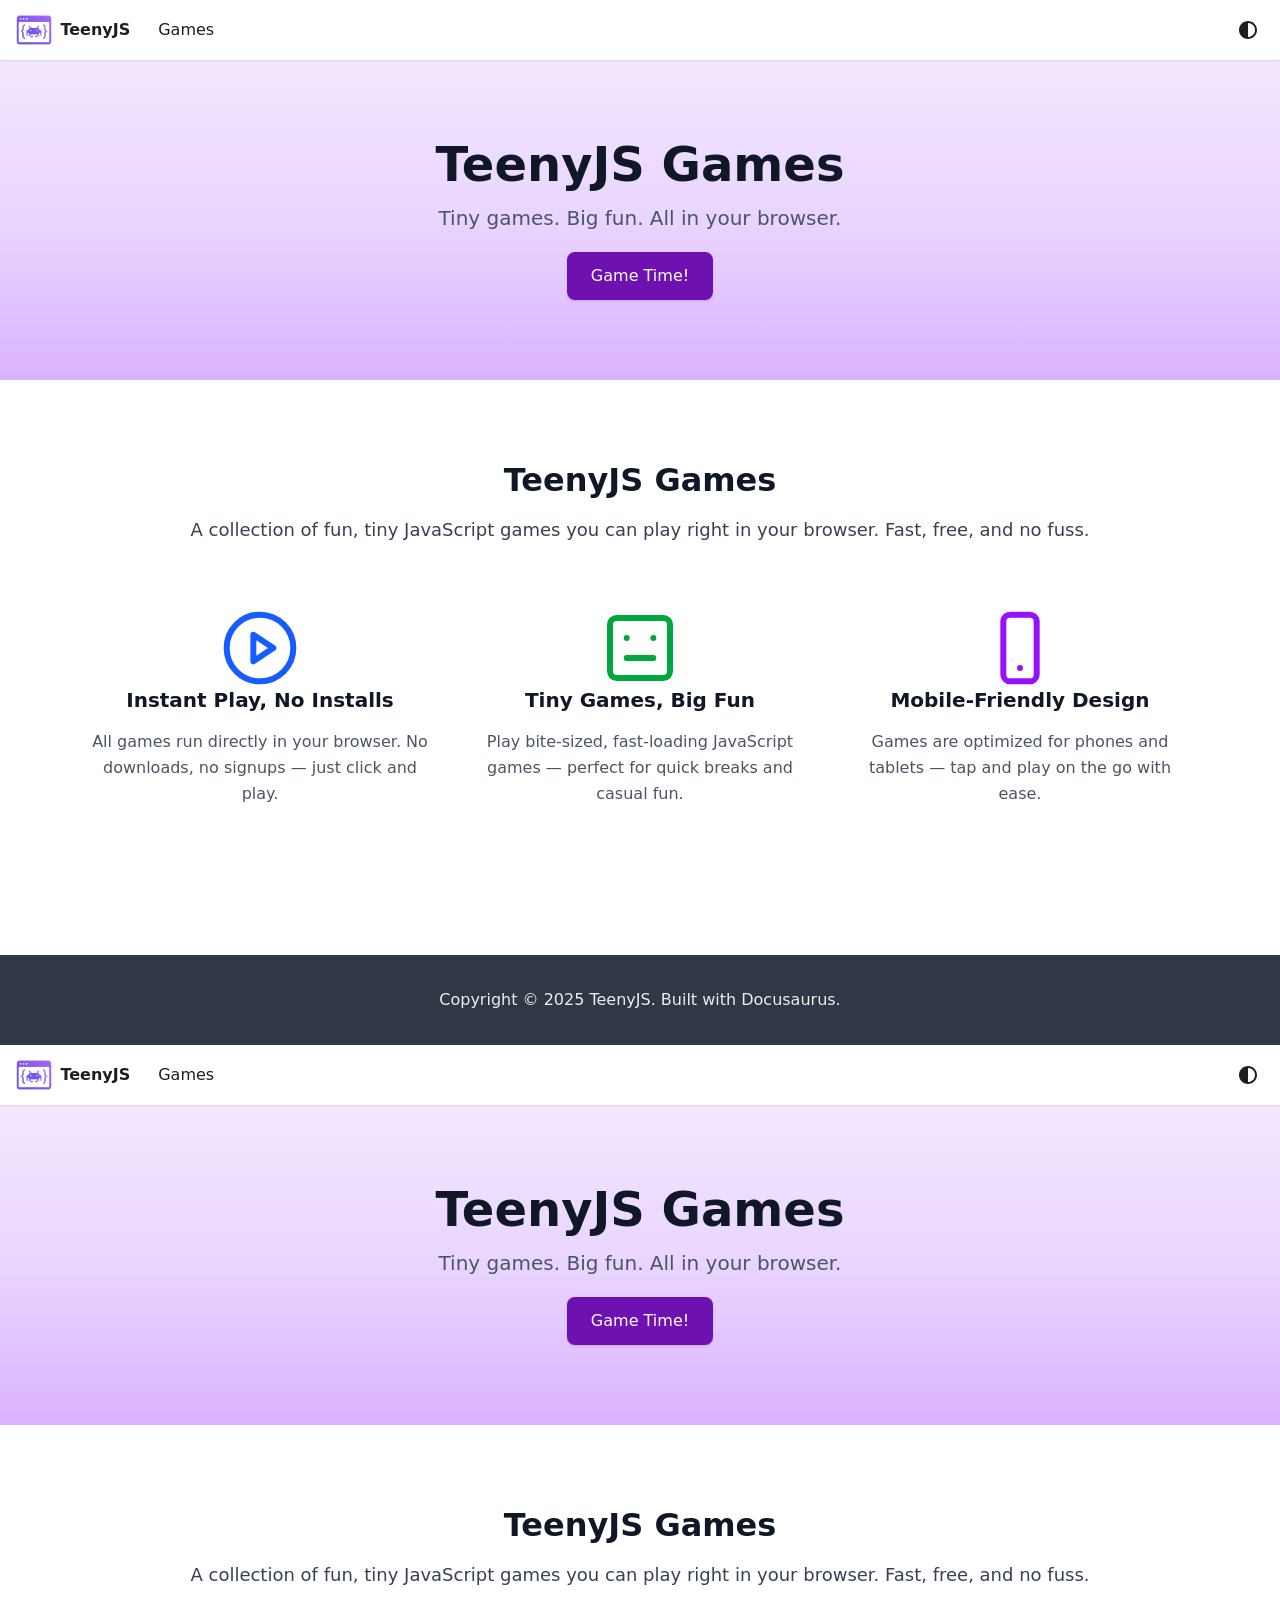
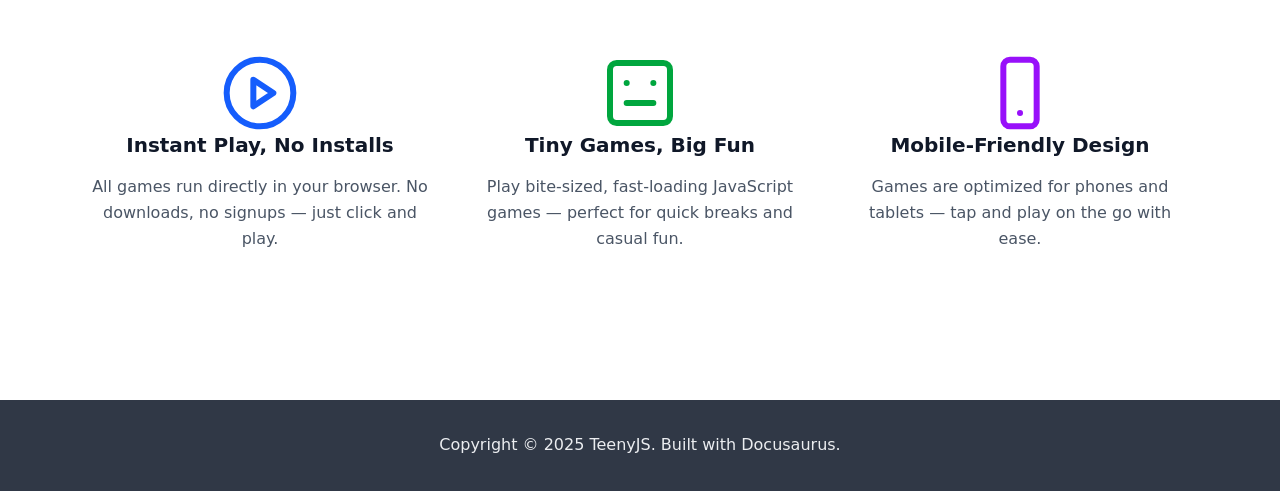
<file: index.html>
<!doctype html>
<html lang="en" dir="ltr" class="plugin-pages plugin-id-default" data-has-hydrated="false">
<head>
<meta charset="UTF-8">
<meta name="generator" content="Docusaurus v3.8.1">
<title data-rh="true">Hello from TeenyJS Games | TeenyJS Games</title><meta data-rh="true" name="viewport" content="width=device-width,initial-scale=1"><meta data-rh="true" name="twitter:card" content="summary_large_image"><meta data-rh="true" property="og:image" content="https://teenyjs.pages.dev/img/docusaurus-social-card.jpg"><meta data-rh="true" name="twitter:image" content="https://teenyjs.pages.dev/img/docusaurus-social-card.jpg"><meta data-rh="true" property="og:url" content="https://teenyjs.pages.dev/"><meta data-rh="true" property="og:locale" content="en"><meta data-rh="true" name="docusaurus_locale" content="en"><meta data-rh="true" name="docusaurus_tag" content="default"><meta data-rh="true" name="docsearch:language" content="en"><meta data-rh="true" name="docsearch:docusaurus_tag" content="default"><meta data-rh="true" property="og:title" content="Hello from TeenyJS Games | TeenyJS Games"><meta data-rh="true" name="description" content="Description will go into a meta tag in &lt;head /&gt;"><meta data-rh="true" property="og:description" content="Description will go into a meta tag in &lt;head /&gt;"><link data-rh="true" rel="icon" href="/img/favicon.ico"><link data-rh="true" rel="canonical" href="https://teenyjs.pages.dev/"><link data-rh="true" rel="alternate" href="https://teenyjs.pages.dev/" hreflang="en"><link data-rh="true" rel="alternate" href="https://teenyjs.pages.dev/" hreflang="x-default"><script data-rh="true">function insertBanner(){var n=document.createElement("div");n.id="__docusaurus-base-url-issue-banner-container";n.innerHTML='\n<div id="__docusaurus-base-url-issue-banner" style="border: thick solid red; background-color: rgb(255, 230, 179); margin: 20px; padding: 20px; font-size: 20px;">\n   <p style="font-weight: bold; font-size: 30px;">Your Docusaurus site did not load properly.</p>\n   <p>A very common reason is a wrong site <a href="https://docusaurus.io/docs/docusaurus.config.js/#baseUrl" style="font-weight: bold;">baseUrl configuration</a>.</p>\n   <p>Current configured baseUrl = <span style="font-weight: bold; color: red;">/</span>  (default value)</p>\n   <p>We suggest trying baseUrl = <span id="__docusaurus-base-url-issue-banner-suggestion-container" style="font-weight: bold; color: green;"></span></p>\n</div>\n',document.body.prepend(n);var e=document.getElementById("__docusaurus-base-url-issue-banner-suggestion-container"),s=window.location.pathname,o="/"===s.substr(-1)?s:s+"/";e.innerHTML=o}document.addEventListener("DOMContentLoaded",function(){void 0===window.docusaurus&&insertBanner()})</script><script src="https://pagead2.googlesyndication.com/pagead/js/adsbygoogle.js?client=ca-pub-8550271370696297" async="true" crossorigin="anonymous"></script><link rel="stylesheet" href="/assets/css/styles.a6366c75.css">
<script src="/assets/js/runtime~main.ec806911.js" defer="defer"></script>
<script src="/assets/js/main.269161c1.js" defer="defer"></script>
</head>
<body class="navigation-with-keyboard">
<svg xmlns="http://www.w3.org/2000/svg" style="display: none;"><defs>
<symbol id="theme-svg-external-link" viewBox="0 0 24 24"><path fill="currentColor" d="M21 13v10h-21v-19h12v2h-10v15h17v-8h2zm3-12h-10.988l4.035 4-6.977 7.07 2.828 2.828 6.977-7.07 4.125 4.172v-11z"/></symbol>
</defs></svg>
<script>!function(){var t=function(){try{return new URLSearchParams(window.location.search).get("docusaurus-theme")}catch(t){}}()||function(){try{return window.localStorage.getItem("theme")}catch(t){}}();document.documentElement.setAttribute("data-theme",t||(window.matchMedia("(prefers-color-scheme: dark)").matches?"dark":"light")),document.documentElement.setAttribute("data-theme-choice",t||"system")}(),function(){try{const c=new URLSearchParams(window.location.search).entries();for(var[t,e]of c)if(t.startsWith("docusaurus-data-")){var a=t.replace("docusaurus-data-","data-");document.documentElement.setAttribute(a,e)}}catch(t){}}()</script><div id="__docusaurus"><link rel="preload" as="image" href="/img/logo.png"><div role="region" aria-label="Skip to main content"><a class="skipToContent_nod4" href="#__docusaurus_skipToContent_fallback">Skip to main content</a></div><nav aria-label="Main" class="theme-layout-navbar navbar navbar--fixed-top"><div class="navbar__inner"><div class="theme-layout-navbar-left navbar__items"><button aria-label="Toggle navigation bar" aria-expanded="false" class="navbar__toggle clean-btn" type="button"><svg width="30" height="30" viewBox="0 0 30 30" aria-hidden="true"><path stroke="currentColor" stroke-linecap="round" stroke-miterlimit="10" stroke-width="2" d="M4 7h22M4 15h22M4 23h22"></path></svg></button><a class="navbar__brand" href="/"><div class="navbar__logo"><img src="/img/logo.png" alt="My Site Logo" class="themedComponent_rgZj themedComponent--light_hdxy"><img src="/img/logo.png" alt="My Site Logo" class="themedComponent_rgZj themedComponent--dark_Iwy7"></div><b class="navbar__title text--truncate">TeenyJS</b></a><a class="navbar__item navbar__link" href="/games/country-quiz">Games</a></div><div class="theme-layout-navbar-right navbar__items navbar__items--right"><div class="toggle_gULZ colorModeToggle_fezP"><button class="clean-btn toggleButton_C0S1 toggleButtonDisabled_vlP0" type="button" disabled="" title="system mode" aria-label="Switch between dark and light mode (currently system mode)"><svg viewBox="0 0 24 24" width="24" height="24" aria-hidden="true" class="toggleIcon_tMms lightToggleIcon_a2Ra"><path fill="currentColor" d="M12,9c1.65,0,3,1.35,3,3s-1.35,3-3,3s-3-1.35-3-3S10.35,9,12,9 M12,7c-2.76,0-5,2.24-5,5s2.24,5,5,5s5-2.24,5-5 S14.76,7,12,7L12,7z M2,13l2,0c0.55,0,1-0.45,1-1s-0.45-1-1-1l-2,0c-0.55,0-1,0.45-1,1S1.45,13,2,13z M20,13l2,0c0.55,0,1-0.45,1-1 s-0.45-1-1-1l-2,0c-0.55,0-1,0.45-1,1S19.45,13,20,13z M11,2v2c0,0.55,0.45,1,1,1s1-0.45,1-1V2c0-0.55-0.45-1-1-1S11,1.45,11,2z M11,20v2c0,0.55,0.45,1,1,1s1-0.45,1-1v-2c0-0.55-0.45-1-1-1C11.45,19,11,19.45,11,20z M5.99,4.58c-0.39-0.39-1.03-0.39-1.41,0 c-0.39,0.39-0.39,1.03,0,1.41l1.06,1.06c0.39,0.39,1.03,0.39,1.41,0s0.39-1.03,0-1.41L5.99,4.58z M18.36,16.95 c-0.39-0.39-1.03-0.39-1.41,0c-0.39,0.39-0.39,1.03,0,1.41l1.06,1.06c0.39,0.39,1.03,0.39,1.41,0c0.39-0.39,0.39-1.03,0-1.41 L18.36,16.95z M19.42,5.99c0.39-0.39,0.39-1.03,0-1.41c-0.39-0.39-1.03-0.39-1.41,0l-1.06,1.06c-0.39,0.39-0.39,1.03,0,1.41 s1.03,0.39,1.41,0L19.42,5.99z M7.05,18.36c0.39-0.39,0.39-1.03,0-1.41c-0.39-0.39-1.03-0.39-1.41,0l-1.06,1.06 c-0.39,0.39-0.39,1.03,0,1.41s1.03,0.39,1.41,0L7.05,18.36z"></path></svg><svg viewBox="0 0 24 24" width="24" height="24" aria-hidden="true" class="toggleIcon_tMms darkToggleIcon_IhAM"><path fill="currentColor" d="M9.37,5.51C9.19,6.15,9.1,6.82,9.1,7.5c0,4.08,3.32,7.4,7.4,7.4c0.68,0,1.35-0.09,1.99-0.27C17.45,17.19,14.93,19,12,19 c-3.86,0-7-3.14-7-7C5,9.07,6.81,6.55,9.37,5.51z M12,3c-4.97,0-9,4.03-9,9s4.03,9,9,9s9-4.03,9-9c0-0.46-0.04-0.92-0.1-1.36 c-0.98,1.37-2.58,2.26-4.4,2.26c-2.98,0-5.4-2.42-5.4-5.4c0-1.81,0.89-3.42,2.26-4.4C12.92,3.04,12.46,3,12,3L12,3z"></path></svg><svg viewBox="0 0 24 24" width="24" height="24" aria-hidden="true" class="toggleIcon_tMms systemToggleIcon_l8hU"><path fill="currentColor" d="m12 21c4.971 0 9-4.029 9-9s-4.029-9-9-9-9 4.029-9 9 4.029 9 9 9zm4.95-13.95c1.313 1.313 2.05 3.093 2.05 4.95s-0.738 3.637-2.05 4.95c-1.313 1.313-3.093 2.05-4.95 2.05v-14c1.857 0 3.637 0.737 4.95 2.05z"></path></svg></button></div><div class="navbarSearchContainer_VxOy"></div></div></div><div role="presentation" class="navbar-sidebar__backdrop"></div></nav><div id="__docusaurus_skipToContent_fallback" class="theme-layout-main main-wrapper mainWrapper_HR2q"><header class="bg-gradient-to-b from-purple-100 via-purple-200 to-purple-300 py-20 text-center"><div class="container mx-auto px-4"><h1 class="!text-5xl !text-gray-900 font-extrabold mb-4">TeenyJS Games</h1><p class="text-lg md:text-xl text-gray-600 mb-8">Tiny games. Big fun. All in your browser.</p><div><a class="inline-block px-6 py-3 bg-purple-800 !text-white text-base font-medium rounded-lg shadow hover:bg-purple-900 transition" href="/games/country-quiz">Game Time!</a></div></div></header><main><section class="py-20 bg-white"><div class="container mx-auto px-4"><div class="text-center mb-16"><h1 class="text-4xl font-extrabold !text-gray-900 mb-4">TeenyJS Games</h1><p class="text-lg text-gray-700 mx-auto">A collection of fun, tiny JavaScript games you can play right in your browser. Fast, free, and no fuss.</p></div><div class="flex flex-wrap -mx-4"><div class="w-full md:w-1/2 lg:w-1/3 px-4 mb-12"><div class="text-center"><svg class="w-20 h-20 text-blue-600 mx-auto" viewBox="0 0 24 24" fill="none" stroke="currentColor" stroke-width="1.8" stroke-linecap="round" stroke-linejoin="round"><circle cx="12" cy="12" r="10"></circle><polygon points="10,8 16,12 10,16"></polygon></svg><h3 class="text-xl font-bold !text-gray-900 mt-4 mb-2">Instant Play, No Installs</h3><p class="text-gray-600 leading-relaxed">All games run directly in your browser. No downloads, no signups — just click and play.</p></div></div><div class="w-full md:w-1/2 lg:w-1/3 px-4 mb-12"><div class="text-center"><svg class="w-20 h-20 text-green-600 mx-auto" viewBox="0 0 24 24" fill="none" stroke="currentColor" stroke-width="1.8" stroke-linecap="round" stroke-linejoin="round"><rect x="3" y="3" width="18" height="18" rx="2" ry="2"></rect><path d="M8 9h.01M16 9h.01M8 15h8"></path></svg><h3 class="text-xl font-bold !text-gray-900 mt-4 mb-2">Tiny Games, Big Fun</h3><p class="text-gray-600 leading-relaxed">Play bite-sized, fast-loading JavaScript games — perfect for quick breaks and casual fun.</p></div></div><div class="w-full md:w-1/2 lg:w-1/3 px-4 mb-12"><div class="text-center"><svg class="w-20 h-20 text-purple-600 mx-auto" viewBox="0 0 24 24" fill="none" stroke="currentColor" stroke-width="1.8" stroke-linecap="round" stroke-linejoin="round"><rect x="7" y="2" width="10" height="20" rx="2" ry="2"></rect><line x1="12" y1="18" x2="12.01" y2="18"></line></svg><h3 class="text-xl font-bold !text-gray-900 mt-4 mb-2">Mobile-Friendly Design</h3><p class="text-gray-600 leading-relaxed">Games are optimized for phones and tablets — tap and play on the go with ease.</p></div></div></div></div></section></main></div><footer class="theme-layout-footer footer footer--dark"><div class="container container-fluid"><div class="footer__bottom text--center"><div class="footer__copyright">Copyright © 2025 TeenyJS. Built with Docusaurus.</div></div></div></footer></div>
</body>
</html>
</file>
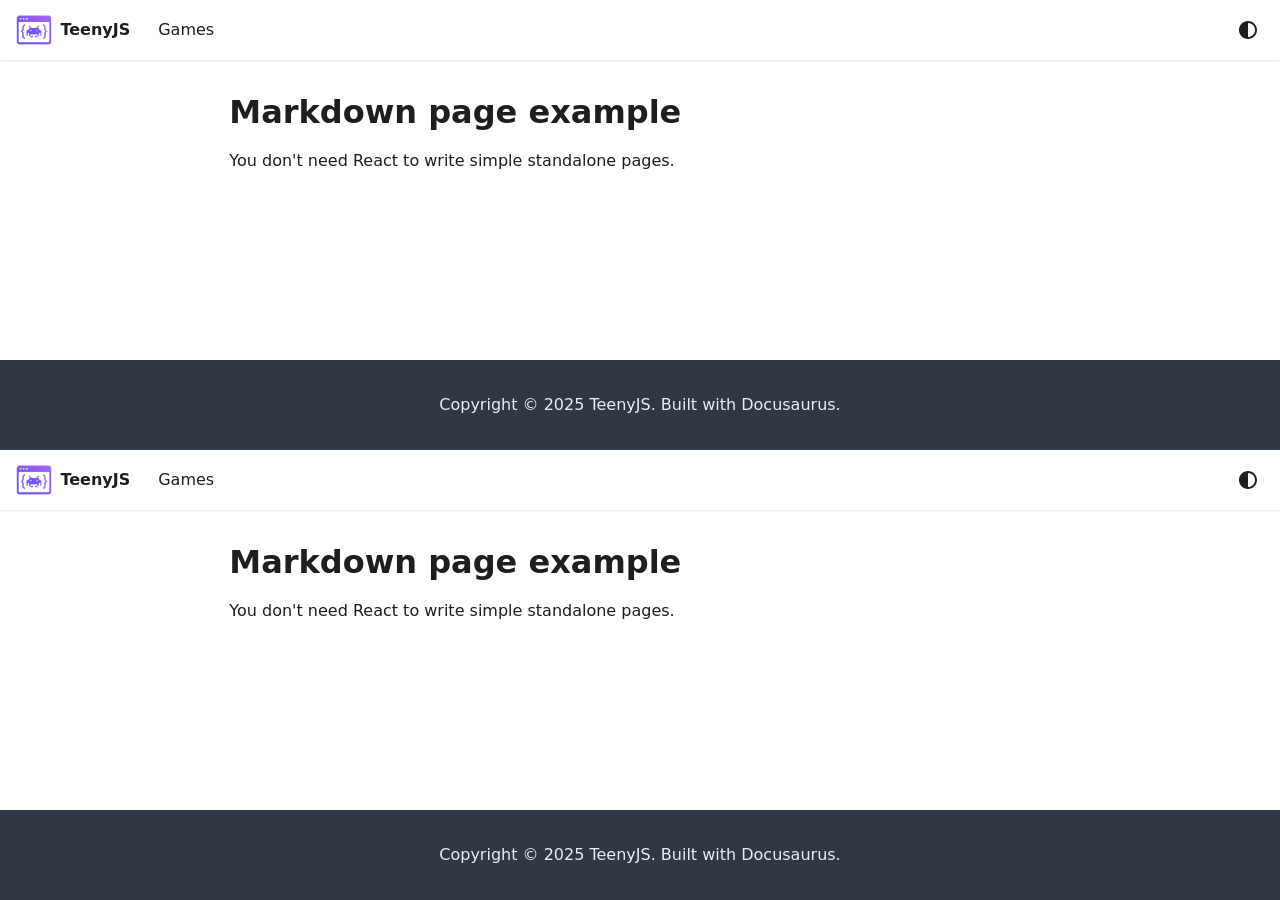
<file: markdown-page/index.html>
<!doctype html>
<html lang="en" dir="ltr" class="mdx-wrapper mdx-page plugin-pages plugin-id-default" data-has-hydrated="false">
<head>
<meta charset="UTF-8">
<meta name="generator" content="Docusaurus v3.8.1">
<title data-rh="true">Markdown page example | TeenyJS Games</title><meta data-rh="true" name="viewport" content="width=device-width,initial-scale=1"><meta data-rh="true" name="twitter:card" content="summary_large_image"><meta data-rh="true" property="og:image" content="https://teenyjs.pages.dev/img/docusaurus-social-card.jpg"><meta data-rh="true" name="twitter:image" content="https://teenyjs.pages.dev/img/docusaurus-social-card.jpg"><meta data-rh="true" property="og:url" content="https://teenyjs.pages.dev/markdown-page"><meta data-rh="true" property="og:locale" content="en"><meta data-rh="true" name="docusaurus_locale" content="en"><meta data-rh="true" name="docusaurus_tag" content="default"><meta data-rh="true" name="docsearch:language" content="en"><meta data-rh="true" name="docsearch:docusaurus_tag" content="default"><meta data-rh="true" property="og:title" content="Markdown page example | TeenyJS Games"><meta data-rh="true" name="description" content="You don&#x27;t need React to write simple standalone pages."><meta data-rh="true" property="og:description" content="You don&#x27;t need React to write simple standalone pages."><link data-rh="true" rel="icon" href="/img/favicon.ico"><link data-rh="true" rel="canonical" href="https://teenyjs.pages.dev/markdown-page"><link data-rh="true" rel="alternate" href="https://teenyjs.pages.dev/markdown-page" hreflang="en"><link data-rh="true" rel="alternate" href="https://teenyjs.pages.dev/markdown-page" hreflang="x-default"><script src="https://pagead2.googlesyndication.com/pagead/js/adsbygoogle.js?client=ca-pub-8550271370696297" async="true" crossorigin="anonymous"></script><link rel="stylesheet" href="/assets/css/styles.a6366c75.css">
<script src="/assets/js/runtime~main.ec806911.js" defer="defer"></script>
<script src="/assets/js/main.269161c1.js" defer="defer"></script>
</head>
<body class="navigation-with-keyboard">
<svg xmlns="http://www.w3.org/2000/svg" style="display: none;"><defs>
<symbol id="theme-svg-external-link" viewBox="0 0 24 24"><path fill="currentColor" d="M21 13v10h-21v-19h12v2h-10v15h17v-8h2zm3-12h-10.988l4.035 4-6.977 7.07 2.828 2.828 6.977-7.07 4.125 4.172v-11z"/></symbol>
</defs></svg>
<script>!function(){var t=function(){try{return new URLSearchParams(window.location.search).get("docusaurus-theme")}catch(t){}}()||function(){try{return window.localStorage.getItem("theme")}catch(t){}}();document.documentElement.setAttribute("data-theme",t||(window.matchMedia("(prefers-color-scheme: dark)").matches?"dark":"light")),document.documentElement.setAttribute("data-theme-choice",t||"system")}(),function(){try{const c=new URLSearchParams(window.location.search).entries();for(var[t,e]of c)if(t.startsWith("docusaurus-data-")){var a=t.replace("docusaurus-data-","data-");document.documentElement.setAttribute(a,e)}}catch(t){}}()</script><div id="__docusaurus"><link rel="preload" as="image" href="/img/logo.png"><div role="region" aria-label="Skip to main content"><a class="skipToContent_nod4" href="#__docusaurus_skipToContent_fallback">Skip to main content</a></div><nav aria-label="Main" class="theme-layout-navbar navbar navbar--fixed-top"><div class="navbar__inner"><div class="theme-layout-navbar-left navbar__items"><button aria-label="Toggle navigation bar" aria-expanded="false" class="navbar__toggle clean-btn" type="button"><svg width="30" height="30" viewBox="0 0 30 30" aria-hidden="true"><path stroke="currentColor" stroke-linecap="round" stroke-miterlimit="10" stroke-width="2" d="M4 7h22M4 15h22M4 23h22"></path></svg></button><a class="navbar__brand" href="/"><div class="navbar__logo"><img src="/img/logo.png" alt="My Site Logo" class="themedComponent_rgZj themedComponent--light_hdxy"><img src="/img/logo.png" alt="My Site Logo" class="themedComponent_rgZj themedComponent--dark_Iwy7"></div><b class="navbar__title text--truncate">TeenyJS</b></a><a class="navbar__item navbar__link" href="/games/country-quiz">Games</a></div><div class="theme-layout-navbar-right navbar__items navbar__items--right"><div class="toggle_gULZ colorModeToggle_fezP"><button class="clean-btn toggleButton_C0S1 toggleButtonDisabled_vlP0" type="button" disabled="" title="system mode" aria-label="Switch between dark and light mode (currently system mode)"><svg viewBox="0 0 24 24" width="24" height="24" aria-hidden="true" class="toggleIcon_tMms lightToggleIcon_a2Ra"><path fill="currentColor" d="M12,9c1.65,0,3,1.35,3,3s-1.35,3-3,3s-3-1.35-3-3S10.35,9,12,9 M12,7c-2.76,0-5,2.24-5,5s2.24,5,5,5s5-2.24,5-5 S14.76,7,12,7L12,7z M2,13l2,0c0.55,0,1-0.45,1-1s-0.45-1-1-1l-2,0c-0.55,0-1,0.45-1,1S1.45,13,2,13z M20,13l2,0c0.55,0,1-0.45,1-1 s-0.45-1-1-1l-2,0c-0.55,0-1,0.45-1,1S19.45,13,20,13z M11,2v2c0,0.55,0.45,1,1,1s1-0.45,1-1V2c0-0.55-0.45-1-1-1S11,1.45,11,2z M11,20v2c0,0.55,0.45,1,1,1s1-0.45,1-1v-2c0-0.55-0.45-1-1-1C11.45,19,11,19.45,11,20z M5.99,4.58c-0.39-0.39-1.03-0.39-1.41,0 c-0.39,0.39-0.39,1.03,0,1.41l1.06,1.06c0.39,0.39,1.03,0.39,1.41,0s0.39-1.03,0-1.41L5.99,4.58z M18.36,16.95 c-0.39-0.39-1.03-0.39-1.41,0c-0.39,0.39-0.39,1.03,0,1.41l1.06,1.06c0.39,0.39,1.03,0.39,1.41,0c0.39-0.39,0.39-1.03,0-1.41 L18.36,16.95z M19.42,5.99c0.39-0.39,0.39-1.03,0-1.41c-0.39-0.39-1.03-0.39-1.41,0l-1.06,1.06c-0.39,0.39-0.39,1.03,0,1.41 s1.03,0.39,1.41,0L19.42,5.99z M7.05,18.36c0.39-0.39,0.39-1.03,0-1.41c-0.39-0.39-1.03-0.39-1.41,0l-1.06,1.06 c-0.39,0.39-0.39,1.03,0,1.41s1.03,0.39,1.41,0L7.05,18.36z"></path></svg><svg viewBox="0 0 24 24" width="24" height="24" aria-hidden="true" class="toggleIcon_tMms darkToggleIcon_IhAM"><path fill="currentColor" d="M9.37,5.51C9.19,6.15,9.1,6.82,9.1,7.5c0,4.08,3.32,7.4,7.4,7.4c0.68,0,1.35-0.09,1.99-0.27C17.45,17.19,14.93,19,12,19 c-3.86,0-7-3.14-7-7C5,9.07,6.81,6.55,9.37,5.51z M12,3c-4.97,0-9,4.03-9,9s4.03,9,9,9s9-4.03,9-9c0-0.46-0.04-0.92-0.1-1.36 c-0.98,1.37-2.58,2.26-4.4,2.26c-2.98,0-5.4-2.42-5.4-5.4c0-1.81,0.89-3.42,2.26-4.4C12.92,3.04,12.46,3,12,3L12,3z"></path></svg><svg viewBox="0 0 24 24" width="24" height="24" aria-hidden="true" class="toggleIcon_tMms systemToggleIcon_l8hU"><path fill="currentColor" d="m12 21c4.971 0 9-4.029 9-9s-4.029-9-9-9-9 4.029-9 9 4.029 9 9 9zm4.95-13.95c1.313 1.313 2.05 3.093 2.05 4.95s-0.738 3.637-2.05 4.95c-1.313 1.313-3.093 2.05-4.95 2.05v-14c1.857 0 3.637 0.737 4.95 2.05z"></path></svg></button></div><div class="navbarSearchContainer_VxOy"></div></div></div><div role="presentation" class="navbar-sidebar__backdrop"></div></nav><div id="__docusaurus_skipToContent_fallback" class="theme-layout-main main-wrapper mainWrapper_HR2q"><main class="container container--fluid margin-vert--lg"><div class="row mdxPageWrapper_xZlk"><div class="col col--8"><article><header><h1>Markdown page example</h1></header>
<p>You don&#x27;t need React to write simple standalone pages.</p></article></div></div></main></div><footer class="theme-layout-footer footer footer--dark"><div class="container container-fluid"><div class="footer__bottom text--center"><div class="footer__copyright">Copyright © 2025 TeenyJS. Built with Docusaurus.</div></div></div></footer></div>
</body>
</html>
</file>
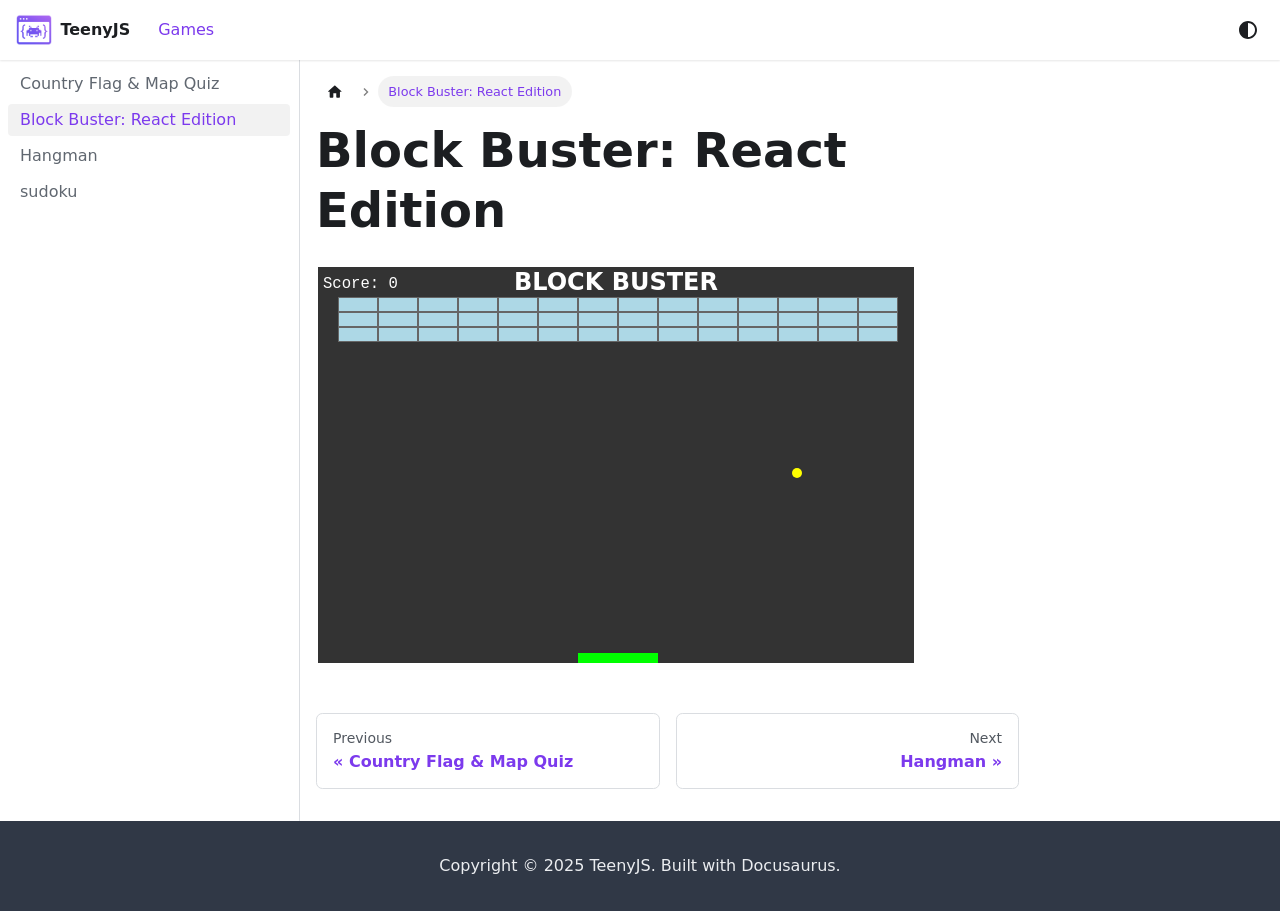
<file: games/block-buster/index.html>
<!doctype html>
<html lang="en" dir="ltr" class="docs-wrapper plugin-docs plugin-id-default docs-version-current docs-doc-page docs-doc-id-block-buster" data-has-hydrated="false">
<head>
<meta charset="UTF-8">
<meta name="generator" content="Docusaurus v3.8.1">
<title data-rh="true">Block Buster: React Edition | TeenyJS Games</title><meta data-rh="true" name="viewport" content="width=device-width,initial-scale=1"><meta data-rh="true" name="twitter:card" content="summary_large_image"><meta data-rh="true" property="og:image" content="https://teenyjs.pages.dev/img/docusaurus-social-card.jpg"><meta data-rh="true" name="twitter:image" content="https://teenyjs.pages.dev/img/docusaurus-social-card.jpg"><meta data-rh="true" property="og:url" content="https://teenyjs.pages.dev/games/block-buster"><meta data-rh="true" property="og:locale" content="en"><meta data-rh="true" name="docusaurus_locale" content="en"><meta data-rh="true" name="docsearch:language" content="en"><meta data-rh="true" name="docusaurus_version" content="current"><meta data-rh="true" name="docusaurus_tag" content="docs-default-current"><meta data-rh="true" name="docsearch:version" content="current"><meta data-rh="true" name="docsearch:docusaurus_tag" content="docs-default-current"><meta data-rh="true" property="og:title" content="Block Buster: React Edition | TeenyJS Games"><link data-rh="true" rel="icon" href="/img/favicon.ico"><link data-rh="true" rel="canonical" href="https://teenyjs.pages.dev/games/block-buster"><link data-rh="true" rel="alternate" href="https://teenyjs.pages.dev/games/block-buster" hreflang="en"><link data-rh="true" rel="alternate" href="https://teenyjs.pages.dev/games/block-buster" hreflang="x-default"><script data-rh="true" type="application/ld+json">{"@context":"https://schema.org","@type":"BreadcrumbList","itemListElement":[{"@type":"ListItem","position":1,"name":"Block Buster: React Edition","item":"https://teenyjs.pages.dev/games/block-buster"}]}</script><script src="https://pagead2.googlesyndication.com/pagead/js/adsbygoogle.js?client=ca-pub-8550271370696297" async="true" crossorigin="anonymous"></script><link rel="stylesheet" href="/assets/css/styles.a6366c75.css">
<script src="/assets/js/runtime~main.ec806911.js" defer="defer"></script>
<script src="/assets/js/main.269161c1.js" defer="defer"></script>
</head>
<body class="navigation-with-keyboard">
<svg xmlns="http://www.w3.org/2000/svg" style="display: none;"><defs>
<symbol id="theme-svg-external-link" viewBox="0 0 24 24"><path fill="currentColor" d="M21 13v10h-21v-19h12v2h-10v15h17v-8h2zm3-12h-10.988l4.035 4-6.977 7.07 2.828 2.828 6.977-7.07 4.125 4.172v-11z"/></symbol>
</defs></svg>
<script>!function(){var t=function(){try{return new URLSearchParams(window.location.search).get("docusaurus-theme")}catch(t){}}()||function(){try{return window.localStorage.getItem("theme")}catch(t){}}();document.documentElement.setAttribute("data-theme",t||(window.matchMedia("(prefers-color-scheme: dark)").matches?"dark":"light")),document.documentElement.setAttribute("data-theme-choice",t||"system")}(),function(){try{const c=new URLSearchParams(window.location.search).entries();for(var[t,e]of c)if(t.startsWith("docusaurus-data-")){var a=t.replace("docusaurus-data-","data-");document.documentElement.setAttribute(a,e)}}catch(t){}}()</script><div id="__docusaurus"><link rel="preload" as="image" href="/img/logo.png"><div role="region" aria-label="Skip to main content"><a class="skipToContent_nod4" href="#__docusaurus_skipToContent_fallback">Skip to main content</a></div><nav aria-label="Main" class="theme-layout-navbar navbar navbar--fixed-top"><div class="navbar__inner"><div class="theme-layout-navbar-left navbar__items"><button aria-label="Toggle navigation bar" aria-expanded="false" class="navbar__toggle clean-btn" type="button"><svg width="30" height="30" viewBox="0 0 30 30" aria-hidden="true"><path stroke="currentColor" stroke-linecap="round" stroke-miterlimit="10" stroke-width="2" d="M4 7h22M4 15h22M4 23h22"></path></svg></button><a class="navbar__brand" href="/"><div class="navbar__logo"><img src="/img/logo.png" alt="My Site Logo" class="themedComponent_rgZj themedComponent--light_hdxy"><img src="/img/logo.png" alt="My Site Logo" class="themedComponent_rgZj themedComponent--dark_Iwy7"></div><b class="navbar__title text--truncate">TeenyJS</b></a><a aria-current="page" class="navbar__item navbar__link navbar__link--active" href="/games/country-quiz">Games</a></div><div class="theme-layout-navbar-right navbar__items navbar__items--right"><div class="toggle_gULZ colorModeToggle_fezP"><button class="clean-btn toggleButton_C0S1 toggleButtonDisabled_vlP0" type="button" disabled="" title="system mode" aria-label="Switch between dark and light mode (currently system mode)"><svg viewBox="0 0 24 24" width="24" height="24" aria-hidden="true" class="toggleIcon_tMms lightToggleIcon_a2Ra"><path fill="currentColor" d="M12,9c1.65,0,3,1.35,3,3s-1.35,3-3,3s-3-1.35-3-3S10.35,9,12,9 M12,7c-2.76,0-5,2.24-5,5s2.24,5,5,5s5-2.24,5-5 S14.76,7,12,7L12,7z M2,13l2,0c0.55,0,1-0.45,1-1s-0.45-1-1-1l-2,0c-0.55,0-1,0.45-1,1S1.45,13,2,13z M20,13l2,0c0.55,0,1-0.45,1-1 s-0.45-1-1-1l-2,0c-0.55,0-1,0.45-1,1S19.45,13,20,13z M11,2v2c0,0.55,0.45,1,1,1s1-0.45,1-1V2c0-0.55-0.45-1-1-1S11,1.45,11,2z M11,20v2c0,0.55,0.45,1,1,1s1-0.45,1-1v-2c0-0.55-0.45-1-1-1C11.45,19,11,19.45,11,20z M5.99,4.58c-0.39-0.39-1.03-0.39-1.41,0 c-0.39,0.39-0.39,1.03,0,1.41l1.06,1.06c0.39,0.39,1.03,0.39,1.41,0s0.39-1.03,0-1.41L5.99,4.58z M18.36,16.95 c-0.39-0.39-1.03-0.39-1.41,0c-0.39,0.39-0.39,1.03,0,1.41l1.06,1.06c0.39,0.39,1.03,0.39,1.41,0c0.39-0.39,0.39-1.03,0-1.41 L18.36,16.95z M19.42,5.99c0.39-0.39,0.39-1.03,0-1.41c-0.39-0.39-1.03-0.39-1.41,0l-1.06,1.06c-0.39,0.39-0.39,1.03,0,1.41 s1.03,0.39,1.41,0L19.42,5.99z M7.05,18.36c0.39-0.39,0.39-1.03,0-1.41c-0.39-0.39-1.03-0.39-1.41,0l-1.06,1.06 c-0.39,0.39-0.39,1.03,0,1.41s1.03,0.39,1.41,0L7.05,18.36z"></path></svg><svg viewBox="0 0 24 24" width="24" height="24" aria-hidden="true" class="toggleIcon_tMms darkToggleIcon_IhAM"><path fill="currentColor" d="M9.37,5.51C9.19,6.15,9.1,6.82,9.1,7.5c0,4.08,3.32,7.4,7.4,7.4c0.68,0,1.35-0.09,1.99-0.27C17.45,17.19,14.93,19,12,19 c-3.86,0-7-3.14-7-7C5,9.07,6.81,6.55,9.37,5.51z M12,3c-4.97,0-9,4.03-9,9s4.03,9,9,9s9-4.03,9-9c0-0.46-0.04-0.92-0.1-1.36 c-0.98,1.37-2.58,2.26-4.4,2.26c-2.98,0-5.4-2.42-5.4-5.4c0-1.81,0.89-3.42,2.26-4.4C12.92,3.04,12.46,3,12,3L12,3z"></path></svg><svg viewBox="0 0 24 24" width="24" height="24" aria-hidden="true" class="toggleIcon_tMms systemToggleIcon_l8hU"><path fill="currentColor" d="m12 21c4.971 0 9-4.029 9-9s-4.029-9-9-9-9 4.029-9 9 4.029 9 9 9zm4.95-13.95c1.313 1.313 2.05 3.093 2.05 4.95s-0.738 3.637-2.05 4.95c-1.313 1.313-3.093 2.05-4.95 2.05v-14c1.857 0 3.637 0.737 4.95 2.05z"></path></svg></button></div><div class="navbarSearchContainer_VxOy"></div></div></div><div role="presentation" class="navbar-sidebar__backdrop"></div></nav><div id="__docusaurus_skipToContent_fallback" class="theme-layout-main main-wrapper mainWrapper_HR2q"><div class="docsWrapper_uElw"><button aria-label="Scroll back to top" class="clean-btn theme-back-to-top-button backToTopButton_IzB1" type="button"></button><div class="docRoot_MWdD"><aside class="theme-doc-sidebar-container docSidebarContainer_AJtF"><div class="sidebarViewport_usFm"><div class="sidebar_HC93"><nav aria-label="Docs sidebar" class="menu thin-scrollbar menu_BnDX"><ul class="theme-doc-sidebar-menu menu__list"><li class="theme-doc-sidebar-item-link theme-doc-sidebar-item-link-level-1 menu__list-item"><a class="menu__link" href="/games/country-quiz">Country Flag &amp; Map Quiz</a></li><li class="theme-doc-sidebar-item-link theme-doc-sidebar-item-link-level-1 menu__list-item"><a class="menu__link menu__link--active" aria-current="page" href="/games/block-buster">Block Buster: React Edition</a></li><li class="theme-doc-sidebar-item-link theme-doc-sidebar-item-link-level-1 menu__list-item"><a class="menu__link" href="/games/hangman">Hangman</a></li><li class="theme-doc-sidebar-item-link theme-doc-sidebar-item-link-level-1 menu__list-item"><a class="menu__link" href="/games/sudoku">sudoku</a></li></ul></nav></div></div></aside><main class="docMainContainer_yFTf"><div class="container padding-top--md padding-bottom--lg"><div class="row"><div class="col docItemCol_QLDD"><div class="docItemContainer_Hqnr"><article><nav class="theme-doc-breadcrumbs breadcrumbsContainer_eD4m" aria-label="Breadcrumbs"><ul class="breadcrumbs"><li class="breadcrumbs__item"><a aria-label="Home page" class="breadcrumbs__link" href="/"><svg viewBox="0 0 24 24" class="breadcrumbHomeIcon_YhwE"><path d="M10 19v-5h4v5c0 .55.45 1 1 1h3c.55 0 1-.45 1-1v-7h1.7c.46 0 .68-.57.33-.87L12.67 3.6c-.38-.34-.96-.34-1.34 0l-8.36 7.53c-.34.3-.13.87.33.87H5v7c0 .55.45 1 1 1h3c.55 0 1-.45 1-1z" fill="currentColor"></path></svg></a></li><li class="breadcrumbs__item breadcrumbs__item--active"><span class="breadcrumbs__link">Block Buster: React Edition</span></li></ul></nav><div class="theme-doc-markdown markdown"><header><h1>Block Buster: React Edition</h1></header>
<div style="width:600px;height:400px;background-color:#333;position:relative;overflow:hidden;border:2px solid white;font-family:monospace;color:white;text-align:center;user-select:none" tabindex="0"><h1 style="margin-bottom:10px;font-size:1.5em">BLOCK BUSTER</h1><div style="position:absolute;top:5px;left:5px;font-size:1.2em">Score: <!-- -->0</div><div style="position:absolute;left:260px;bottom:0;width:80px;height:10px;background-color:lime"></div><div style="position:absolute;left:300px;top:375px;width:10px;height:10px;border-radius:50%;background-color:yellow"></div></div></div></article><nav class="docusaurus-mt-lg pagination-nav" aria-label="Docs pages"><a class="pagination-nav__link pagination-nav__link--prev" href="/games/country-quiz"><div class="pagination-nav__sublabel">Previous</div><div class="pagination-nav__label">Country Flag &amp; Map Quiz</div></a><a class="pagination-nav__link pagination-nav__link--next" href="/games/hangman"><div class="pagination-nav__sublabel">Next</div><div class="pagination-nav__label">Hangman</div></a></nav></div></div></div></div></main></div></div></div><footer class="theme-layout-footer footer footer--dark"><div class="container container-fluid"><div class="footer__bottom text--center"><div class="footer__copyright">Copyright © 2025 TeenyJS. Built with Docusaurus.</div></div></div></footer></div>
</body>
</html>
</file>
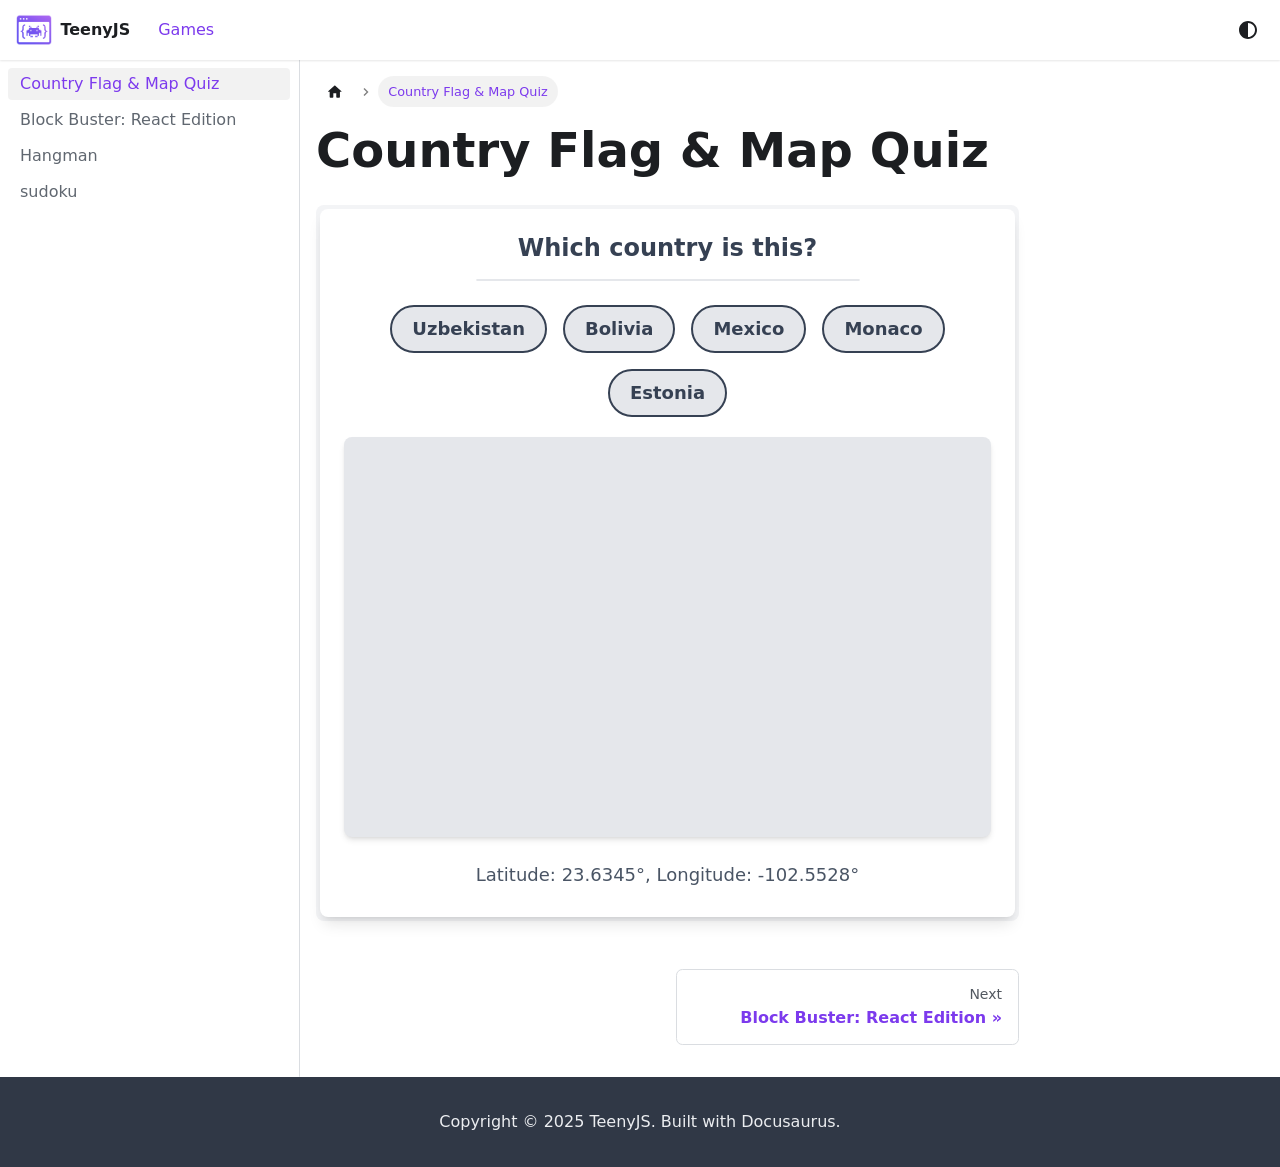
<file: games/country-quiz/index.html>
<!doctype html>
<html lang="en" dir="ltr" class="docs-wrapper plugin-docs plugin-id-default docs-version-current docs-doc-page docs-doc-id-country-quiz" data-has-hydrated="false">
<head>
<meta charset="UTF-8">
<meta name="generator" content="Docusaurus v3.8.1">
<title data-rh="true">Country Flag &amp; Map Quiz | TeenyJS Games</title><meta data-rh="true" name="viewport" content="width=device-width,initial-scale=1"><meta data-rh="true" name="twitter:card" content="summary_large_image"><meta data-rh="true" property="og:image" content="https://teenyjs.pages.dev/img/docusaurus-social-card.jpg"><meta data-rh="true" name="twitter:image" content="https://teenyjs.pages.dev/img/docusaurus-social-card.jpg"><meta data-rh="true" property="og:url" content="https://teenyjs.pages.dev/games/country-quiz"><meta data-rh="true" property="og:locale" content="en"><meta data-rh="true" name="docusaurus_locale" content="en"><meta data-rh="true" name="docsearch:language" content="en"><meta data-rh="true" name="docusaurus_version" content="current"><meta data-rh="true" name="docusaurus_tag" content="docs-default-current"><meta data-rh="true" name="docsearch:version" content="current"><meta data-rh="true" name="docsearch:docusaurus_tag" content="docs-default-current"><meta data-rh="true" property="og:title" content="Country Flag &amp; Map Quiz | TeenyJS Games"><link data-rh="true" rel="icon" href="/img/favicon.ico"><link data-rh="true" rel="canonical" href="https://teenyjs.pages.dev/games/country-quiz"><link data-rh="true" rel="alternate" href="https://teenyjs.pages.dev/games/country-quiz" hreflang="en"><link data-rh="true" rel="alternate" href="https://teenyjs.pages.dev/games/country-quiz" hreflang="x-default"><script data-rh="true" type="application/ld+json">{"@context":"https://schema.org","@type":"BreadcrumbList","itemListElement":[{"@type":"ListItem","position":1,"name":"Country Flag & Map Quiz","item":"https://teenyjs.pages.dev/games/country-quiz"}]}</script><script src="https://pagead2.googlesyndication.com/pagead/js/adsbygoogle.js?client=ca-pub-8550271370696297" async="true" crossorigin="anonymous"></script><link rel="stylesheet" href="/assets/css/styles.a6366c75.css">
<script src="/assets/js/runtime~main.ec806911.js" defer="defer"></script>
<script src="/assets/js/main.269161c1.js" defer="defer"></script>
</head>
<body class="navigation-with-keyboard">
<svg xmlns="http://www.w3.org/2000/svg" style="display: none;"><defs>
<symbol id="theme-svg-external-link" viewBox="0 0 24 24"><path fill="currentColor" d="M21 13v10h-21v-19h12v2h-10v15h17v-8h2zm3-12h-10.988l4.035 4-6.977 7.07 2.828 2.828 6.977-7.07 4.125 4.172v-11z"/></symbol>
</defs></svg>
<script>!function(){var t=function(){try{return new URLSearchParams(window.location.search).get("docusaurus-theme")}catch(t){}}()||function(){try{return window.localStorage.getItem("theme")}catch(t){}}();document.documentElement.setAttribute("data-theme",t||(window.matchMedia("(prefers-color-scheme: dark)").matches?"dark":"light")),document.documentElement.setAttribute("data-theme-choice",t||"system")}(),function(){try{const c=new URLSearchParams(window.location.search).entries();for(var[t,e]of c)if(t.startsWith("docusaurus-data-")){var a=t.replace("docusaurus-data-","data-");document.documentElement.setAttribute(a,e)}}catch(t){}}()</script><div id="__docusaurus"><link rel="preload" as="image" href="/img/logo.png"><div role="region" aria-label="Skip to main content"><a class="skipToContent_nod4" href="#__docusaurus_skipToContent_fallback">Skip to main content</a></div><nav aria-label="Main" class="theme-layout-navbar navbar navbar--fixed-top"><div class="navbar__inner"><div class="theme-layout-navbar-left navbar__items"><button aria-label="Toggle navigation bar" aria-expanded="false" class="navbar__toggle clean-btn" type="button"><svg width="30" height="30" viewBox="0 0 30 30" aria-hidden="true"><path stroke="currentColor" stroke-linecap="round" stroke-miterlimit="10" stroke-width="2" d="M4 7h22M4 15h22M4 23h22"></path></svg></button><a class="navbar__brand" href="/"><div class="navbar__logo"><img src="/img/logo.png" alt="My Site Logo" class="themedComponent_rgZj themedComponent--light_hdxy"><img src="/img/logo.png" alt="My Site Logo" class="themedComponent_rgZj themedComponent--dark_Iwy7"></div><b class="navbar__title text--truncate">TeenyJS</b></a><a aria-current="page" class="navbar__item navbar__link navbar__link--active" href="/games/country-quiz">Games</a></div><div class="theme-layout-navbar-right navbar__items navbar__items--right"><div class="toggle_gULZ colorModeToggle_fezP"><button class="clean-btn toggleButton_C0S1 toggleButtonDisabled_vlP0" type="button" disabled="" title="system mode" aria-label="Switch between dark and light mode (currently system mode)"><svg viewBox="0 0 24 24" width="24" height="24" aria-hidden="true" class="toggleIcon_tMms lightToggleIcon_a2Ra"><path fill="currentColor" d="M12,9c1.65,0,3,1.35,3,3s-1.35,3-3,3s-3-1.35-3-3S10.35,9,12,9 M12,7c-2.76,0-5,2.24-5,5s2.24,5,5,5s5-2.24,5-5 S14.76,7,12,7L12,7z M2,13l2,0c0.55,0,1-0.45,1-1s-0.45-1-1-1l-2,0c-0.55,0-1,0.45-1,1S1.45,13,2,13z M20,13l2,0c0.55,0,1-0.45,1-1 s-0.45-1-1-1l-2,0c-0.55,0-1,0.45-1,1S19.45,13,20,13z M11,2v2c0,0.55,0.45,1,1,1s1-0.45,1-1V2c0-0.55-0.45-1-1-1S11,1.45,11,2z M11,20v2c0,0.55,0.45,1,1,1s1-0.45,1-1v-2c0-0.55-0.45-1-1-1C11.45,19,11,19.45,11,20z M5.99,4.58c-0.39-0.39-1.03-0.39-1.41,0 c-0.39,0.39-0.39,1.03,0,1.41l1.06,1.06c0.39,0.39,1.03,0.39,1.41,0s0.39-1.03,0-1.41L5.99,4.58z M18.36,16.95 c-0.39-0.39-1.03-0.39-1.41,0c-0.39,0.39-0.39,1.03,0,1.41l1.06,1.06c0.39,0.39,1.03,0.39,1.41,0c0.39-0.39,0.39-1.03,0-1.41 L18.36,16.95z M19.42,5.99c0.39-0.39,0.39-1.03,0-1.41c-0.39-0.39-1.03-0.39-1.41,0l-1.06,1.06c-0.39,0.39-0.39,1.03,0,1.41 s1.03,0.39,1.41,0L19.42,5.99z M7.05,18.36c0.39-0.39,0.39-1.03,0-1.41c-0.39-0.39-1.03-0.39-1.41,0l-1.06,1.06 c-0.39,0.39-0.39,1.03,0,1.41s1.03,0.39,1.41,0L7.05,18.36z"></path></svg><svg viewBox="0 0 24 24" width="24" height="24" aria-hidden="true" class="toggleIcon_tMms darkToggleIcon_IhAM"><path fill="currentColor" d="M9.37,5.51C9.19,6.15,9.1,6.82,9.1,7.5c0,4.08,3.32,7.4,7.4,7.4c0.68,0,1.35-0.09,1.99-0.27C17.45,17.19,14.93,19,12,19 c-3.86,0-7-3.14-7-7C5,9.07,6.81,6.55,9.37,5.51z M12,3c-4.97,0-9,4.03-9,9s4.03,9,9,9s9-4.03,9-9c0-0.46-0.04-0.92-0.1-1.36 c-0.98,1.37-2.58,2.26-4.4,2.26c-2.98,0-5.4-2.42-5.4-5.4c0-1.81,0.89-3.42,2.26-4.4C12.92,3.04,12.46,3,12,3L12,3z"></path></svg><svg viewBox="0 0 24 24" width="24" height="24" aria-hidden="true" class="toggleIcon_tMms systemToggleIcon_l8hU"><path fill="currentColor" d="m12 21c4.971 0 9-4.029 9-9s-4.029-9-9-9-9 4.029-9 9 4.029 9 9 9zm4.95-13.95c1.313 1.313 2.05 3.093 2.05 4.95s-0.738 3.637-2.05 4.95c-1.313 1.313-3.093 2.05-4.95 2.05v-14c1.857 0 3.637 0.737 4.95 2.05z"></path></svg></button></div><div class="navbarSearchContainer_VxOy"></div></div></div><div role="presentation" class="navbar-sidebar__backdrop"></div></nav><div id="__docusaurus_skipToContent_fallback" class="theme-layout-main main-wrapper mainWrapper_HR2q"><div class="docsWrapper_uElw"><button aria-label="Scroll back to top" class="clean-btn theme-back-to-top-button backToTopButton_IzB1" type="button"></button><div class="docRoot_MWdD"><aside class="theme-doc-sidebar-container docSidebarContainer_AJtF"><div class="sidebarViewport_usFm"><div class="sidebar_HC93"><nav aria-label="Docs sidebar" class="menu thin-scrollbar menu_BnDX"><ul class="theme-doc-sidebar-menu menu__list"><li class="theme-doc-sidebar-item-link theme-doc-sidebar-item-link-level-1 menu__list-item"><a class="menu__link menu__link--active" aria-current="page" href="/games/country-quiz">Country Flag &amp; Map Quiz</a></li><li class="theme-doc-sidebar-item-link theme-doc-sidebar-item-link-level-1 menu__list-item"><a class="menu__link" href="/games/block-buster">Block Buster: React Edition</a></li><li class="theme-doc-sidebar-item-link theme-doc-sidebar-item-link-level-1 menu__list-item"><a class="menu__link" href="/games/hangman">Hangman</a></li><li class="theme-doc-sidebar-item-link theme-doc-sidebar-item-link-level-1 menu__list-item"><a class="menu__link" href="/games/sudoku">sudoku</a></li></ul></nav></div></div></aside><main class="docMainContainer_yFTf"><div class="container padding-top--md padding-bottom--lg"><div class="row"><div class="col docItemCol_QLDD"><div class="docItemContainer_Hqnr"><article><nav class="theme-doc-breadcrumbs breadcrumbsContainer_eD4m" aria-label="Breadcrumbs"><ul class="breadcrumbs"><li class="breadcrumbs__item"><a aria-label="Home page" class="breadcrumbs__link" href="/"><svg viewBox="0 0 24 24" class="breadcrumbHomeIcon_YhwE"><path d="M10 19v-5h4v5c0 .55.45 1 1 1h3c.55 0 1-.45 1-1v-7h1.7c.46 0 .68-.57.33-.87L12.67 3.6c-.38-.34-.96-.34-1.34 0l-8.36 7.53c-.34.3-.13.87.33.87H5v7c0 .55.45 1 1 1h3c.55 0 1-.45 1-1z" fill="currentColor"></path></svg></a></li><li class="breadcrumbs__item breadcrumbs__item--active"><span class="breadcrumbs__link">Country Flag &amp; Map Quiz</span></li></ul></nav><div class="theme-doc-markdown markdown"><header><h1>Country Flag &amp; Map Quiz</h1></header>
<div class="bg-gray-100 flex flex-col items-center justify-center rounded-lg p-1 !max-w-5xl font-sans"><div class="bg-white p-6 rounded-lg shadow-lg w-full text-center"></div></div></div></article><nav class="docusaurus-mt-lg pagination-nav" aria-label="Docs pages"><a class="pagination-nav__link pagination-nav__link--next" href="/games/block-buster"><div class="pagination-nav__sublabel">Next</div><div class="pagination-nav__label">Block Buster: React Edition</div></a></nav></div></div></div></div></main></div></div></div><footer class="theme-layout-footer footer footer--dark"><div class="container container-fluid"><div class="footer__bottom text--center"><div class="footer__copyright">Copyright © 2025 TeenyJS. Built with Docusaurus.</div></div></div></footer></div>
</body>
</html>
</file>
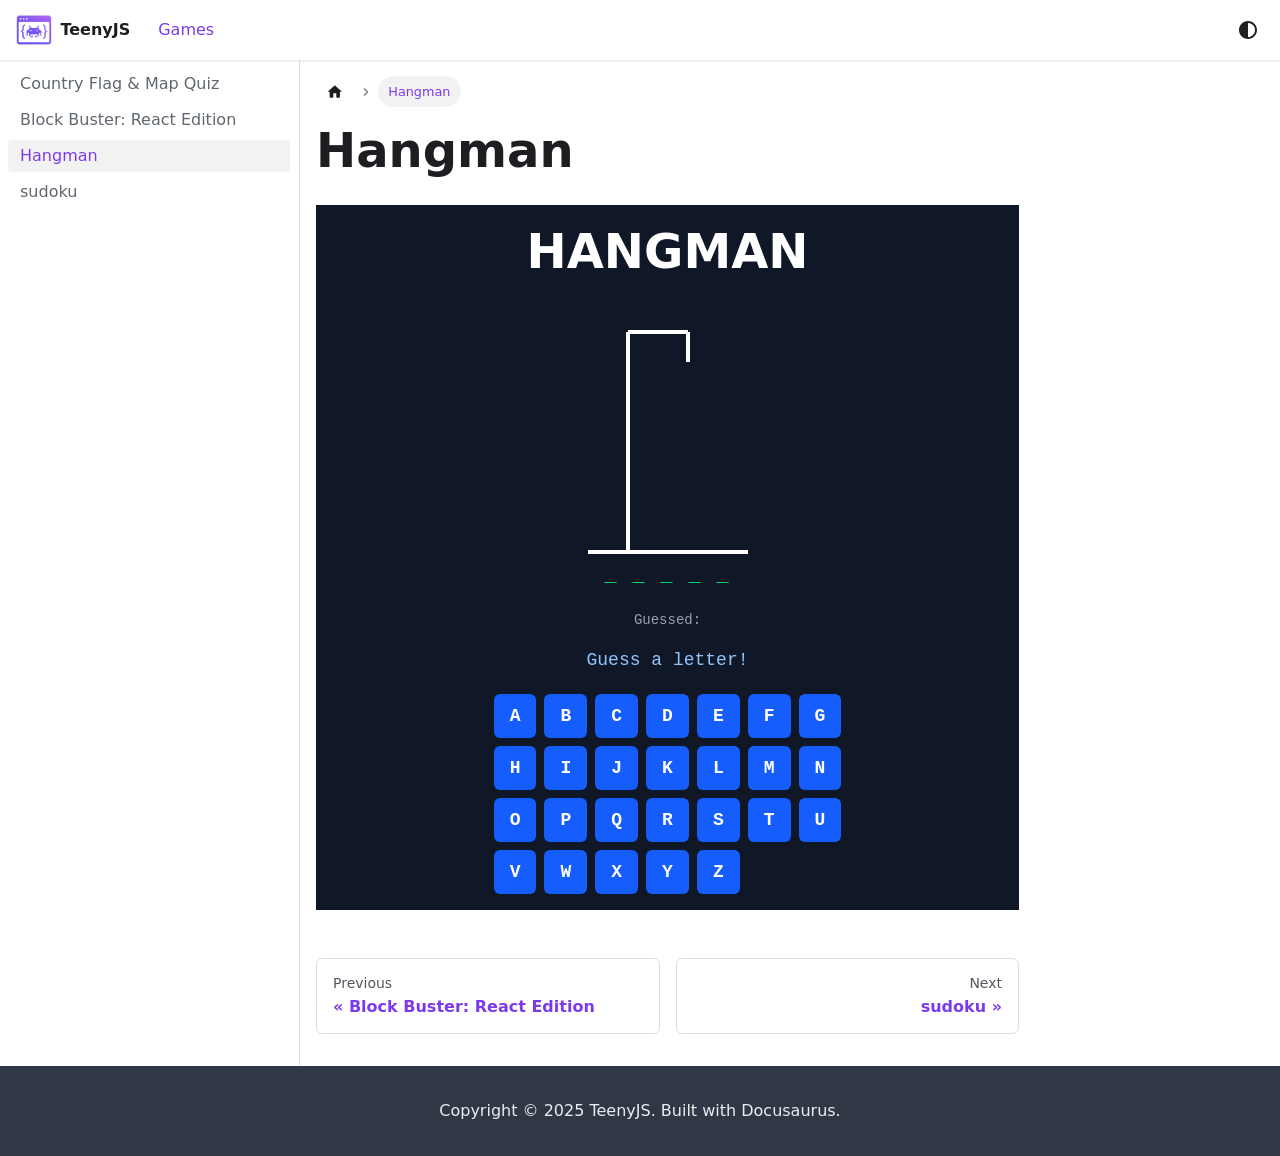
<file: games/hangman/index.html>
<!doctype html>
<html lang="en" dir="ltr" class="docs-wrapper plugin-docs plugin-id-default docs-version-current docs-doc-page docs-doc-id-hangman" data-has-hydrated="false">
<head>
<meta charset="UTF-8">
<meta name="generator" content="Docusaurus v3.8.1">
<title data-rh="true">Hangman | TeenyJS Games</title><meta data-rh="true" name="viewport" content="width=device-width,initial-scale=1"><meta data-rh="true" name="twitter:card" content="summary_large_image"><meta data-rh="true" property="og:image" content="https://teenyjs.pages.dev/img/docusaurus-social-card.jpg"><meta data-rh="true" name="twitter:image" content="https://teenyjs.pages.dev/img/docusaurus-social-card.jpg"><meta data-rh="true" property="og:url" content="https://teenyjs.pages.dev/games/hangman"><meta data-rh="true" property="og:locale" content="en"><meta data-rh="true" name="docusaurus_locale" content="en"><meta data-rh="true" name="docsearch:language" content="en"><meta data-rh="true" name="docusaurus_version" content="current"><meta data-rh="true" name="docusaurus_tag" content="docs-default-current"><meta data-rh="true" name="docsearch:version" content="current"><meta data-rh="true" name="docsearch:docusaurus_tag" content="docs-default-current"><meta data-rh="true" property="og:title" content="Hangman | TeenyJS Games"><link data-rh="true" rel="icon" href="/img/favicon.ico"><link data-rh="true" rel="canonical" href="https://teenyjs.pages.dev/games/hangman"><link data-rh="true" rel="alternate" href="https://teenyjs.pages.dev/games/hangman" hreflang="en"><link data-rh="true" rel="alternate" href="https://teenyjs.pages.dev/games/hangman" hreflang="x-default"><script data-rh="true" type="application/ld+json">{"@context":"https://schema.org","@type":"BreadcrumbList","itemListElement":[{"@type":"ListItem","position":1,"name":"Hangman","item":"https://teenyjs.pages.dev/games/hangman"}]}</script><script src="https://pagead2.googlesyndication.com/pagead/js/adsbygoogle.js?client=ca-pub-8550271370696297" async="true" crossorigin="anonymous"></script><link rel="stylesheet" href="/assets/css/styles.a6366c75.css">
<script src="/assets/js/runtime~main.ec806911.js" defer="defer"></script>
<script src="/assets/js/main.269161c1.js" defer="defer"></script>
</head>
<body class="navigation-with-keyboard">
<svg xmlns="http://www.w3.org/2000/svg" style="display: none;"><defs>
<symbol id="theme-svg-external-link" viewBox="0 0 24 24"><path fill="currentColor" d="M21 13v10h-21v-19h12v2h-10v15h17v-8h2zm3-12h-10.988l4.035 4-6.977 7.07 2.828 2.828 6.977-7.07 4.125 4.172v-11z"/></symbol>
</defs></svg>
<script>!function(){var t=function(){try{return new URLSearchParams(window.location.search).get("docusaurus-theme")}catch(t){}}()||function(){try{return window.localStorage.getItem("theme")}catch(t){}}();document.documentElement.setAttribute("data-theme",t||(window.matchMedia("(prefers-color-scheme: dark)").matches?"dark":"light")),document.documentElement.setAttribute("data-theme-choice",t||"system")}(),function(){try{const c=new URLSearchParams(window.location.search).entries();for(var[t,e]of c)if(t.startsWith("docusaurus-data-")){var a=t.replace("docusaurus-data-","data-");document.documentElement.setAttribute(a,e)}}catch(t){}}()</script><div id="__docusaurus"><link rel="preload" as="image" href="/img/logo.png"><div role="region" aria-label="Skip to main content"><a class="skipToContent_nod4" href="#__docusaurus_skipToContent_fallback">Skip to main content</a></div><nav aria-label="Main" class="theme-layout-navbar navbar navbar--fixed-top"><div class="navbar__inner"><div class="theme-layout-navbar-left navbar__items"><button aria-label="Toggle navigation bar" aria-expanded="false" class="navbar__toggle clean-btn" type="button"><svg width="30" height="30" viewBox="0 0 30 30" aria-hidden="true"><path stroke="currentColor" stroke-linecap="round" stroke-miterlimit="10" stroke-width="2" d="M4 7h22M4 15h22M4 23h22"></path></svg></button><a class="navbar__brand" href="/"><div class="navbar__logo"><img src="/img/logo.png" alt="My Site Logo" class="themedComponent_rgZj themedComponent--light_hdxy"><img src="/img/logo.png" alt="My Site Logo" class="themedComponent_rgZj themedComponent--dark_Iwy7"></div><b class="navbar__title text--truncate">TeenyJS</b></a><a aria-current="page" class="navbar__item navbar__link navbar__link--active" href="/games/country-quiz">Games</a></div><div class="theme-layout-navbar-right navbar__items navbar__items--right"><div class="toggle_gULZ colorModeToggle_fezP"><button class="clean-btn toggleButton_C0S1 toggleButtonDisabled_vlP0" type="button" disabled="" title="system mode" aria-label="Switch between dark and light mode (currently system mode)"><svg viewBox="0 0 24 24" width="24" height="24" aria-hidden="true" class="toggleIcon_tMms lightToggleIcon_a2Ra"><path fill="currentColor" d="M12,9c1.65,0,3,1.35,3,3s-1.35,3-3,3s-3-1.35-3-3S10.35,9,12,9 M12,7c-2.76,0-5,2.24-5,5s2.24,5,5,5s5-2.24,5-5 S14.76,7,12,7L12,7z M2,13l2,0c0.55,0,1-0.45,1-1s-0.45-1-1-1l-2,0c-0.55,0-1,0.45-1,1S1.45,13,2,13z M20,13l2,0c0.55,0,1-0.45,1-1 s-0.45-1-1-1l-2,0c-0.55,0-1,0.45-1,1S19.45,13,20,13z M11,2v2c0,0.55,0.45,1,1,1s1-0.45,1-1V2c0-0.55-0.45-1-1-1S11,1.45,11,2z M11,20v2c0,0.55,0.45,1,1,1s1-0.45,1-1v-2c0-0.55-0.45-1-1-1C11.45,19,11,19.45,11,20z M5.99,4.58c-0.39-0.39-1.03-0.39-1.41,0 c-0.39,0.39-0.39,1.03,0,1.41l1.06,1.06c0.39,0.39,1.03,0.39,1.41,0s0.39-1.03,0-1.41L5.99,4.58z M18.36,16.95 c-0.39-0.39-1.03-0.39-1.41,0c-0.39,0.39-0.39,1.03,0,1.41l1.06,1.06c0.39,0.39,1.03,0.39,1.41,0c0.39-0.39,0.39-1.03,0-1.41 L18.36,16.95z M19.42,5.99c0.39-0.39,0.39-1.03,0-1.41c-0.39-0.39-1.03-0.39-1.41,0l-1.06,1.06c-0.39,0.39-0.39,1.03,0,1.41 s1.03,0.39,1.41,0L19.42,5.99z M7.05,18.36c0.39-0.39,0.39-1.03,0-1.41c-0.39-0.39-1.03-0.39-1.41,0l-1.06,1.06 c-0.39,0.39-0.39,1.03,0,1.41s1.03,0.39,1.41,0L7.05,18.36z"></path></svg><svg viewBox="0 0 24 24" width="24" height="24" aria-hidden="true" class="toggleIcon_tMms darkToggleIcon_IhAM"><path fill="currentColor" d="M9.37,5.51C9.19,6.15,9.1,6.82,9.1,7.5c0,4.08,3.32,7.4,7.4,7.4c0.68,0,1.35-0.09,1.99-0.27C17.45,17.19,14.93,19,12,19 c-3.86,0-7-3.14-7-7C5,9.07,6.81,6.55,9.37,5.51z M12,3c-4.97,0-9,4.03-9,9s4.03,9,9,9s9-4.03,9-9c0-0.46-0.04-0.92-0.1-1.36 c-0.98,1.37-2.58,2.26-4.4,2.26c-2.98,0-5.4-2.42-5.4-5.4c0-1.81,0.89-3.42,2.26-4.4C12.92,3.04,12.46,3,12,3L12,3z"></path></svg><svg viewBox="0 0 24 24" width="24" height="24" aria-hidden="true" class="toggleIcon_tMms systemToggleIcon_l8hU"><path fill="currentColor" d="m12 21c4.971 0 9-4.029 9-9s-4.029-9-9-9-9 4.029-9 9 4.029 9 9 9zm4.95-13.95c1.313 1.313 2.05 3.093 2.05 4.95s-0.738 3.637-2.05 4.95c-1.313 1.313-3.093 2.05-4.95 2.05v-14c1.857 0 3.637 0.737 4.95 2.05z"></path></svg></button></div><div class="navbarSearchContainer_VxOy"></div></div></div><div role="presentation" class="navbar-sidebar__backdrop"></div></nav><div id="__docusaurus_skipToContent_fallback" class="theme-layout-main main-wrapper mainWrapper_HR2q"><div class="docsWrapper_uElw"><button aria-label="Scroll back to top" class="clean-btn theme-back-to-top-button backToTopButton_IzB1" type="button"></button><div class="docRoot_MWdD"><aside class="theme-doc-sidebar-container docSidebarContainer_AJtF"><div class="sidebarViewport_usFm"><div class="sidebar_HC93"><nav aria-label="Docs sidebar" class="menu thin-scrollbar menu_BnDX"><ul class="theme-doc-sidebar-menu menu__list"><li class="theme-doc-sidebar-item-link theme-doc-sidebar-item-link-level-1 menu__list-item"><a class="menu__link" href="/games/country-quiz">Country Flag &amp; Map Quiz</a></li><li class="theme-doc-sidebar-item-link theme-doc-sidebar-item-link-level-1 menu__list-item"><a class="menu__link" href="/games/block-buster">Block Buster: React Edition</a></li><li class="theme-doc-sidebar-item-link theme-doc-sidebar-item-link-level-1 menu__list-item"><a class="menu__link menu__link--active" aria-current="page" href="/games/hangman">Hangman</a></li><li class="theme-doc-sidebar-item-link theme-doc-sidebar-item-link-level-1 menu__list-item"><a class="menu__link" href="/games/sudoku">sudoku</a></li></ul></nav></div></div></aside><main class="docMainContainer_yFTf"><div class="container padding-top--md padding-bottom--lg"><div class="row"><div class="col docItemCol_QLDD"><div class="docItemContainer_Hqnr"><article><nav class="theme-doc-breadcrumbs breadcrumbsContainer_eD4m" aria-label="Breadcrumbs"><ul class="breadcrumbs"><li class="breadcrumbs__item"><a aria-label="Home page" class="breadcrumbs__link" href="/"><svg viewBox="0 0 24 24" class="breadcrumbHomeIcon_YhwE"><path d="M10 19v-5h4v5c0 .55.45 1 1 1h3c.55 0 1-.45 1-1v-7h1.7c.46 0 .68-.57.33-.87L12.67 3.6c-.38-.34-.96-.34-1.34 0l-8.36 7.53c-.34.3-.13.87.33.87H5v7c0 .55.45 1 1 1h3c.55 0 1-.45 1-1z" fill="currentColor"></path></svg></a></li><li class="breadcrumbs__item breadcrumbs__item--active"><span class="breadcrumbs__link">Hangman</span></li></ul></nav><div class="theme-doc-markdown markdown"><header><h1>Hangman</h1></header>
<div class="flex flex-col items-center justify-center bg-gray-900 text-white font-mono p-4"><h1 class="text-4xl font-bold mb-6 text-yellow-400">HANGMAN</h1><div class="mx-auto mt-4"><svg class="w-40 h-60" viewBox="0 0 160 240" preserveAspectRatio="xMidYMid meet"><line x1="0" y1="230" x2="160" y2="230" stroke="white" stroke-width="4"></line><line x1="40" y1="230" x2="40" y2="10" stroke="white" stroke-width="4"></line><line x1="40" y1="10" x2="100" y2="10" stroke="white" stroke-width="4"></line><line x1="100" y1="10" x2="100" y2="40" stroke="white" stroke-width="4"></line></svg></div><p class="text-xl my-6 tracking-widest text-green-400"></p><div class="mb-4 text-sm text-gray-400">Guessed: </div><p class="text-lg mb-6 text-blue-300">Guess a letter!</p><div class="grid grid-cols-7 gap-2 max-w-lg mx-auto"><button class="px-4 py-2 rounded-md font-bold text-lg bg-blue-600 hover:bg-blue-700 active:bg-blue-800 text-white cursor-pointer">A</button><button class="px-4 py-2 rounded-md font-bold text-lg bg-blue-600 hover:bg-blue-700 active:bg-blue-800 text-white cursor-pointer">B</button><button class="px-4 py-2 rounded-md font-bold text-lg bg-blue-600 hover:bg-blue-700 active:bg-blue-800 text-white cursor-pointer">C</button><button class="px-4 py-2 rounded-md font-bold text-lg bg-blue-600 hover:bg-blue-700 active:bg-blue-800 text-white cursor-pointer">D</button><button class="px-4 py-2 rounded-md font-bold text-lg bg-blue-600 hover:bg-blue-700 active:bg-blue-800 text-white cursor-pointer">E</button><button class="px-4 py-2 rounded-md font-bold text-lg bg-blue-600 hover:bg-blue-700 active:bg-blue-800 text-white cursor-pointer">F</button><button class="px-4 py-2 rounded-md font-bold text-lg bg-blue-600 hover:bg-blue-700 active:bg-blue-800 text-white cursor-pointer">G</button><button class="px-4 py-2 rounded-md font-bold text-lg bg-blue-600 hover:bg-blue-700 active:bg-blue-800 text-white cursor-pointer">H</button><button class="px-4 py-2 rounded-md font-bold text-lg bg-blue-600 hover:bg-blue-700 active:bg-blue-800 text-white cursor-pointer">I</button><button class="px-4 py-2 rounded-md font-bold text-lg bg-blue-600 hover:bg-blue-700 active:bg-blue-800 text-white cursor-pointer">J</button><button class="px-4 py-2 rounded-md font-bold text-lg bg-blue-600 hover:bg-blue-700 active:bg-blue-800 text-white cursor-pointer">K</button><button class="px-4 py-2 rounded-md font-bold text-lg bg-blue-600 hover:bg-blue-700 active:bg-blue-800 text-white cursor-pointer">L</button><button class="px-4 py-2 rounded-md font-bold text-lg bg-blue-600 hover:bg-blue-700 active:bg-blue-800 text-white cursor-pointer">M</button><button class="px-4 py-2 rounded-md font-bold text-lg bg-blue-600 hover:bg-blue-700 active:bg-blue-800 text-white cursor-pointer">N</button><button class="px-4 py-2 rounded-md font-bold text-lg bg-blue-600 hover:bg-blue-700 active:bg-blue-800 text-white cursor-pointer">O</button><button class="px-4 py-2 rounded-md font-bold text-lg bg-blue-600 hover:bg-blue-700 active:bg-blue-800 text-white cursor-pointer">P</button><button class="px-4 py-2 rounded-md font-bold text-lg bg-blue-600 hover:bg-blue-700 active:bg-blue-800 text-white cursor-pointer">Q</button><button class="px-4 py-2 rounded-md font-bold text-lg bg-blue-600 hover:bg-blue-700 active:bg-blue-800 text-white cursor-pointer">R</button><button class="px-4 py-2 rounded-md font-bold text-lg bg-blue-600 hover:bg-blue-700 active:bg-blue-800 text-white cursor-pointer">S</button><button class="px-4 py-2 rounded-md font-bold text-lg bg-blue-600 hover:bg-blue-700 active:bg-blue-800 text-white cursor-pointer">T</button><button class="px-4 py-2 rounded-md font-bold text-lg bg-blue-600 hover:bg-blue-700 active:bg-blue-800 text-white cursor-pointer">U</button><button class="px-4 py-2 rounded-md font-bold text-lg bg-blue-600 hover:bg-blue-700 active:bg-blue-800 text-white cursor-pointer">V</button><button class="px-4 py-2 rounded-md font-bold text-lg bg-blue-600 hover:bg-blue-700 active:bg-blue-800 text-white cursor-pointer">W</button><button class="px-4 py-2 rounded-md font-bold text-lg bg-blue-600 hover:bg-blue-700 active:bg-blue-800 text-white cursor-pointer">X</button><button class="px-4 py-2 rounded-md font-bold text-lg bg-blue-600 hover:bg-blue-700 active:bg-blue-800 text-white cursor-pointer">Y</button><button class="px-4 py-2 rounded-md font-bold text-lg bg-blue-600 hover:bg-blue-700 active:bg-blue-800 text-white cursor-pointer">Z</button></div></div></div></article><nav class="docusaurus-mt-lg pagination-nav" aria-label="Docs pages"><a class="pagination-nav__link pagination-nav__link--prev" href="/games/block-buster"><div class="pagination-nav__sublabel">Previous</div><div class="pagination-nav__label">Block Buster: React Edition</div></a><a class="pagination-nav__link pagination-nav__link--next" href="/games/sudoku"><div class="pagination-nav__sublabel">Next</div><div class="pagination-nav__label">sudoku</div></a></nav></div></div></div></div></main></div></div></div><footer class="theme-layout-footer footer footer--dark"><div class="container container-fluid"><div class="footer__bottom text--center"><div class="footer__copyright">Copyright © 2025 TeenyJS. Built with Docusaurus.</div></div></div></footer></div>
</body>
</html>
</file>
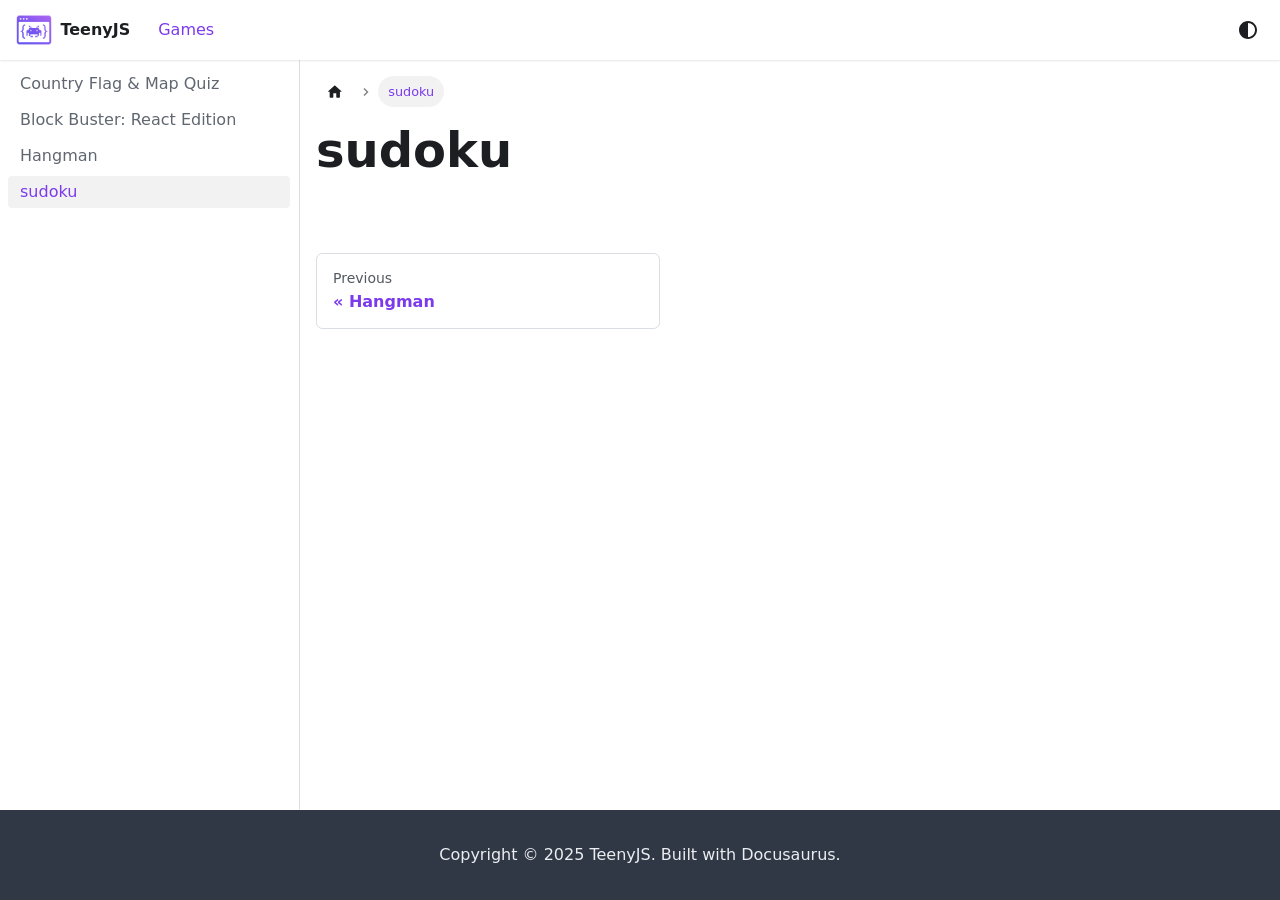
<file: games/sudoku/index.html>
<!doctype html>
<html lang="en" dir="ltr" class="docs-wrapper plugin-docs plugin-id-default docs-version-current docs-doc-page docs-doc-id-sudoku" data-has-hydrated="false">
<head>
<meta charset="UTF-8">
<meta name="generator" content="Docusaurus v3.8.1">
<title data-rh="true">sudoku | TeenyJS Games</title><meta data-rh="true" name="viewport" content="width=device-width,initial-scale=1"><meta data-rh="true" name="twitter:card" content="summary_large_image"><meta data-rh="true" property="og:image" content="https://teenyjs.pages.dev/img/docusaurus-social-card.jpg"><meta data-rh="true" name="twitter:image" content="https://teenyjs.pages.dev/img/docusaurus-social-card.jpg"><meta data-rh="true" property="og:url" content="https://teenyjs.pages.dev/games/sudoku"><meta data-rh="true" property="og:locale" content="en"><meta data-rh="true" name="docusaurus_locale" content="en"><meta data-rh="true" name="docsearch:language" content="en"><meta data-rh="true" name="docusaurus_version" content="current"><meta data-rh="true" name="docusaurus_tag" content="docs-default-current"><meta data-rh="true" name="docsearch:version" content="current"><meta data-rh="true" name="docsearch:docusaurus_tag" content="docs-default-current"><meta data-rh="true" property="og:title" content="sudoku | TeenyJS Games"><link data-rh="true" rel="icon" href="/img/favicon.ico"><link data-rh="true" rel="canonical" href="https://teenyjs.pages.dev/games/sudoku"><link data-rh="true" rel="alternate" href="https://teenyjs.pages.dev/games/sudoku" hreflang="en"><link data-rh="true" rel="alternate" href="https://teenyjs.pages.dev/games/sudoku" hreflang="x-default"><script data-rh="true" type="application/ld+json">{"@context":"https://schema.org","@type":"BreadcrumbList","itemListElement":[{"@type":"ListItem","position":1,"name":"sudoku","item":"https://teenyjs.pages.dev/games/sudoku"}]}</script><script src="https://pagead2.googlesyndication.com/pagead/js/adsbygoogle.js?client=ca-pub-8550271370696297" async="true" crossorigin="anonymous"></script><link rel="stylesheet" href="/assets/css/styles.a6366c75.css">
<script src="/assets/js/runtime~main.ec806911.js" defer="defer"></script>
<script src="/assets/js/main.269161c1.js" defer="defer"></script>
</head>
<body class="navigation-with-keyboard">
<svg xmlns="http://www.w3.org/2000/svg" style="display: none;"><defs>
<symbol id="theme-svg-external-link" viewBox="0 0 24 24"><path fill="currentColor" d="M21 13v10h-21v-19h12v2h-10v15h17v-8h2zm3-12h-10.988l4.035 4-6.977 7.07 2.828 2.828 6.977-7.07 4.125 4.172v-11z"/></symbol>
</defs></svg>
<script>!function(){var t=function(){try{return new URLSearchParams(window.location.search).get("docusaurus-theme")}catch(t){}}()||function(){try{return window.localStorage.getItem("theme")}catch(t){}}();document.documentElement.setAttribute("data-theme",t||(window.matchMedia("(prefers-color-scheme: dark)").matches?"dark":"light")),document.documentElement.setAttribute("data-theme-choice",t||"system")}(),function(){try{const c=new URLSearchParams(window.location.search).entries();for(var[t,e]of c)if(t.startsWith("docusaurus-data-")){var a=t.replace("docusaurus-data-","data-");document.documentElement.setAttribute(a,e)}}catch(t){}}()</script><div id="__docusaurus"><link rel="preload" as="image" href="/img/logo.png"><div role="region" aria-label="Skip to main content"><a class="skipToContent_nod4" href="#__docusaurus_skipToContent_fallback">Skip to main content</a></div><nav aria-label="Main" class="theme-layout-navbar navbar navbar--fixed-top"><div class="navbar__inner"><div class="theme-layout-navbar-left navbar__items"><button aria-label="Toggle navigation bar" aria-expanded="false" class="navbar__toggle clean-btn" type="button"><svg width="30" height="30" viewBox="0 0 30 30" aria-hidden="true"><path stroke="currentColor" stroke-linecap="round" stroke-miterlimit="10" stroke-width="2" d="M4 7h22M4 15h22M4 23h22"></path></svg></button><a class="navbar__brand" href="/"><div class="navbar__logo"><img src="/img/logo.png" alt="My Site Logo" class="themedComponent_rgZj themedComponent--light_hdxy"><img src="/img/logo.png" alt="My Site Logo" class="themedComponent_rgZj themedComponent--dark_Iwy7"></div><b class="navbar__title text--truncate">TeenyJS</b></a><a aria-current="page" class="navbar__item navbar__link navbar__link--active" href="/games/country-quiz">Games</a></div><div class="theme-layout-navbar-right navbar__items navbar__items--right"><div class="toggle_gULZ colorModeToggle_fezP"><button class="clean-btn toggleButton_C0S1 toggleButtonDisabled_vlP0" type="button" disabled="" title="system mode" aria-label="Switch between dark and light mode (currently system mode)"><svg viewBox="0 0 24 24" width="24" height="24" aria-hidden="true" class="toggleIcon_tMms lightToggleIcon_a2Ra"><path fill="currentColor" d="M12,9c1.65,0,3,1.35,3,3s-1.35,3-3,3s-3-1.35-3-3S10.35,9,12,9 M12,7c-2.76,0-5,2.24-5,5s2.24,5,5,5s5-2.24,5-5 S14.76,7,12,7L12,7z M2,13l2,0c0.55,0,1-0.45,1-1s-0.45-1-1-1l-2,0c-0.55,0-1,0.45-1,1S1.45,13,2,13z M20,13l2,0c0.55,0,1-0.45,1-1 s-0.45-1-1-1l-2,0c-0.55,0-1,0.45-1,1S19.45,13,20,13z M11,2v2c0,0.55,0.45,1,1,1s1-0.45,1-1V2c0-0.55-0.45-1-1-1S11,1.45,11,2z M11,20v2c0,0.55,0.45,1,1,1s1-0.45,1-1v-2c0-0.55-0.45-1-1-1C11.45,19,11,19.45,11,20z M5.99,4.58c-0.39-0.39-1.03-0.39-1.41,0 c-0.39,0.39-0.39,1.03,0,1.41l1.06,1.06c0.39,0.39,1.03,0.39,1.41,0s0.39-1.03,0-1.41L5.99,4.58z M18.36,16.95 c-0.39-0.39-1.03-0.39-1.41,0c-0.39,0.39-0.39,1.03,0,1.41l1.06,1.06c0.39,0.39,1.03,0.39,1.41,0c0.39-0.39,0.39-1.03,0-1.41 L18.36,16.95z M19.42,5.99c0.39-0.39,0.39-1.03,0-1.41c-0.39-0.39-1.03-0.39-1.41,0l-1.06,1.06c-0.39,0.39-0.39,1.03,0,1.41 s1.03,0.39,1.41,0L19.42,5.99z M7.05,18.36c0.39-0.39,0.39-1.03,0-1.41c-0.39-0.39-1.03-0.39-1.41,0l-1.06,1.06 c-0.39,0.39-0.39,1.03,0,1.41s1.03,0.39,1.41,0L7.05,18.36z"></path></svg><svg viewBox="0 0 24 24" width="24" height="24" aria-hidden="true" class="toggleIcon_tMms darkToggleIcon_IhAM"><path fill="currentColor" d="M9.37,5.51C9.19,6.15,9.1,6.82,9.1,7.5c0,4.08,3.32,7.4,7.4,7.4c0.68,0,1.35-0.09,1.99-0.27C17.45,17.19,14.93,19,12,19 c-3.86,0-7-3.14-7-7C5,9.07,6.81,6.55,9.37,5.51z M12,3c-4.97,0-9,4.03-9,9s4.03,9,9,9s9-4.03,9-9c0-0.46-0.04-0.92-0.1-1.36 c-0.98,1.37-2.58,2.26-4.4,2.26c-2.98,0-5.4-2.42-5.4-5.4c0-1.81,0.89-3.42,2.26-4.4C12.92,3.04,12.46,3,12,3L12,3z"></path></svg><svg viewBox="0 0 24 24" width="24" height="24" aria-hidden="true" class="toggleIcon_tMms systemToggleIcon_l8hU"><path fill="currentColor" d="m12 21c4.971 0 9-4.029 9-9s-4.029-9-9-9-9 4.029-9 9 4.029 9 9 9zm4.95-13.95c1.313 1.313 2.05 3.093 2.05 4.95s-0.738 3.637-2.05 4.95c-1.313 1.313-3.093 2.05-4.95 2.05v-14c1.857 0 3.637 0.737 4.95 2.05z"></path></svg></button></div><div class="navbarSearchContainer_VxOy"></div></div></div><div role="presentation" class="navbar-sidebar__backdrop"></div></nav><div id="__docusaurus_skipToContent_fallback" class="theme-layout-main main-wrapper mainWrapper_HR2q"><div class="docsWrapper_uElw"><button aria-label="Scroll back to top" class="clean-btn theme-back-to-top-button backToTopButton_IzB1" type="button"></button><div class="docRoot_MWdD"><aside class="theme-doc-sidebar-container docSidebarContainer_AJtF"><div class="sidebarViewport_usFm"><div class="sidebar_HC93"><nav aria-label="Docs sidebar" class="menu thin-scrollbar menu_BnDX"><ul class="theme-doc-sidebar-menu menu__list"><li class="theme-doc-sidebar-item-link theme-doc-sidebar-item-link-level-1 menu__list-item"><a class="menu__link" href="/games/country-quiz">Country Flag &amp; Map Quiz</a></li><li class="theme-doc-sidebar-item-link theme-doc-sidebar-item-link-level-1 menu__list-item"><a class="menu__link" href="/games/block-buster">Block Buster: React Edition</a></li><li class="theme-doc-sidebar-item-link theme-doc-sidebar-item-link-level-1 menu__list-item"><a class="menu__link" href="/games/hangman">Hangman</a></li><li class="theme-doc-sidebar-item-link theme-doc-sidebar-item-link-level-1 menu__list-item"><a class="menu__link menu__link--active" aria-current="page" href="/games/sudoku">sudoku</a></li></ul></nav></div></div></aside><main class="docMainContainer_yFTf"><div class="container padding-top--md padding-bottom--lg"><div class="row"><div class="col docItemCol_QLDD"><div class="docItemContainer_Hqnr"><article><nav class="theme-doc-breadcrumbs breadcrumbsContainer_eD4m" aria-label="Breadcrumbs"><ul class="breadcrumbs"><li class="breadcrumbs__item"><a aria-label="Home page" class="breadcrumbs__link" href="/"><svg viewBox="0 0 24 24" class="breadcrumbHomeIcon_YhwE"><path d="M10 19v-5h4v5c0 .55.45 1 1 1h3c.55 0 1-.45 1-1v-7h1.7c.46 0 .68-.57.33-.87L12.67 3.6c-.38-.34-.96-.34-1.34 0l-8.36 7.53c-.34.3-.13.87.33.87H5v7c0 .55.45 1 1 1h3c.55 0 1-.45 1-1z" fill="currentColor"></path></svg></a></li><li class="breadcrumbs__item breadcrumbs__item--active"><span class="breadcrumbs__link">sudoku</span></li></ul></nav><div class="theme-doc-markdown markdown"><header><h1>sudoku</h1></header></div></article><nav class="docusaurus-mt-lg pagination-nav" aria-label="Docs pages"><a class="pagination-nav__link pagination-nav__link--prev" href="/games/hangman"><div class="pagination-nav__sublabel">Previous</div><div class="pagination-nav__label">Hangman</div></a></nav></div></div></div></div></main></div></div></div><footer class="theme-layout-footer footer footer--dark"><div class="container container-fluid"><div class="footer__bottom text--center"><div class="footer__copyright">Copyright © 2025 TeenyJS. Built with Docusaurus.</div></div></div></footer></div>
</body>
</html>
</file>
<file: assets/css/styles.a6366c75.css>
@layer docusaurus.infima, docusaurus.theme-common, docusaurus.theme-classic, docusaurus.core, docusaurus.plugin-debug, docusaurus.theme-mermaid, docusaurus.theme-live-codeblock, docusaurus.theme-search-algolia.docsearch, docusaurus.theme-search-algolia;
/**
 * Copyright (c) Facebook, Inc. and its affiliates.
 *
 * This source code is licensed under the MIT license found in the
 * LICENSE file in the root directory of this source tree.
 */

/**
 * Copyright (c) Facebook, Inc. and its affiliates.
 *
 * This source code is licensed under the MIT license found in the
 * LICENSE file in the root directory of this source tree.
 */

/* Common */

/**
 * Copyright (c) Facebook, Inc. and its affiliates.
 *
 * This source code is licensed under the MIT license found in the
 * LICENSE file in the root directory of this source tree.
 */

:root {
  --ifm-color-scheme: light;

  /* Colors. */
  --ifm-dark-value: 10%;
  --ifm-darker-value: 15%;
  --ifm-darkest-value: 30%;
  --ifm-light-value: 15%;
  --ifm-lighter-value: 30%;
  --ifm-lightest-value: 50%;

  /*
  This seems like a lot, but we want to ensure enough contrast.
  Goal is to have a min score of 3 on https://www.myndex.com/APCA/fullmatrix
  For fontWeight 400 + score 3, the cell must show a value < 16px (fontsize we use in places like alerts)
  See also https://github.com/facebookincubator/infima/issues/55#issuecomment-884023075
   */
  --ifm-contrast-background-value: 90%;
  --ifm-contrast-foreground-value: 70%;
  /* Using slightly different values for dark mode */
  --ifm-contrast-background-dark-value: 70%;
  --ifm-contrast-foreground-dark-value: 90%;

  --ifm-color-primary: #3578e5;
  --ifm-color-secondary: #ebedf0;
  --ifm-color-success: #00a400;
  --ifm-color-info: #54c7ec;
  --ifm-color-warning: #ffba00;
  --ifm-color-danger: #fa383e;
    --ifm-color-primary-dark: rgb(48, 108, 206);
    --ifm-color-primary-darker: rgb(45, 102, 195);
    --ifm-color-primary-darkest: rgb(37, 84, 160);
    --ifm-color-primary-light: rgb(83, 140, 233);
    --ifm-color-primary-lighter: rgb(114, 161, 237);
    --ifm-color-primary-lightest: rgb(154, 188, 242);
    --ifm-color-primary-contrast-background: rgb(235, 242, 252);
    --ifm-color-primary-contrast-foreground: rgb(16, 36, 69);
    --ifm-color-secondary-dark: rgb(212, 213, 216);
    --ifm-color-secondary-darker: rgb(200, 201, 204);
    --ifm-color-secondary-darkest: rgb(164, 166, 168);
    --ifm-color-secondary-light: rgb(238, 240, 242);
    --ifm-color-secondary-lighter: rgb(241, 242, 245);
    --ifm-color-secondary-lightest: rgb(245, 246, 248);
    --ifm-color-secondary-contrast-background: rgb(253, 253, 254);
    --ifm-color-secondary-contrast-foreground: rgb(71, 71, 72);
    --ifm-color-success-dark: rgb(0, 148, 0);
    --ifm-color-success-darker: rgb(0, 139, 0);
    --ifm-color-success-darkest: rgb(0, 115, 0);
    --ifm-color-success-light: rgb(38, 178, 38);
    --ifm-color-success-lighter: rgb(77, 191, 77);
    --ifm-color-success-lightest: rgb(128, 210, 128);
    --ifm-color-success-contrast-background: rgb(230, 246, 230);
    --ifm-color-success-contrast-foreground: rgb(0, 49, 0);
    --ifm-color-info-dark: rgb(76, 179, 212);
    --ifm-color-info-darker: rgb(71, 169, 201);
    --ifm-color-info-darkest: rgb(59, 139, 165);
    --ifm-color-info-light: rgb(110, 207, 239);
    --ifm-color-info-lighter: rgb(135, 216, 242);
    --ifm-color-info-lightest: rgb(170, 227, 246);
    --ifm-color-info-contrast-background: rgb(238, 249, 253);
    --ifm-color-info-contrast-foreground: rgb(25, 60, 71);
    --ifm-color-warning-dark: rgb(230, 167, 0);
    --ifm-color-warning-darker: rgb(217, 158, 0);
    --ifm-color-warning-darkest: rgb(179, 130, 0);
    --ifm-color-warning-light: rgb(255, 196, 38);
    --ifm-color-warning-lighter: rgb(255, 207, 77);
    --ifm-color-warning-lightest: rgb(255, 221, 128);
    --ifm-color-warning-contrast-background: rgb(255, 248, 230);
    --ifm-color-warning-contrast-foreground: rgb(77, 56, 0);
    --ifm-color-danger-dark: rgb(225, 50, 56);
    --ifm-color-danger-darker: rgb(213, 48, 53);
    --ifm-color-danger-darkest: rgb(175, 39, 43);
    --ifm-color-danger-light: rgb(251, 86, 91);
    --ifm-color-danger-lighter: rgb(251, 116, 120);
    --ifm-color-danger-lightest: rgb(253, 156, 159);
    --ifm-color-danger-contrast-background: rgb(255, 235, 236);
    --ifm-color-danger-contrast-foreground: rgb(75, 17, 19);

  --ifm-color-white: #fff;
  --ifm-color-black: #000;

  --ifm-color-gray-0: var(--ifm-color-white);
  --ifm-color-gray-100: #f5f6f7;
  --ifm-color-gray-200: #ebedf0;
  --ifm-color-gray-300: #dadde1;
  --ifm-color-gray-400: #ccd0d5;
  --ifm-color-gray-500: #bec3c9;
  --ifm-color-gray-600: #8d949e;
  --ifm-color-gray-700: #606770;
  --ifm-color-gray-800: #444950;
  --ifm-color-gray-900: #1c1e21;
  --ifm-color-gray-1000: var(--ifm-color-black);

  --ifm-color-emphasis-0: var(--ifm-color-gray-0);
  --ifm-color-emphasis-100: var(--ifm-color-gray-100);
  --ifm-color-emphasis-200: var(--ifm-color-gray-200);
  --ifm-color-emphasis-300: var(--ifm-color-gray-300);
  --ifm-color-emphasis-400: var(--ifm-color-gray-400);
  --ifm-color-emphasis-500: var(--ifm-color-gray-500);
  --ifm-color-emphasis-600: var(--ifm-color-gray-600);
  --ifm-color-emphasis-700: var(--ifm-color-gray-700);
  --ifm-color-emphasis-800: var(--ifm-color-gray-800);
  --ifm-color-emphasis-900: var(--ifm-color-gray-900);
  --ifm-color-emphasis-1000: var(--ifm-color-gray-1000);

  /* Base. */
  --ifm-color-content: var(--ifm-color-emphasis-900);
  --ifm-color-content-inverse: var(--ifm-color-emphasis-0);
  --ifm-color-content-secondary: #525860;

  --ifm-background-color: transparent; /* Body's background. */
  --ifm-background-surface-color: var(--ifm-color-content-inverse);
  --ifm-global-border-width: 1px;
  --ifm-global-radius: 0.4rem;

  --ifm-hover-overlay: rgba(0, 0, 0, 0.05);

  /* Typography. */
  --ifm-font-color-base: var(--ifm-color-content);
  --ifm-font-color-base-inverse: var(--ifm-color-content-inverse);
  --ifm-font-color-secondary: var(--ifm-color-content-secondary);
  --ifm-font-family-base: system-ui, -apple-system, Segoe UI, Roboto, Ubuntu, Cantarell, Noto Sans, sans-serif, BlinkMacSystemFont,
    'Segoe UI', Helvetica, Arial, sans-serif, 'Apple Color Emoji',
    'Segoe UI Emoji', 'Segoe UI Symbol';
  --ifm-font-family-monospace: SFMono-Regular, Menlo, Monaco, Consolas,
    'Liberation Mono', 'Courier New', monospace;
  --ifm-font-size-base: 100%;

  --ifm-font-weight-light: 300;
  --ifm-font-weight-normal: 400;
  --ifm-font-weight-semibold: 500;
  --ifm-font-weight-bold: 700;

  --ifm-font-weight-base: var(--ifm-font-weight-normal);
  --ifm-line-height-base: 1.65;

  /* Spacing. */
  --ifm-global-spacing: 1rem;
  --ifm-spacing-vertical: var(--ifm-global-spacing);
  --ifm-spacing-horizontal: var(--ifm-global-spacing);

  /* Transitions. */
  --ifm-transition-fast: 200ms;
  --ifm-transition-slow: 400ms;
  --ifm-transition-timing-default: cubic-bezier(0.08, 0.52, 0.52, 1);

  /* Shadows. */
  --ifm-global-shadow-lw: 0 1px 2px 0 rgba(0, 0, 0, 0.1);
  --ifm-global-shadow-md: 0 5px 40px rgba(0, 0, 0, 0.2);
  --ifm-global-shadow-tl: 0 12px 28px 0 rgba(0, 0, 0, 0.2),
    0 2px 4px 0 rgba(0, 0, 0, 0.1);

  /* Z-index. */
  --ifm-z-index-dropdown: 100;
  --ifm-z-index-fixed: 200;
  --ifm-z-index-overlay: 400;
  --ifm-container-width: 1140px;
  --ifm-container-width-xl: 1320px;
  --ifm-code-background: rgb(246, 247, 248);
  --ifm-code-border-radius: var(--ifm-global-radius);
  --ifm-code-font-size: 90%;
  --ifm-code-padding-horizontal: 0.1rem;
  --ifm-code-padding-vertical: 0.1rem;

  --ifm-pre-background: var(--ifm-code-background);
  --ifm-pre-border-radius: var(--ifm-code-border-radius);
  --ifm-pre-color: inherit;
  --ifm-pre-line-height: 1.45;
  --ifm-pre-padding: 1rem;
  --ifm-heading-color: inherit;
  --ifm-heading-margin-top: 0;
  --ifm-heading-margin-bottom: var(--ifm-spacing-vertical);
  --ifm-heading-font-family: var(--ifm-font-family-base);
  --ifm-heading-font-weight: var(--ifm-font-weight-bold);
  --ifm-heading-line-height: 1.25;

  --ifm-h1-font-size: 2rem;
  --ifm-h2-font-size: 1.5rem;
  --ifm-h3-font-size: 1.25rem;
  --ifm-h4-font-size: 1rem;
  --ifm-h5-font-size: 0.875rem;
  --ifm-h6-font-size: 0.85rem;
  --ifm-image-alignment-padding: 1.25rem;
  /* Leading is the distance between two baselines */
  /* TODO: add appropriate mobile leading */
  --ifm-leading-desktop: 1.25;
  --ifm-leading: calc(var(--ifm-leading-desktop) * 1rem);
  --ifm-list-left-padding: 2rem;
  --ifm-list-margin: 1rem;
  --ifm-list-item-margin: 0.25rem;
  --ifm-list-paragraph-margin: 1rem;
  --ifm-table-cell-padding: 0.75rem;

  --ifm-table-background: transparent;
  --ifm-table-stripe-background: rgba(0, 0, 0, 0.03);

  --ifm-table-border-width: 1px;
  --ifm-table-border-color: var(--ifm-color-emphasis-300);

  --ifm-table-head-background: inherit;
  --ifm-table-head-color: inherit;
  --ifm-table-head-font-weight: var(--ifm-font-weight-bold);

  --ifm-table-cell-color: inherit;
  /* Links. */
  --ifm-link-color: var(--ifm-color-primary);
  --ifm-link-decoration: none;
  --ifm-link-hover-color: var(--ifm-link-color);
  --ifm-link-hover-decoration: underline;

  /* Paragraphs. */
  --ifm-paragraph-margin-bottom: var(--ifm-leading);

  /* Blockquotes. */
  --ifm-blockquote-font-size: var(--ifm-font-size-base);
  --ifm-blockquote-border-left-width: 2px;
  --ifm-blockquote-padding-horizontal: var(--ifm-spacing-horizontal);
  --ifm-blockquote-padding-vertical: 0;
  --ifm-blockquote-shadow: none;
  --ifm-blockquote-color: var(--ifm-color-emphasis-800);
  --ifm-blockquote-border-color: var(--ifm-color-emphasis-300);

  /* Horizontal Rules. */
  --ifm-hr-background-color: var(--ifm-color-emphasis-500);
  --ifm-hr-height: 1px;
  --ifm-hr-margin-vertical: 1.5rem;
  --ifm-scrollbar-size: 7px;
  --ifm-scrollbar-track-background-color: #f1f1f1;
  --ifm-scrollbar-thumb-background-color: #c0c0c0;
  --ifm-scrollbar-thumb-hover-background-color: #a7a7a7;
  --ifm-alert-background-color: inherit; /* Set a default which will be overridden later. */
  --ifm-alert-border-color: inherit; /* Set a default which will be overridden later. */
  --ifm-alert-border-radius: var(--ifm-global-radius);
  --ifm-alert-border-width: 0px; /* For users that want to easily add a border */
  --ifm-alert-border-left-width: 5px;
  --ifm-alert-color: var(--ifm-font-color-base);
  --ifm-alert-padding-horizontal: var(--ifm-spacing-horizontal);
  --ifm-alert-padding-vertical: var(--ifm-spacing-vertical);
  --ifm-alert-shadow: var(--ifm-global-shadow-lw);
  --ifm-avatar-intro-margin: 1rem;
  --ifm-avatar-intro-alignment: inherit;
  --ifm-avatar-photo-size: 3rem;
  --ifm-badge-background-color: inherit; /* Set a default which will be overridden later. */
  --ifm-badge-border-color: inherit; /* Set a default which will be overridden later. */
  --ifm-badge-border-radius: var(--ifm-global-radius);
  --ifm-badge-border-width: var(--ifm-global-border-width);
  --ifm-badge-color: var(--ifm-color-white);
  --ifm-badge-padding-horizontal: calc(var(--ifm-spacing-horizontal) * 0.5);
  --ifm-badge-padding-vertical: calc(var(--ifm-spacing-vertical) * 0.25);
  --ifm-breadcrumb-border-radius: 1.5rem;
  --ifm-breadcrumb-spacing: 0.5rem;
  --ifm-breadcrumb-color-active: var(--ifm-color-primary);
  --ifm-breadcrumb-item-background-active: var(--ifm-hover-overlay);
  --ifm-breadcrumb-padding-horizontal: 0.8rem;
  --ifm-breadcrumb-padding-vertical: 0.4rem;
  --ifm-breadcrumb-size-multiplier: 1;
  --ifm-breadcrumb-separator: url('data:image/svg+xml;utf8,<svg xmlns="http://www.w3.org/2000/svg" x="0px" y="0px" viewBox="0 0 256 256"><g><g><polygon points="79.093,0 48.907,30.187 146.72,128 48.907,225.813 79.093,256 207.093,128"/></g></g><g></g><g></g><g></g><g></g><g></g><g></g><g></g><g></g><g></g><g></g><g></g><g></g><g></g><g></g><g></g></svg>');
  --ifm-breadcrumb-separator-filter: none;
  --ifm-breadcrumb-separator-size: 0.5rem;
  --ifm-breadcrumb-separator-size-multiplier: 1.25;
  --ifm-button-background-color: inherit;
  --ifm-button-border-color: var(--ifm-button-background-color);
  --ifm-button-border-width: var(--ifm-global-border-width);
  --ifm-button-color: var(--ifm-font-color-base-inverse);
  --ifm-button-font-weight: var(--ifm-font-weight-bold);
  --ifm-button-padding-horizontal: 1.5rem;
  --ifm-button-padding-vertical: 0.375rem;
  --ifm-button-size-multiplier: 1;
  --ifm-button-transition-duration: var(--ifm-transition-fast);
  --ifm-button-border-radius: calc(
    var(--ifm-global-radius) * var(--ifm-button-size-multiplier)
  );
  --ifm-button-group-spacing: 2px;
  --ifm-card-background-color: var(--ifm-background-surface-color);
  --ifm-card-border-radius: calc(var(--ifm-global-radius) * 2);
  --ifm-card-horizontal-spacing: var(--ifm-global-spacing);
  --ifm-card-vertical-spacing: var(--ifm-global-spacing);
  --ifm-toc-border-color: var(--ifm-color-emphasis-300);
  --ifm-toc-link-color: var(--ifm-color-content-secondary);
  --ifm-toc-padding-vertical: 0.5rem;
  --ifm-toc-padding-horizontal: 0.5rem;
  --ifm-dropdown-background-color: var(--ifm-background-surface-color);
  --ifm-dropdown-font-weight: var(--ifm-font-weight-semibold);
  --ifm-dropdown-link-color: var(--ifm-font-color-base);
  --ifm-dropdown-hover-background-color: var(--ifm-hover-overlay);
  --ifm-footer-background-color: var(--ifm-color-emphasis-100);
  --ifm-footer-color: inherit;
  --ifm-footer-link-color: var(--ifm-color-emphasis-700);
  --ifm-footer-link-hover-color: var(--ifm-color-primary);
  --ifm-footer-link-horizontal-spacing: 0.5rem;
  --ifm-footer-padding-horizontal: calc(var(--ifm-spacing-horizontal) * 2);
  --ifm-footer-padding-vertical: calc(var(--ifm-spacing-vertical) * 2);
  --ifm-footer-title-color: inherit;
  --ifm-footer-logo-max-width: min(30rem, 90vw);
  --ifm-hero-background-color: var(--ifm-background-surface-color);
  --ifm-hero-text-color: var(--ifm-color-emphasis-800);
  --ifm-menu-color: var(--ifm-color-emphasis-700);
  --ifm-menu-color-active: var(--ifm-color-primary);
  --ifm-menu-color-background-active: var(--ifm-hover-overlay);
  --ifm-menu-color-background-hover: var(--ifm-hover-overlay);
  --ifm-menu-link-padding-horizontal: 0.75rem;
  --ifm-menu-link-padding-vertical: 0.375rem;
  --ifm-menu-link-sublist-icon: url('data:image/svg+xml;utf8,<svg xmlns="http://www.w3.org/2000/svg" width="16px" height="16px" viewBox="0 0 24 24"><path fill="rgba(0,0,0,0.5)" d="M7.41 15.41L12 10.83l4.59 4.58L18 14l-6-6-6 6z"></path></svg>');
  --ifm-menu-link-sublist-icon-filter: none;
  --ifm-navbar-background-color: var(--ifm-background-surface-color);
  --ifm-navbar-height: 3.75rem;
  --ifm-navbar-item-padding-horizontal: 0.75rem;
  --ifm-navbar-item-padding-vertical: 0.25rem;
  --ifm-navbar-link-color: var(--ifm-font-color-base);
  --ifm-navbar-link-hover-color: var(--ifm-color-primary);
  --ifm-navbar-link-active-color: var(--ifm-link-color);
  --ifm-navbar-padding-horizontal: var(--ifm-spacing-horizontal);
  --ifm-navbar-padding-vertical: calc(var(--ifm-spacing-vertical) * 0.5);
  --ifm-navbar-shadow: var(--ifm-global-shadow-lw);
  --ifm-navbar-search-input-background-color: var(--ifm-color-emphasis-200);
  --ifm-navbar-search-input-color: var(--ifm-color-emphasis-800);
  --ifm-navbar-search-input-placeholder-color: var(--ifm-color-emphasis-500);
  --ifm-navbar-search-input-icon: url('data:image/svg+xml;utf8,<svg fill="currentColor" xmlns="http://www.w3.org/2000/svg" viewBox="0 0 16 16" height="16px" width="16px"><path d="M6.02945,10.20327a4.17382,4.17382,0,1,1,4.17382-4.17382A4.15609,4.15609,0,0,1,6.02945,10.20327Zm9.69195,4.2199L10.8989,9.59979A5.88021,5.88021,0,0,0,12.058,6.02856,6.00467,6.00467,0,1,0,9.59979,10.8989l4.82338,4.82338a.89729.89729,0,0,0,1.29912,0,.89749.89749,0,0,0-.00087-1.29909Z" /></svg>');
  --ifm-navbar-sidebar-width: 83vw;
  --ifm-pagination-border-radius: var(--ifm-global-radius);
  --ifm-pagination-color-active: var(--ifm-color-primary);
  --ifm-pagination-font-size: 1rem;
  --ifm-pagination-item-active-background: var(--ifm-hover-overlay);
  --ifm-pagination-page-spacing: 0.2em;
  --ifm-pagination-padding-horizontal: calc(var(--ifm-spacing-horizontal) * 1);
  --ifm-pagination-padding-vertical: calc(var(--ifm-spacing-vertical) * 0.25);
  --ifm-pagination-nav-border-radius: var(--ifm-global-radius);
  --ifm-pagination-nav-color-hover: var(--ifm-color-primary);
  --ifm-pills-color-active: var(--ifm-color-primary);
  --ifm-pills-color-background-active: var(--ifm-hover-overlay);
  --ifm-pills-spacing: 0.125rem;
  --ifm-tabs-color: var(--ifm-font-color-secondary);
  --ifm-tabs-color-active: var(--ifm-color-primary);
  --ifm-tabs-color-active-border: var(--ifm-tabs-color-active);
  --ifm-tabs-padding-horizontal: 1rem;
  --ifm-tabs-padding-vertical: 1rem;
}

/**
 * Copyright (c) Facebook, Inc. and its affiliates.
 *
 * This source code is licensed under the MIT license found in the
 * LICENSE file in the root directory of this source tree.
 */

* {
  box-sizing: border-box;
}

html {
  background-color: var(--ifm-background-color);
  color: var(--ifm-font-color-base);
  color-scheme: var(--ifm-color-scheme);
  font: var(--ifm-font-size-base) / var(--ifm-line-height-base)
    var(--ifm-font-family-base);
  -webkit-font-smoothing: antialiased;
  -webkit-tap-highlight-color: transparent;
  text-rendering: optimizelegibility;
  -webkit-text-size-adjust: 100%;
     -moz-text-size-adjust: 100%;
          text-size-adjust: 100%;
}

body {
  margin: 0;
  word-wrap: break-word;
}

iframe {
  border: 0;
  color-scheme: auto;
}

/* Layout */

/**
 * Copyright (c) Facebook, Inc. and its affiliates.
 *
 * This source code is licensed under the MIT license found in the
 * LICENSE file in the root directory of this source tree.
 */

.container {
  margin: 0 auto;
  max-width: var(--ifm-container-width);
  padding: 0 var(--ifm-spacing-horizontal);
  width: 100%;
}

.container--fluid {
    max-width: inherit;
  }

.row {
  display: flex;
  flex-wrap: wrap;
  margin: 0 calc(var(--ifm-spacing-horizontal) * -1);
}

.row--no-gutters {
    margin-left: 0;
    margin-right: 0;
  }

.row--no-gutters > .col {
      padding-left: 0;
      padding-right: 0;
    }

.row--align-top {
    align-items: flex-start;
  }

.row--align-bottom {
    align-items: flex-end;
  }

.row--align-center {
    align-items: center;
  }

.row--align-stretch {
    align-items: stretch;
  }

.row--align-baseline {
    align-items: baseline;
  }

.col {
  --ifm-col-width: 100%;

  flex: 1 0;
  margin-left: 0;
  max-width: var(--ifm-col-width);
  padding: 0 var(--ifm-spacing-horizontal);
  width: 100%;
}

.col[class*='col--'] {
    flex: 0 0 var(--ifm-col-width);
  }

.col--1 {
      --ifm-col-width: calc(1 / 12 * 100%);
    }

.col--offset-1 {
      margin-left: calc(1 / 12 * 100%);
    }

.col--2 {
      --ifm-col-width: calc(2 / 12 * 100%);
    }

.col--offset-2 {
      margin-left: calc(2 / 12 * 100%);
    }

.col--3 {
      --ifm-col-width: calc(3 / 12 * 100%);
    }

.col--offset-3 {
      margin-left: calc(3 / 12 * 100%);
    }

.col--4 {
      --ifm-col-width: calc(4 / 12 * 100%);
    }

.col--offset-4 {
      margin-left: calc(4 / 12 * 100%);
    }

.col--5 {
      --ifm-col-width: calc(5 / 12 * 100%);
    }

.col--offset-5 {
      margin-left: calc(5 / 12 * 100%);
    }

.col--6 {
      --ifm-col-width: calc(6 / 12 * 100%);
    }

.col--offset-6 {
      margin-left: calc(6 / 12 * 100%);
    }

.col--7 {
      --ifm-col-width: calc(7 / 12 * 100%);
    }

.col--offset-7 {
      margin-left: calc(7 / 12 * 100%);
    }

.col--8 {
      --ifm-col-width: calc(8 / 12 * 100%);
    }

.col--offset-8 {
      margin-left: calc(8 / 12 * 100%);
    }

.col--9 {
      --ifm-col-width: calc(9 / 12 * 100%);
    }

.col--offset-9 {
      margin-left: calc(9 / 12 * 100%);
    }

.col--10 {
      --ifm-col-width: calc(10 / 12 * 100%);
    }

.col--offset-10 {
      margin-left: calc(10 / 12 * 100%);
    }

.col--11 {
      --ifm-col-width: calc(11 / 12 * 100%);
    }

.col--offset-11 {
      margin-left: calc(11 / 12 * 100%);
    }

.col--12 {
      --ifm-col-width: calc(12 / 12 * 100%);
    }

.col--offset-12 {
      margin-left: calc(12 / 12 * 100%);
    }

/**
 * Copyright (c) Facebook, Inc. and its affiliates.
 *
 * This source code is licensed under the MIT license found in the
 * LICENSE file in the root directory of this source tree.
 */

.margin--none {
      margin: 0 !important;
    }

.margin-top--none {
        margin-top: 0 !important;
      }

.margin-left--none {
        margin-left: 0 !important;
      }

.margin-bottom--none {
        margin-bottom: 0 !important;
      }

.margin-right--none {
        margin-right: 0 !important;
      }

.margin-vert--none {
      margin-bottom: 0 !important;
      margin-top: 0 !important;
    }

.margin-horiz--none {
      margin-left: 0 !important;
      margin-right: 0 !important;
    }

.margin--xs {
      margin: 0.25rem !important;
    }

.margin-top--xs {
        margin-top: 0.25rem !important;
      }

.margin-left--xs {
        margin-left: 0.25rem !important;
      }

.margin-bottom--xs {
        margin-bottom: 0.25rem !important;
      }

.margin-right--xs {
        margin-right: 0.25rem !important;
      }

.margin-vert--xs {
      margin-bottom: 0.25rem !important;
      margin-top: 0.25rem !important;
    }

.margin-horiz--xs {
      margin-left: 0.25rem !important;
      margin-right: 0.25rem !important;
    }

.margin--sm {
      margin: 0.5rem !important;
    }

.margin-top--sm {
        margin-top: 0.5rem !important;
      }

.margin-left--sm {
        margin-left: 0.5rem !important;
      }

.margin-bottom--sm {
        margin-bottom: 0.5rem !important;
      }

.margin-right--sm {
        margin-right: 0.5rem !important;
      }

.margin-vert--sm {
      margin-bottom: 0.5rem !important;
      margin-top: 0.5rem !important;
    }

.margin-horiz--sm {
      margin-left: 0.5rem !important;
      margin-right: 0.5rem !important;
    }

.margin--md {
      margin: 1rem !important;
    }

.margin-top--md {
        margin-top: 1rem !important;
      }

.margin-left--md {
        margin-left: 1rem !important;
      }

.margin-bottom--md {
        margin-bottom: 1rem !important;
      }

.margin-right--md {
        margin-right: 1rem !important;
      }

.margin-vert--md {
      margin-bottom: 1rem !important;
      margin-top: 1rem !important;
    }

.margin-horiz--md {
      margin-left: 1rem !important;
      margin-right: 1rem !important;
    }

.margin--lg {
      margin: 2rem !important;
    }

.margin-top--lg {
        margin-top: 2rem !important;
      }

.margin-left--lg {
        margin-left: 2rem !important;
      }

.margin-bottom--lg {
        margin-bottom: 2rem !important;
      }

.margin-right--lg {
        margin-right: 2rem !important;
      }

.margin-vert--lg {
      margin-bottom: 2rem !important;
      margin-top: 2rem !important;
    }

.margin-horiz--lg {
      margin-left: 2rem !important;
      margin-right: 2rem !important;
    }

.margin--xl {
      margin: 5rem !important;
    }

.margin-top--xl {
        margin-top: 5rem !important;
      }

.margin-left--xl {
        margin-left: 5rem !important;
      }

.margin-bottom--xl {
        margin-bottom: 5rem !important;
      }

.margin-right--xl {
        margin-right: 5rem !important;
      }

.margin-vert--xl {
      margin-bottom: 5rem !important;
      margin-top: 5rem !important;
    }

.margin-horiz--xl {
      margin-left: 5rem !important;
      margin-right: 5rem !important;
    }

.padding--none {
      padding: 0 !important;
    }

.padding-top--none {
        padding-top: 0 !important;
      }

.padding-left--none {
        padding-left: 0 !important;
      }

.padding-bottom--none {
        padding-bottom: 0 !important;
      }

.padding-right--none {
        padding-right: 0 !important;
      }

.padding-vert--none {
      padding-bottom: 0 !important;
      padding-top: 0 !important;
    }

.padding-horiz--none {
      padding-left: 0 !important;
      padding-right: 0 !important;
    }

.padding--xs {
      padding: 0.25rem !important;
    }

.padding-top--xs {
        padding-top: 0.25rem !important;
      }

.padding-left--xs {
        padding-left: 0.25rem !important;
      }

.padding-bottom--xs {
        padding-bottom: 0.25rem !important;
      }

.padding-right--xs {
        padding-right: 0.25rem !important;
      }

.padding-vert--xs {
      padding-bottom: 0.25rem !important;
      padding-top: 0.25rem !important;
    }

.padding-horiz--xs {
      padding-left: 0.25rem !important;
      padding-right: 0.25rem !important;
    }

.padding--sm {
      padding: 0.5rem !important;
    }

.padding-top--sm {
        padding-top: 0.5rem !important;
      }

.padding-left--sm {
        padding-left: 0.5rem !important;
      }

.padding-bottom--sm {
        padding-bottom: 0.5rem !important;
      }

.padding-right--sm {
        padding-right: 0.5rem !important;
      }

.padding-vert--sm {
      padding-bottom: 0.5rem !important;
      padding-top: 0.5rem !important;
    }

.padding-horiz--sm {
      padding-left: 0.5rem !important;
      padding-right: 0.5rem !important;
    }

.padding--md {
      padding: 1rem !important;
    }

.padding-top--md {
        padding-top: 1rem !important;
      }

.padding-left--md {
        padding-left: 1rem !important;
      }

.padding-bottom--md {
        padding-bottom: 1rem !important;
      }

.padding-right--md {
        padding-right: 1rem !important;
      }

.padding-vert--md {
      padding-bottom: 1rem !important;
      padding-top: 1rem !important;
    }

.padding-horiz--md {
      padding-left: 1rem !important;
      padding-right: 1rem !important;
    }

.padding--lg {
      padding: 2rem !important;
    }

.padding-top--lg {
        padding-top: 2rem !important;
      }

.padding-left--lg {
        padding-left: 2rem !important;
      }

.padding-bottom--lg {
        padding-bottom: 2rem !important;
      }

.padding-right--lg {
        padding-right: 2rem !important;
      }

.padding-vert--lg {
      padding-bottom: 2rem !important;
      padding-top: 2rem !important;
    }

.padding-horiz--lg {
      padding-left: 2rem !important;
      padding-right: 2rem !important;
    }

.padding--xl {
      padding: 5rem !important;
    }

.padding-top--xl {
        padding-top: 5rem !important;
      }

.padding-left--xl {
        padding-left: 5rem !important;
      }

.padding-bottom--xl {
        padding-bottom: 5rem !important;
      }

.padding-right--xl {
        padding-right: 5rem !important;
      }

.padding-vert--xl {
      padding-bottom: 5rem !important;
      padding-top: 5rem !important;
    }

.padding-horiz--xl {
      padding-left: 5rem !important;
      padding-right: 5rem !important;
    }

/* Content */

/**
 * Copyright (c) Facebook, Inc. and its affiliates.
 *
 * This source code is licensed under the MIT license found in the
 * LICENSE file in the root directory of this source tree.
 */

code {
  background-color: var(--ifm-code-background);
  border: 0.1rem solid rgba(0, 0, 0, 0.1);
  border-radius: var(--ifm-code-border-radius);
  font-family: var(--ifm-font-family-monospace);
  font-size: var(--ifm-code-font-size);
  padding: var(--ifm-code-padding-vertical) var(--ifm-code-padding-horizontal);
  vertical-align: middle;
}

a code {
  color: inherit;
}

pre {
  background-color: var(--ifm-pre-background);
  border-radius: var(--ifm-pre-border-radius);
  color: var(--ifm-pre-color);
  font: var(--ifm-code-font-size) / var(--ifm-pre-line-height)
    var(--ifm-font-family-monospace);
  margin: 0 0 var(--ifm-spacing-vertical);
  overflow: auto;
  padding: var(--ifm-pre-padding);
}

pre code {
    background-color: transparent;
    border: none;
    font-size: 100%;
    line-height: inherit;
    padding: 0;
  }

kbd {
  background-color: var(--ifm-color-emphasis-0);
  border: 1px solid var(--ifm-color-emphasis-400);
  border-radius: 0.2rem;
  box-shadow: inset 0 -1px 0 var(--ifm-color-emphasis-400);
  color: var(--ifm-color-emphasis-800);
  font: 80% var(--ifm-font-family-monospace);
  padding: 0.15rem 0.3rem;
}

/**
 * Copyright (c) Facebook, Inc. and its affiliates.
 *
 * This source code is licensed under the MIT license found in the
 * LICENSE file in the root directory of this source tree.
 */

h1,
h2,
h3,
h4,
h5,
h6 {
  color: var(--ifm-heading-color);
  font-family: var(--ifm-heading-font-family);
  font-weight: var(--ifm-heading-font-weight);
  line-height: var(--ifm-heading-line-height);
  margin: var(--ifm-heading-margin-top) 0 var(--ifm-heading-margin-bottom) 0;
}

h1 {
    font-size: var(--ifm-h1-font-size);
  }

h2 {
    font-size: var(--ifm-h2-font-size);
  }

h3 {
    font-size: var(--ifm-h3-font-size);
  }

h4 {
    font-size: var(--ifm-h4-font-size);
  }

h5 {
    font-size: var(--ifm-h5-font-size);
  }

h6 {
    font-size: var(--ifm-h6-font-size);
  }

/**
 * Copyright (c) Facebook, Inc. and its affiliates.
 *
 * This source code is licensed under the MIT license found in the
 * LICENSE file in the root directory of this source tree.
 */

img {
  max-width: 100%;
}

img[align='right'] {
  padding-left: var(--image-alignment-padding);
}

img[align='left'] {
  padding-right: var(--image-alignment-padding);
}

/**
 * Copyright (c) Facebook, Inc. and its affiliates.
 *
 * This source code is licensed under the MIT license found in the
 * LICENSE file in the root directory of this source tree.
 */

.markdown {
  --ifm-h1-vertical-rhythm-top: 3;
  --ifm-h2-vertical-rhythm-top: 2;
  --ifm-h3-vertical-rhythm-top: 1.5;
  --ifm-heading-vertical-rhythm-top: 1.25;

  --ifm-h1-vertical-rhythm-bottom: 1.25;
  --ifm-heading-vertical-rhythm-bottom: 1;
}

.markdown:before {
    content: '';
    display: table;
  }

.markdown:after {
    clear: both;
    content: '';
    display: table;
  }

.markdown > *:last-child {
    margin-bottom: 0 !important;
  }

.markdown h1:first-child {
    --ifm-h1-font-size: 3rem;

    margin-bottom: calc(
      var(--ifm-h1-vertical-rhythm-bottom) * var(--ifm-leading)
    );
  }

.markdown > h2 {
    --ifm-h2-font-size: 2rem;

    margin-bottom: calc(
      var(--ifm-heading-vertical-rhythm-bottom) * var(--ifm-leading)
    );
    margin-top: calc(var(--ifm-h2-vertical-rhythm-top) * var(--ifm-leading));
  }

.markdown > h3 {
    --ifm-h3-font-size: 1.5rem;

    margin-bottom: calc(
      var(--ifm-heading-vertical-rhythm-bottom) * var(--ifm-leading)
    );
    margin-top: calc(var(--ifm-h3-vertical-rhythm-top) * var(--ifm-leading));
  }

.markdown > h4,
  .markdown > h5,
  .markdown > h6 {
    margin-bottom: calc(
      var(--ifm-heading-vertical-rhythm-bottom) * var(--ifm-leading)
    );
    margin-top: calc(
      var(--ifm-heading-vertical-rhythm-top) * var(--ifm-leading)
    );
  }

/* Consistent spacing between content paragraphs. */

.markdown > pre,
  .markdown > ul,
  .markdown > p {
    margin-bottom: var(--ifm-leading);
  }

.markdown li {
    word-wrap: break-word;
  }

.markdown li > p {
      margin-top: var(--ifm-list-paragraph-margin);
    }

.markdown li + li {
      margin-top: var(--ifm-list-item-margin);
    }

/**
 * Copyright (c) Facebook, Inc. and its affiliates.
 *
 * This source code is licensed under the MIT license found in the
 * LICENSE file in the root directory of this source tree.
 */

/* Lists */

ul,
ol {
  margin: 0 0 var(--ifm-list-margin);
  padding-left: var(--ifm-list-left-padding);
}

ol ol,
ul ol {
  list-style-type: lower-roman;
}

ul ul,
ul ol,
ol ol,
ol ul {
  margin: 0;
}

ul ul ol,
ul ol ol,
ol ul ol,
ol ol ol {
  list-style-type: lower-alpha;
}

/**
 * Copyright (c) Facebook, Inc. and its affiliates.
 *
 * This source code is licensed under the MIT license found in the
 * LICENSE file in the root directory of this source tree.
 */

table {
  border-collapse: collapse;
  display: block;
  margin-bottom: var(--ifm-spacing-vertical);
  overflow: auto;
}

table thead tr {
    border-bottom: 2px solid var(--ifm-table-border-color);
  }

table thead {
    background-color: var(--ifm-table-stripe-background);
  }

table tr {
    background-color: var(--ifm-table-background);
    border-top: var(--ifm-table-border-width) solid
      var(--ifm-table-border-color);
  }

table tr:nth-child(2n) {
    background-color: var(--ifm-table-stripe-background);
  }

table th,
  table td {
    border: var(--ifm-table-border-width) solid var(--ifm-table-border-color);
    padding: var(--ifm-table-cell-padding);
  }

table th {
    background-color: var(--ifm-table-head-background);
    color: var(--ifm-table-head-color);
    font-weight: var(--ifm-table-head-font-weight);
  }

table td {
    color: var(--ifm-table-cell-color);
  }

/**
 * Copyright (c) Facebook, Inc. and its affiliates.
 *
 * This source code is licensed under the MIT license found in the
 * LICENSE file in the root directory of this source tree.
 */

strong {
  font-weight: var(--ifm-font-weight-bold);
}

/* Links */

a {
  color: var(--ifm-link-color);
  /* autoprefixer: ignore next */
  text-decoration: var(--ifm-link-decoration);
  transition: color var(--ifm-transition-fast) var(--ifm-transition-timing-default);
}

a:hover {
    color: var(--ifm-link-hover-color);
    /* autoprefixer: ignore next */
    text-decoration: var(--ifm-link-hover-decoration);
  }

a:not([href]) {
    text-decoration: none;
  }

/* Paragraphs */

p {
  margin: 0 0 var(--ifm-paragraph-margin-bottom);
}

/* Blockquotes */

blockquote {
  border-left: var(--ifm-blockquote-border-left-width) solid
    var(--ifm-blockquote-border-color);
  box-shadow: var(--ifm-blockquote-shadow);
  color: var(--ifm-blockquote-color);
  font-size: var(--ifm-blockquote-font-size);
  margin: 0 0 var(--ifm-spacing-vertical);
  padding: var(--ifm-blockquote-padding-vertical)
    var(--ifm-blockquote-padding-horizontal);
}

blockquote > :first-child {
    margin-top: 0;
  }

blockquote > :last-child {
    margin-bottom: 0;
  }

/* Horizontal Rules */

hr {
  background-color: var(--ifm-hr-background-color);
  border: 0;
  height: var(--ifm-hr-height);
  margin: var(--ifm-hr-margin-vertical) 0;
}

/* Utilities */

/**
 * Copyright (c) Facebook, Inc. and its affiliates.
 *
 * This source code is licensed under the MIT license found in the
 * LICENSE file in the root directory of this source tree.
 */

.shadow--lw {
    box-shadow: var(--ifm-global-shadow-lw) !important;
  }

.shadow--md {
    box-shadow: var(--ifm-global-shadow-md) !important;
  }

.shadow--tl {
    box-shadow: var(--ifm-global-shadow-tl) !important;
  }

/**
 * Copyright (c) Facebook, Inc. and its affiliates.
 *
 * This source code is licensed under the MIT license found in the
 * LICENSE file in the root directory of this source tree.
 */

.text--primary {
    color: var(--ifm-color-primary);
  }

.text--secondary {
    color: var(--ifm-color-secondary);
  }

.text--success {
    color: var(--ifm-color-success);
  }

.text--info {
    color: var(--ifm-color-info);
  }

.text--warning {
    color: var(--ifm-color-warning);
  }

.text--danger {
    color: var(--ifm-color-danger);
  }

.text--center {
    text-align: center;
  }

.text--left {
    text-align: left;
  }

.text--justify {
    text-align: justify;
  }

.text--right {
    text-align: right;
  }

.text--capitalize {
    text-transform: capitalize;
  }

.text--lowercase {
    text-transform: lowercase;
  }

.text--uppercase {
    text-transform: uppercase;
  }

.text--light {
    font-weight: var(--ifm-font-weight-light);
  }

.text--normal {
    font-weight: var(--ifm-font-weight-normal);
  }

.text--semibold {
    font-weight: var(--ifm-font-weight-semibold);
  }

.text--bold {
    font-weight: var(--ifm-font-weight-bold);
  }

.text--italic {
  font-style: italic;
}

.text--truncate {
  overflow: hidden;
  text-overflow: ellipsis;
  white-space: nowrap;
}

.text--break {
  word-wrap: break-word !important;
  word-break: break-word !important;
}

.text--no-decoration,
  .text--no-decoration:hover {
    text-decoration: none;
  }

/**
 * Copyright (c) Facebook, Inc. and its affiliates.
 *
 * This source code is licensed under the MIT license found in the
 * LICENSE file in the root directory of this source tree.
 */

/**
 * Copyright (c) Facebook, Inc. and its affiliates.
 *
 * This source code is licensed under the MIT license found in the
 * LICENSE file in the root directory of this source tree.
 */

.clean-btn {
  background: none;
  border: none;
  color: inherit;
  cursor: pointer;
  font-family: inherit;
  padding: 0;
}

.clean-list {
  list-style: none;
  padding-left: 0;
}

/* Components */

/**
 * Copyright (c) Facebook, Inc. and its affiliates.
 *
 * This source code is licensed under the MIT license found in the
 * LICENSE file in the root directory of this source tree.
 */

.alert--primary {
      --ifm-alert-background-color: var(
        --ifm-color-primary-contrast-background
      );
      --ifm-alert-background-color-highlight: rgba(53, 120, 229, 0.15);
      --ifm-alert-foreground-color: var(
        --ifm-color-primary-contrast-foreground
      );
      --ifm-alert-border-color: var(--ifm-color-primary-dark);
    }

.alert--secondary {
      --ifm-alert-background-color: var(
        --ifm-color-secondary-contrast-background
      );
      --ifm-alert-background-color-highlight: rgba(235, 237, 240, 0.15);
      --ifm-alert-foreground-color: var(
        --ifm-color-secondary-contrast-foreground
      );
      --ifm-alert-border-color: var(--ifm-color-secondary-dark);
    }

.alert--success {
      --ifm-alert-background-color: var(
        --ifm-color-success-contrast-background
      );
      --ifm-alert-background-color-highlight: rgba(0, 164, 0, 0.15);
      --ifm-alert-foreground-color: var(
        --ifm-color-success-contrast-foreground
      );
      --ifm-alert-border-color: var(--ifm-color-success-dark);
    }

.alert--info {
      --ifm-alert-background-color: var(
        --ifm-color-info-contrast-background
      );
      --ifm-alert-background-color-highlight: rgba(84, 199, 236, 0.15);
      --ifm-alert-foreground-color: var(
        --ifm-color-info-contrast-foreground
      );
      --ifm-alert-border-color: var(--ifm-color-info-dark);
    }

.alert--warning {
      --ifm-alert-background-color: var(
        --ifm-color-warning-contrast-background
      );
      --ifm-alert-background-color-highlight: rgba(255, 186, 0, 0.15);
      --ifm-alert-foreground-color: var(
        --ifm-color-warning-contrast-foreground
      );
      --ifm-alert-border-color: var(--ifm-color-warning-dark);
    }

.alert--danger {
      --ifm-alert-background-color: var(
        --ifm-color-danger-contrast-background
      );
      --ifm-alert-background-color-highlight: rgba(250, 56, 62, 0.15);
      --ifm-alert-foreground-color: var(
        --ifm-color-danger-contrast-foreground
      );
      --ifm-alert-border-color: var(--ifm-color-danger-dark);
    }

.alert {

  --ifm-code-background: var(--ifm-alert-background-color-highlight);
  --ifm-link-color: var(--ifm-alert-foreground-color);
  --ifm-link-hover-color: var(--ifm-alert-foreground-color);
  --ifm-link-decoration: underline;
  --ifm-tabs-color: var(--ifm-alert-foreground-color);
  --ifm-tabs-color-active: var(--ifm-alert-foreground-color);
  --ifm-tabs-color-active-border: var(--ifm-alert-border-color);

  background-color: var(--ifm-alert-background-color);
  border: var(--ifm-alert-border-width) solid var(--ifm-alert-border-color);
  border-left-width: var(--ifm-alert-border-left-width);
  border-radius: var(--ifm-alert-border-radius);
  box-shadow: var(--ifm-alert-shadow);
  color: var(--ifm-alert-foreground-color);
  padding: var(--ifm-alert-padding-vertical) var(--ifm-alert-padding-horizontal);
}

.alert__heading {
    align-items: center;
    display: flex;
    font: bold var(--ifm-h5-font-size) / var(--ifm-heading-line-height)
      var(--ifm-heading-font-family);
    margin-bottom: 0.5rem;
    text-transform: uppercase;
  }

.alert__icon {
    display: inline-flex;
    margin-right: 0.4em;
  }

.alert__icon svg {
      fill: var(--ifm-alert-foreground-color);
      stroke: var(--ifm-alert-foreground-color);
      stroke-width: 0;
    }

.alert .close {
    color: var(--ifm-alert-foreground-color);
    margin: calc(var(--ifm-alert-padding-vertical) * -1)
      calc(var(--ifm-alert-padding-horizontal) * -1) 0 0;

    opacity: 0.75;
  }

.alert .close:hover,
    .alert .close:focus {
      opacity: 1;
    }

.alert a {
    text-decoration-color: var(--ifm-alert-border-color);
  }

.alert a:hover {
      text-decoration-thickness: 2px;
    }

/**
 * Copyright (c) Facebook, Inc. and its affiliates.
 *
 * This source code is licensed under the MIT license found in the
 * LICENSE file in the root directory of this source tree.
 */

.avatar {
  -moz-column-gap: var(--ifm-avatar-intro-margin);
       column-gap: var(--ifm-avatar-intro-margin);
  display: flex;
}

.avatar__photo {
    border-radius: 50%;
    display: block;
    height: var(--ifm-avatar-photo-size);
    overflow: hidden;
    width: var(--ifm-avatar-photo-size);
  }

.avatar__photo--sm {
      --ifm-avatar-photo-size: 2rem;
    }

.avatar__photo--lg {
      --ifm-avatar-photo-size: 4rem;
    }

.avatar__photo--xl {
      --ifm-avatar-photo-size: 6rem;
    }

.avatar__intro {
    display: flex;
    flex: 1 1;
    flex-direction: column;
    justify-content: center;
    text-align: var(--ifm-avatar-intro-alignment);
  }

.avatar__name {
    font: bold var(--ifm-h4-font-size) / var(--ifm-heading-line-height)
      var(--ifm-font-family-base);
  }

.avatar__subtitle {
    margin-top: 0.25rem;
  }

.avatar--vertical {
    --ifm-avatar-intro-alignment: center;
    --ifm-avatar-intro-margin: 0.5rem;

    align-items: center;
    flex-direction: column;
  }

/**
 * Copyright (c) Facebook, Inc. and its affiliates.
 *
 * This source code is licensed under the MIT license found in the
 * LICENSE file in the root directory of this source tree.
 */

.badge {
  background-color: var(--ifm-badge-background-color);
  border: var(--ifm-badge-border-width) solid var(--ifm-badge-border-color);
  border-radius: var(--ifm-badge-border-radius);
  color: var(--ifm-badge-color);
  display: inline-block;
  font-size: 75%;
  font-weight: var(--ifm-font-weight-bold);
  line-height: 1;
  padding: var(--ifm-badge-padding-vertical) var(--ifm-badge-padding-horizontal);
}

.badge--primary {
      --ifm-badge-background-color: var(--ifm-color-primary);
      --ifm-badge-border-color: var(--ifm-badge-background-color);
    }

.badge--secondary {
      --ifm-badge-background-color: var(--ifm-color-secondary);
      --ifm-badge-border-color: var(--ifm-badge-background-color);
    color: var(--ifm-color-black);
    }

.badge--success {
      --ifm-badge-background-color: var(--ifm-color-success);
      --ifm-badge-border-color: var(--ifm-badge-background-color);
    }

.badge--info {
      --ifm-badge-background-color: var(--ifm-color-info);
      --ifm-badge-border-color: var(--ifm-badge-background-color);
    }

.badge--warning {
      --ifm-badge-background-color: var(--ifm-color-warning);
      --ifm-badge-border-color: var(--ifm-badge-background-color);
    }

.badge--danger {
      --ifm-badge-background-color: var(--ifm-color-danger);
      --ifm-badge-border-color: var(--ifm-badge-background-color);
    }

/**
 * Copyright (c) Facebook, Inc. and its affiliates.
 *
 * This source code is licensed under the MIT license found in the
 * LICENSE file in the root directory of this source tree.
 */

.breadcrumbs {
  margin-bottom: 0;
  padding-left: 0;
}

.breadcrumbs__item {
    display: inline-block;
  }

.breadcrumbs__item:not(:last-child):after {
      background: var(--ifm-breadcrumb-separator) center;
      content: ' ';
      display: inline-block;
      filter: var(--ifm-breadcrumb-separator-filter);
      height: calc(
        var(--ifm-breadcrumb-separator-size) *
          var(--ifm-breadcrumb-size-multiplier) *
          var(--ifm-breadcrumb-separator-size-multiplier)
      );
      margin: 0 var(--ifm-breadcrumb-spacing);
      opacity: 0.5;
      width: calc(
        var(--ifm-breadcrumb-separator-size) *
          var(--ifm-breadcrumb-size-multiplier) *
          var(--ifm-breadcrumb-separator-size-multiplier)
      );
      /*rtl:raw:
      transform: rotate(180deg);
      */
    }

.breadcrumbs__item--active .breadcrumbs__link {
        background: var(--ifm-breadcrumb-item-background-active);
        color: var(--ifm-breadcrumb-color-active);
      }

.breadcrumbs__link {
    border-radius: var(--ifm-breadcrumb-border-radius);
    color: var(--ifm-font-color-base);
    display: inline-block;
    font-size: calc(1rem * var(--ifm-breadcrumb-size-multiplier));
    padding: calc(
        var(--ifm-breadcrumb-padding-vertical) *
          var(--ifm-breadcrumb-size-multiplier)
      )
      calc(
        var(--ifm-breadcrumb-padding-horizontal) *
          var(--ifm-breadcrumb-size-multiplier)
      );
    transition-property: background, color;
    transition-duration: var(--ifm-transition-fast);
    transition-timing-function: var(--ifm-transition-timing-default);
  }

.breadcrumbs__link:link:hover, .breadcrumbs__link:visited:hover, area[href].breadcrumbs__link:hover {
      background: var(--ifm-breadcrumb-item-background-active);
      text-decoration: none;
    }

.breadcrumbs__link:-moz-any-link:hover {
      background: var(--ifm-breadcrumb-item-background-active);
      text-decoration: none;
    }

.breadcrumbs__link:any-link:hover {
      background: var(--ifm-breadcrumb-item-background-active);
      text-decoration: none;
    }

.breadcrumbs--sm {
    --ifm-breadcrumb-size-multiplier: 0.8;
  }

.breadcrumbs--lg {
    --ifm-breadcrumb-size-multiplier: 1.2;
  }

/**
 * Copyright (c) Facebook, Inc. and its affiliates.
 *
 * This source code is licensed under the MIT license found in the
 * LICENSE file in the root directory of this source tree.
 */

.button {
  background-color: var(--ifm-button-background-color);
  border: var(--ifm-button-border-width) solid var(--ifm-button-border-color);
  border-radius: var(--ifm-button-border-radius);
  color: var(--ifm-button-color);
  cursor: pointer;
  display: inline-block;
  font-size: calc(0.875rem * var(--ifm-button-size-multiplier));
  font-weight: var(--ifm-button-font-weight);
  line-height: 1.5;
  padding: calc(
      var(--ifm-button-padding-vertical) * var(--ifm-button-size-multiplier)
    )
    calc(
      var(--ifm-button-padding-horizontal) * var(--ifm-button-size-multiplier)
    );
  text-align: center;
  -webkit-user-select: none;
     -moz-user-select: none;
          user-select: none;
  vertical-align: middle;
  white-space: nowrap;
  transition-property: color, background, border-color;
  transition-duration: var(--ifm-button-transition-duration);
  transition-timing-function: var(--ifm-transition-timing-default);
}

.button:hover {
    color: var(--ifm-button-color); /* Override for button links. */
    text-decoration: none;
  }

.button--outline {
    --ifm-button-background-color: transparent;
    --ifm-button-color: var(--ifm-button-border-color);
  }

.button--outline:hover {
      --ifm-button-background-color: var(--ifm-button-border-color);
    }

.button--outline:hover,
    .button--outline:active,
    .button--outline.button--active {
      --ifm-button-color: var(--ifm-font-color-base-inverse);
    }

.button--link {
    --ifm-button-background-color: transparent;
    --ifm-button-border-color: transparent;

    color: var(--ifm-link-color);
    /* autoprefixer: ignore next */
    text-decoration: var(--ifm-link-decoration);
  }

.button--link:hover,
    .button--link:active,
    .button--link.button--active {
      color: var(--ifm-link-hover-color);
      /* autoprefixer: ignore next */
      text-decoration: var(--ifm-link-hover-decoration);
    }

.button.disabled,
  .button:disabled,
  .button[disabled] {
    opacity: 0.65;
    pointer-events: none;
  }

.button--sm {
    --ifm-button-size-multiplier: 0.8;
  }

.button--lg {
    --ifm-button-size-multiplier: 1.35;
  }

.button--block {
    display: block;
    width: 100%;
  }

.button.button--secondary {
    color: var(--ifm-color-gray-900);
  }

.button.button--secondary.button--outline:not(.button--active):not(:hover) {
      color: var(--ifm-font-color-base);
    }

:where(.button--primary) {
      --ifm-button-background-color: var(--ifm-color-primary);
      --ifm-button-border-color: var(--ifm-color-primary);
    }

:where(.button--primary):not(.button--outline):hover {
        --ifm-button-background-color: var(--ifm-color-primary-dark);
        --ifm-button-border-color: var(--ifm-color-primary-dark);
      }

.button--primary:active,
      .button--primary.button--active {
        --ifm-button-background-color: var(--ifm-color-primary-darker);
        --ifm-button-border-color: var(--ifm-color-primary-darker);
      }

:where(.button--secondary) {
      --ifm-button-background-color: var(--ifm-color-secondary);
      --ifm-button-border-color: var(--ifm-color-secondary);
    }

:where(.button--secondary):not(.button--outline):hover {
        --ifm-button-background-color: var(--ifm-color-secondary-dark);
        --ifm-button-border-color: var(--ifm-color-secondary-dark);
      }

.button--secondary:active,
      .button--secondary.button--active {
        --ifm-button-background-color: var(--ifm-color-secondary-darker);
        --ifm-button-border-color: var(--ifm-color-secondary-darker);
      }

:where(.button--success) {
      --ifm-button-background-color: var(--ifm-color-success);
      --ifm-button-border-color: var(--ifm-color-success);
    }

:where(.button--success):not(.button--outline):hover {
        --ifm-button-background-color: var(--ifm-color-success-dark);
        --ifm-button-border-color: var(--ifm-color-success-dark);
      }

.button--success:active,
      .button--success.button--active {
        --ifm-button-background-color: var(--ifm-color-success-darker);
        --ifm-button-border-color: var(--ifm-color-success-darker);
      }

:where(.button--info) {
      --ifm-button-background-color: var(--ifm-color-info);
      --ifm-button-border-color: var(--ifm-color-info);
    }

:where(.button--info):not(.button--outline):hover {
        --ifm-button-background-color: var(--ifm-color-info-dark);
        --ifm-button-border-color: var(--ifm-color-info-dark);
      }

.button--info:active,
      .button--info.button--active {
        --ifm-button-background-color: var(--ifm-color-info-darker);
        --ifm-button-border-color: var(--ifm-color-info-darker);
      }

:where(.button--warning) {
      --ifm-button-background-color: var(--ifm-color-warning);
      --ifm-button-border-color: var(--ifm-color-warning);
    }

:where(.button--warning):not(.button--outline):hover {
        --ifm-button-background-color: var(--ifm-color-warning-dark);
        --ifm-button-border-color: var(--ifm-color-warning-dark);
      }

.button--warning:active,
      .button--warning.button--active {
        --ifm-button-background-color: var(--ifm-color-warning-darker);
        --ifm-button-border-color: var(--ifm-color-warning-darker);
      }

:where(.button--danger) {
      --ifm-button-background-color: var(--ifm-color-danger);
      --ifm-button-border-color: var(--ifm-color-danger);
    }

:where(.button--danger):not(.button--outline):hover {
        --ifm-button-background-color: var(--ifm-color-danger-dark);
        --ifm-button-border-color: var(--ifm-color-danger-dark);
      }

.button--danger:active,
      .button--danger.button--active {
        --ifm-button-background-color: var(--ifm-color-danger-darker);
        --ifm-button-border-color: var(--ifm-color-danger-darker);
      }

/**
 * Copyright (c) Facebook, Inc. and its affiliates.
 *
 * This source code is licensed under the MIT license found in the
 * LICENSE file in the root directory of this source tree.
 */

.button-group {
  display: inline-flex;
  gap: var(--ifm-button-group-spacing);
}

.button-group > .button:not(:first-child) {
      border-bottom-left-radius: 0;
      border-top-left-radius: 0;
    }

.button-group > .button:not(:last-child) {
      border-bottom-right-radius: 0;
      border-top-right-radius: 0;
    }

.button-group--block {
    display: flex;
    justify-content: stretch;
  }

.button-group--block > .button {
      flex-grow: 1;
    }

/**
 * Copyright (c) Facebook, Inc. and its affiliates.
 *
 * This source code is licensed under the MIT license found in the
 * LICENSE file in the root directory of this source tree.
 */

.card {
  background-color: var(--ifm-card-background-color);
  border-radius: var(--ifm-card-border-radius);
  box-shadow: var(--ifm-global-shadow-lw);
  display: flex;
  flex-direction: column;
  overflow: hidden;
}

/* Because of border-radius. */

.card--full-height {
    height: 100%;
  }

.card__image {
    padding-top: var(--ifm-card-vertical-spacing);
  }

.card__image:first-child {
      padding-top: 0;
    }

.card__header,
  .card__body,
  .card__footer {
    padding: var(--ifm-card-vertical-spacing) var(--ifm-card-horizontal-spacing);
  }

.card__header:not(:last-child), .card__body:not(:last-child), .card__footer:not(:last-child) {
      padding-bottom: 0;
    }

.card__header > :last-child, .card__body > :last-child, .card__footer > :last-child {
      margin-bottom: 0;
    }

.card__footer {
    margin-top: auto; /* Pushes the footer to the bottom of the card. */
  }

/**
 * Copyright (c) Facebook, Inc. and its affiliates.
 *
 * This source code is licensed under the MIT license found in the
 * LICENSE file in the root directory of this source tree.
 */

.table-of-contents {
  font-size: 0.8rem;
  margin-bottom: 0;
  padding: var(--ifm-toc-padding-vertical) 0;
}

.table-of-contents,
  .table-of-contents ul {
    list-style: none;
    padding-left: var(--ifm-toc-padding-horizontal);
  }

.table-of-contents li {
    margin: var(--ifm-toc-padding-vertical) var(--ifm-toc-padding-horizontal);
  }

.table-of-contents__left-border {
    border-left: 1px solid var(--ifm-toc-border-color);
  }

.table-of-contents__link {
    color: var(--ifm-toc-link-color);
    display: block;
  }

.table-of-contents__link:hover,
    .table-of-contents__link:hover code,
    .table-of-contents__link--active,
    .table-of-contents__link--active code {
      color: var(--ifm-color-primary);
      text-decoration: none;
    }

/**
 * Copyright (c) Facebook, Inc. and its affiliates.
 *
 * This source code is licensed under the MIT license found in the
 * LICENSE file in the root directory of this source tree.
 */

.close {
  color: var(--ifm-color-black);
  float: right;
  font-size: 1.5rem;
  font-weight: var(--ifm-font-weight-bold);
  line-height: 1;
  opacity: 0.5;
  padding: 1rem;
  transition: opacity var(--ifm-transition-fast) var(--ifm-transition-timing-default);
}

.close:hover {
    opacity: 0.7;
  }

.close:focus {
    opacity: 0.8;
  }

/**
 * Copyright (c) Facebook, Inc. and its affiliates.
 *
 * This source code is licensed under the MIT license found in the
 * LICENSE file in the root directory of this source tree.
 */

.dropdown {
  display: inline-flex;
  font-weight: var(--ifm-dropdown-font-weight);
  position: relative;
  vertical-align: top;
}

.dropdown--hoverable:hover .dropdown__menu, .dropdown--show .dropdown__menu {
      opacity: 1;
      pointer-events: all;
      transform: translateY(-1px);
      visibility: visible;
    }

.dropdown--right .dropdown__menu {
      left: inherit;
      right: 0;
    }

.dropdown--nocaret .navbar__link:after {
    content: none !important;
  }

.dropdown__menu {
    background-color: var(--ifm-dropdown-background-color);
    border-radius: var(--ifm-global-radius);
    box-shadow: var(--ifm-global-shadow-md);
    left: 0;
    list-style: none;
    max-height: 80vh;
    min-width: 10rem;
    opacity: 0;
    overflow-y: auto;
    padding: 0.5rem;
    pointer-events: none;
    position: absolute;
    top: calc(100% - var(--ifm-navbar-item-padding-vertical) + 0.3rem);
    transform: translateY(-0.625rem);
    visibility: hidden;
    z-index: var(--ifm-z-index-dropdown);
    transition-property: opacity, transform, visibility;
    transition-duration: var(--ifm-transition-fast);
    transition-timing-function: var(--ifm-transition-timing-default);
  }

.dropdown__link {
    border-radius: 0.25rem;
    color: var(--ifm-dropdown-link-color);
    display: block;
    font-size: 0.875rem;
    margin-top: 0.2rem;
    padding: 0.25rem 0.5rem;
    white-space: nowrap;
  }

.dropdown__link:hover,
    .dropdown__link--active {
      background-color: var(--ifm-dropdown-hover-background-color);
      color: var(--ifm-dropdown-link-color);
      text-decoration: none;
    }

.dropdown__link--active,
    .dropdown__link--active:hover {
      --ifm-dropdown-link-color: var(--ifm-link-color);
    }

.dropdown > .navbar__link:after {
    border-color: currentColor transparent;
    border-style: solid;
    border-width: 0.4em 0.4em 0;
    content: '';
    display: inline-block;
    margin-left: 0.3em;
    position: relative;
    top: 2px;
    transform: translateY(-50%);
  }

/**
 * Copyright (c) Facebook, Inc. and its affiliates.
 *
 * This source code is licensed under the MIT license found in the
 * LICENSE file in the root directory of this source tree.
 */

.footer {
  background-color: var(--ifm-footer-background-color);
  color: var(--ifm-footer-color);
  padding: var(--ifm-footer-padding-vertical)
    var(--ifm-footer-padding-horizontal);
}

.footer--dark {
    --ifm-footer-background-color: #303846;
    --ifm-footer-color: var(--ifm-footer-link-color);
    --ifm-footer-link-color: var(--ifm-color-secondary);
    --ifm-footer-title-color: var(--ifm-color-white);
  }

.footer__links {
    margin-bottom: 1rem;
  }

.footer__link-item {
    color: var(--ifm-footer-link-color);
    line-height: 2;
  }

.footer__link-item:hover {
      color: var(--ifm-footer-link-hover-color);
    }

.footer__link-separator {
    margin: 0 var(--ifm-footer-link-horizontal-spacing);
  }

.footer__logo {
    margin-top: 1rem;
    max-width: var(--ifm-footer-logo-max-width);
  }

.footer__title {
    color: var(--ifm-footer-title-color);
    font: bold var(--ifm-h4-font-size) / var(--ifm-heading-line-height)
      var(--ifm-font-family-base);
    margin-bottom: var(--ifm-heading-margin-bottom);
  }

.footer__item {
    margin-top: 0;
  }

.footer__items {
    margin-bottom: 0;
  }

/**
 * Copyright (c) Facebook, Inc. and its affiliates.
 *
 * This source code is licensed under the MIT license found in the
 * LICENSE file in the root directory of this source tree.
 */

[type='checkbox'] {
  padding: 0;
}

/**
 * Copyright (c) Facebook, Inc. and its affiliates.
 *
 * This source code is licensed under the MIT license found in the
 * LICENSE file in the root directory of this source tree.
 */

.hero {
  align-items: center;
  background-color: var(--ifm-hero-background-color);
  color: var(--ifm-hero-text-color);
  display: flex;
  padding: 4rem 2rem;
}

.hero--primary {
    --ifm-hero-background-color: var(--ifm-color-primary);
    --ifm-hero-text-color: var(--ifm-font-color-base-inverse);
  }

.hero--dark {
    --ifm-hero-background-color: #303846;
    --ifm-hero-text-color: var(--ifm-color-white);
  }

.hero__title {
    font-size: 3rem;
  }

.hero__subtitle {
    font-size: 1.5rem;
  }

/**
 * Copyright (c) Facebook, Inc. and its affiliates.
 *
 * This source code is licensed under the MIT license found in the
 * LICENSE file in the root directory of this source tree.
 */

.menu {
  font-weight: var(--ifm-font-weight-semibold);
  overflow-x: hidden;
}

.menu__list {
    list-style: none;
    margin: 0;
    padding-left: 0;
  }

/* Non-top level menus */

.menu__list .menu__list {
      flex: 0 0 100%;
      margin-top: 0.25rem;
      padding-left: var(--ifm-menu-link-padding-horizontal);
    }

.menu__list-item:not(:first-child) {
      margin-top: 0.25rem;
    }

.menu__list-item--collapsed .menu__list {
        height: 0;
        overflow: hidden;
      }

.menu__list-item--collapsed .menu__link--sublist:after,
      .menu__list-item--collapsed .menu__caret:before {
        transform: rotateZ(90deg);
      }

.menu__list-item-collapsible {
      flex-wrap: wrap;
      position: relative;
      border-radius: 0.25rem;
      display: flex;
      transition: background var(--ifm-transition-fast) var(--ifm-transition-timing-default);
    }

.menu__list-item-collapsible:hover {
    background: var(--ifm-menu-color-background-hover);
  }

.menu__list-item-collapsible--active {
        background: var(--ifm-menu-color-background-hover);
      }

.menu__list-item-collapsible .menu__link:hover,
        .menu__list-item-collapsible .menu__link--active {
          background: none !important;
        }

.menu__link,
  .menu__caret {
    align-items: center;
    border-radius: 0.25rem;
    display: flex;
    transition: background var(--ifm-transition-fast) var(--ifm-transition-timing-default);
  }

.menu__link:hover, .menu__caret:hover {
    background: var(--ifm-menu-color-background-hover);
  }

.menu__link {
    color: var(--ifm-menu-color);
    flex: 1;
    line-height: 1.25;
    padding: var(--ifm-menu-link-padding-vertical)
      var(--ifm-menu-link-padding-horizontal);
  }

.menu__link:hover {
      text-decoration: none;
      color: var(--ifm-menu-color);
      transition: color var(--ifm-transition-fast) var(--ifm-transition-timing-default);
    }

.menu__link--sublist-caret:after {
      content: '';
      margin-left: auto;
      min-width: 1.25rem;
      background: var(--ifm-menu-link-sublist-icon) 50% / 2rem 2rem;
      filter: var(--ifm-menu-link-sublist-icon-filter);
      height: 1.25rem;
      transform: rotate(180deg);
      width: 1.25rem;
      transition: transform var(--ifm-transition-fast) linear;
    }

.menu__link--active {
      color: var(--ifm-menu-color-active);
    }

.menu__link--active:hover {
        color: var(--ifm-menu-color-active);
      }

.menu__link--active:not(.menu__link--sublist) {
        background-color: var(--ifm-menu-color-background-active);
      }

.menu__caret {
    padding: var(--ifm-menu-link-padding-vertical)
      var(--ifm-menu-link-padding-horizontal);
  }

.menu__caret:before {
      content: '';
      background: var(--ifm-menu-link-sublist-icon) 50% / 2rem 2rem;
      filter: var(--ifm-menu-link-sublist-icon-filter);
      height: 1.25rem;
      transform: rotate(180deg);
      width: 1.25rem;
      transition: transform var(--ifm-transition-fast) linear;
    }

/**
 * Copyright (c) Facebook, Inc. and its affiliates.
 *
 * This source code is licensed under the MIT license found in the
 * LICENSE file in the root directory of this source tree.
 */

html[data-theme='dark'],
.navbar--dark {
  --ifm-menu-link-sublist-icon-filter: invert(100%) sepia(94%) saturate(17%)
    hue-rotate(223deg) brightness(104%) contrast(98%);
}

.navbar {
  background-color: var(--ifm-navbar-background-color);
  box-shadow: var(--ifm-navbar-shadow);
  display: flex;
  height: var(--ifm-navbar-height);
  padding: var(--ifm-navbar-padding-vertical)
    var(--ifm-navbar-padding-horizontal);
}

.navbar > .container,
  .navbar > .container-fluid {
    display: flex;
  }

.navbar--fixed-top {
    position: sticky;
    top: 0;
    z-index: var(--ifm-z-index-fixed);
  }

.navbar__inner {
    display: flex;
    flex-wrap: wrap;
    justify-content: space-between;
    width: 100%;
  }

.navbar__brand {
    align-items: center;
    color: var(--ifm-navbar-link-color);
    display: flex;
    margin-right: 1rem;
    min-width: 0;
  }

.navbar__brand:hover {
      color: var(--ifm-navbar-link-hover-color);
      text-decoration: none;
    }

.navbar__title {
    flex: 1 1 auto;
  }

.navbar__toggle {
    display: none;
    margin-right: 0.5rem;
  }

.navbar__logo {
    flex: 0 0 auto;
    height: 2rem;
    margin-right: 0.5rem;
  }

.navbar__logo img {
      height: 100%;
    }

.navbar__items {
    align-items: center;
    display: flex;
    flex: 1;
    min-width: 0;
  }

.navbar__items--center {
      flex: 0 0 auto;
    }

.navbar__items--center .navbar__brand {
        margin: 0;
      }

.navbar__items--center + .navbar__items--right {
        flex: 1;
      }

.navbar__items--right {
      flex: 0 0 auto;
      justify-content: flex-end;
    }

.navbar__items--right > :last-child {
        padding-right: 0;
      }

.navbar__item {
    display: inline-block;
    padding: var(--ifm-navbar-item-padding-vertical)
      var(--ifm-navbar-item-padding-horizontal);
  }

.navbar__item.dropdown .navbar__link:not([href]) {
        pointer-events: none;
      }

.navbar__link {
    color: var(--ifm-navbar-link-color);
    font-weight: var(--ifm-font-weight-semibold);
  }

.navbar__link:hover,
    .navbar__link--active {
      color: var(--ifm-navbar-link-hover-color);
      text-decoration: none;
    }

.navbar--dark,
  .navbar--primary {
    --ifm-menu-color: var(--ifm-color-gray-300);
    --ifm-navbar-link-color: var(--ifm-color-gray-100);
    --ifm-navbar-search-input-background-color: rgba(255, 255, 255, 0.1);
    --ifm-navbar-search-input-placeholder-color: rgba(255, 255, 255, 0.5);

    color: var(--ifm-color-white);
  }

.navbar--dark {
    --ifm-navbar-background-color: #242526;
    --ifm-navbar-link-hover-color: var(--ifm-color-primary);
    --ifm-menu-color-background-active: rgba(255, 255, 255, 0.05);
    --ifm-navbar-search-input-color: var(--ifm-color-white);
  }

.navbar--primary {
    --ifm-navbar-background-color: var(--ifm-color-primary);
    --ifm-navbar-link-hover-color: var(--ifm-color-white);
    --ifm-menu-color-active: var(--ifm-color-white);
    --ifm-navbar-search-input-color: var(--ifm-color-emphasis-500);
  }

.navbar__search-input {
      -webkit-appearance: none;
         -moz-appearance: none;
              appearance: none; /* Algolia will add type="search" to the input in Safari and Safari's styling will override the styling here. */
      background: var(--ifm-navbar-search-input-background-color)
        var(--ifm-navbar-search-input-icon) no-repeat 0.75rem center / 1rem 1rem;
      border: none;
      border-radius: 2rem;
      color: var(--ifm-navbar-search-input-color);
      cursor: text;
      display: inline-block;
      font-size: 1rem;
      height: 2rem;
      padding: 0 0.5rem 0 2.25rem;
      width: 12.5rem;
    }

.navbar__search-input::-moz-placeholder {
        color: var(--ifm-navbar-search-input-placeholder-color);
      }

.navbar__search-input::placeholder {
        color: var(--ifm-navbar-search-input-placeholder-color);
      }

.navbar-sidebar {
    background-color: var(--ifm-navbar-background-color);
    bottom: 0;
    box-shadow: var(--ifm-global-shadow-md);
    left: 0;
    opacity: 0;
    overflow-x: hidden;
    position: fixed;
    top: 0;
    transform: translate3d(-100%, 0, 0);
    visibility: hidden;
    width: var(--ifm-navbar-sidebar-width);
    transition-property: opacity, visibility, transform;
    transition-duration: var(--ifm-transition-fast);
    transition-timing-function: ease-in-out;
  }

.navbar-sidebar--show .navbar-sidebar,
      .navbar-sidebar--show .navbar-sidebar__backdrop {
        opacity: 1;
        visibility: visible;
      }

.navbar-sidebar--show .navbar-sidebar {
        transform: translate3d(0, 0, 0);
      }

.navbar-sidebar__backdrop {
      background-color: rgba(0, 0, 0, 0.6);
      bottom: 0;
      left: 0;
      opacity: 0;
      position: fixed;
      right: 0;
      top: 0;
      visibility: hidden;
      transition-property: opacity, visibility;
      transition-duration: var(--ifm-transition-fast);
      transition-timing-function: ease-in-out;
    }

.navbar-sidebar__brand {
      align-items: center;
      box-shadow: var(--ifm-navbar-shadow);
      display: flex;
      flex: 1;
      height: var(--ifm-navbar-height);
      padding: var(--ifm-navbar-padding-vertical)
        var(--ifm-navbar-padding-horizontal);
    }

.navbar-sidebar__items {
      display: flex;
      height: calc(100% - var(--ifm-navbar-height));
      transform: translateZ(0);
      transition: transform var(--ifm-transition-fast) ease-in-out;
    }

.navbar-sidebar__items--show-secondary {
        transform: translate3d(
          calc((var(--ifm-navbar-sidebar-width)) * -1),
          0,
          0
        );
      }

.navbar-sidebar__item {
      flex-shrink: 0;
      padding: 0.5rem;
      width: calc(var(--ifm-navbar-sidebar-width));
    }

.navbar-sidebar__back {
      background: var(--ifm-menu-color-background-active);
      font-size: 15px;
      font-weight: var(--ifm-button-font-weight);
      margin: 0 0 0.2rem -0.5rem;
      padding: 0.6rem 1.5rem;
      position: relative;
      text-align: left;
      top: -0.5rem;
      width: calc(100% + 1rem);
    }

.navbar-sidebar__close {
      display: flex;
      margin-left: auto;
    }

/**
 * Copyright (c) Facebook, Inc. and its affiliates.
 *
 * This source code is licensed under the MIT license found in the
 * LICENSE file in the root directory of this source tree.
 */

.pagination {
  -moz-column-gap: var(--ifm-pagination-page-spacing);
       column-gap: var(--ifm-pagination-page-spacing);
  display: flex;
  font-size: var(--ifm-pagination-font-size);
  padding-left: 0;
}

.pagination--sm {
    --ifm-pagination-font-size: 0.8rem;
    --ifm-pagination-padding-horizontal: 0.8rem;
    --ifm-pagination-padding-vertical: 0.2rem;
  }

.pagination--lg {
    --ifm-pagination-font-size: 1.2rem;
    --ifm-pagination-padding-horizontal: 1.2rem;
    --ifm-pagination-padding-vertical: 0.3rem;
  }

.pagination__item {
    display: inline-flex;
  }

.pagination__item > span {
      padding: var(--ifm-pagination-padding-vertical);
    }

.pagination__item--active .pagination__link {
        background: var(--ifm-pagination-item-active-background);
        color: var(--ifm-pagination-color-active);
      }

.pagination__item:not(.pagination__item--active):hover .pagination__link {
        background: var(--ifm-pagination-item-active-background);
      }

.pagination__item--disabled,
    .pagination__item[disabled] {
      opacity: 0.25;
      pointer-events: none;
    }

.pagination__link {
    border-radius: var(--ifm-pagination-border-radius);
    color: var(--ifm-font-color-base);
    display: inline-block;
    padding: var(--ifm-pagination-padding-vertical)
      var(--ifm-pagination-padding-horizontal);
    transition: background var(--ifm-transition-fast) var(--ifm-transition-timing-default);
  }

.pagination__link:hover {
      text-decoration: none;
    }

/**
 * Copyright (c) Facebook, Inc. and its affiliates.
 *
 * This source code is licensed under the MIT license found in the
 * LICENSE file in the root directory of this source tree.
 */

.pagination-nav {
  display: grid;
  grid-gap: var(--ifm-spacing-horizontal);
  gap: var(--ifm-spacing-horizontal);
  grid-template-columns: repeat(2, 1fr);
}

.pagination-nav__link {
    border: 1px solid var(--ifm-color-emphasis-300);
    border-radius: var(--ifm-pagination-nav-border-radius);
    display: block;
    height: 100%;
    line-height: var(--ifm-heading-line-height);
    padding: var(--ifm-global-spacing);
    transition: border-color var(--ifm-transition-fast) var(--ifm-transition-timing-default);
  }

.pagination-nav__link:hover {
      border-color: var(--ifm-pagination-nav-color-hover);
      text-decoration: none;
    }

.pagination-nav__link--next {
      grid-column: 2/3;
      text-align: right;
    }

.pagination-nav__label {
    font-size: var(--ifm-h4-font-size);
    font-weight: var(--ifm-heading-font-weight);
    word-break: break-word;
  }

.pagination-nav__link--prev .pagination-nav__label::before {
      content: '« ';
    }

.pagination-nav__link--next .pagination-nav__label::after {
      content: ' »';
    }

.pagination-nav__sublabel {
    color: var(--ifm-color-content-secondary);
    font-size: var(--ifm-h5-font-size);
    font-weight: var(--ifm-font-weight-semibold);
    margin-bottom: 0.25rem;
  }

/**
 * Copyright (c) Facebook, Inc. and its affiliates.
 *
 * This source code is licensed under the MIT license found in the
 * LICENSE file in the root directory of this source tree.
 */

.pills {
  display: flex;
  gap: var(--ifm-pills-spacing);
  padding-left: 0;
}

.pills__item {
    border-radius: 0.5rem;
    cursor: pointer;
    display: inline-block;
    font-weight: var(--ifm-font-weight-bold);
    padding: 0.25rem 1rem;
    transition: background var(--ifm-transition-fast) var(--ifm-transition-timing-default);
  }

.pills__item--active {
      background: var(--ifm-pills-color-background-active);
      color: var(--ifm-pills-color-active);
    }

.pills__item:not(.pills__item--active):hover {
      background: var(--ifm-pills-color-background-active);
    }

.pills--block {
    justify-content: stretch;
  }

.pills--block .pills__item {
      flex-grow: 1;
      text-align: center;
    }

/**
 * Copyright (c) Facebook, Inc. and its affiliates.
 *
 * This source code is licensed under the MIT license found in the
 * LICENSE file in the root directory of this source tree.
 */

.tabs {
  color: var(--ifm-tabs-color);
  display: flex;
  font-weight: var(--ifm-font-weight-bold);
  margin-bottom: 0;
  overflow-x: auto;
  padding-left: 0;
}

.tabs__item {
    border-bottom: 3px solid transparent;
    border-radius: var(--ifm-global-radius);
    cursor: pointer;
    display: inline-flex;
    padding: var(--ifm-tabs-padding-vertical) var(--ifm-tabs-padding-horizontal);
    transition: background-color var(--ifm-transition-fast) var(--ifm-transition-timing-default);
  }

.tabs__item--active {
      border-bottom-color: var(--ifm-tabs-color-active-border);
      border-bottom-left-radius: 0;
      border-bottom-right-radius: 0;
      color: var(--ifm-tabs-color-active);
    }

.tabs__item:hover {
      background-color: var(--ifm-hover-overlay);
    }

.tabs--block {
    justify-content: stretch;
  }

.tabs--block .tabs__item {
      flex-grow: 1;
      justify-content: center;
    }

/* Mode */

/**
 * Copyright (c) Facebook, Inc. and its affiliates.
 *
 * This source code is licensed under the MIT license found in the
 * LICENSE file in the root directory of this source tree.
 */

html[data-theme='dark'] {
  --ifm-color-scheme: dark;

  --ifm-color-emphasis-0: var(--ifm-color-gray-1000);
  --ifm-color-emphasis-100: var(--ifm-color-gray-900);
  --ifm-color-emphasis-200: var(--ifm-color-gray-800);
  --ifm-color-emphasis-300: var(--ifm-color-gray-700);
  --ifm-color-emphasis-400: var(--ifm-color-gray-600);
  --ifm-color-emphasis-500: var(--ifm-color-gray-500);
  --ifm-color-emphasis-600: var(--ifm-color-gray-400);
  --ifm-color-emphasis-700: var(--ifm-color-gray-300);
  --ifm-color-emphasis-800: var(--ifm-color-gray-200);
  --ifm-color-emphasis-900: var(--ifm-color-gray-100);
  --ifm-color-emphasis-1000: var(--ifm-color-gray-0);

  --ifm-background-color: #1b1b1d;
  --ifm-background-surface-color: #242526;

  --ifm-hover-overlay: rgba(255, 255, 255, 0.05);

  --ifm-color-content: #e3e3e3;
  --ifm-color-content-secondary: rgba(255, 255, 255, 1);

  --ifm-breadcrumb-separator-filter: invert(64%) sepia(11%) saturate(0%)
    hue-rotate(149deg) brightness(99%) contrast(95%);

  --ifm-code-background: rgba(255, 255, 255, 0.1);

  --ifm-scrollbar-track-background-color: #444444;
  --ifm-scrollbar-thumb-background-color: #686868;
  --ifm-scrollbar-thumb-hover-background-color: #7a7a7a;

  --ifm-table-stripe-background: rgba(255, 255, 255, 0.07);

  --ifm-toc-border-color: var(--ifm-color-emphasis-200);
    --ifm-color-primary-contrast-background: rgb(16, 36, 69);
    --ifm-color-primary-contrast-foreground: rgb(235, 242, 252);
    --ifm-color-secondary-contrast-background: rgb(71, 71, 72);
    --ifm-color-secondary-contrast-foreground: rgb(253, 253, 254);
    --ifm-color-success-contrast-background: rgb(0, 49, 0);
    --ifm-color-success-contrast-foreground: rgb(230, 246, 230);
    --ifm-color-info-contrast-background: rgb(25, 60, 71);
    --ifm-color-info-contrast-foreground: rgb(238, 249, 253);
    --ifm-color-warning-contrast-background: rgb(77, 56, 0);
    --ifm-color-warning-contrast-foreground: rgb(255, 248, 230);
    --ifm-color-danger-contrast-background: rgb(75, 17, 19);
    --ifm-color-danger-contrast-foreground: rgb(255, 235, 236)
}

@media (min-width: 1440px) {
    .container {
      max-width: var(--ifm-container-width-xl);
    }
}

@media (max-width: 996px) {
    .col {
      --ifm-col-width: 100%;
      flex-basis: var(--ifm-col-width);
      margin-left: 0;
    }

.footer {
    --ifm-footer-padding-horizontal: 0
}

    .footer__link-separator {
      display: none;
    }

    .footer__col {
      margin-bottom: calc(var(--ifm-spacing-vertical) * 3);
    }

    .footer__link-item {
      display: block;
      width: -moz-max-content;
      width: max-content;
    }

.hero {
    padding-left: 0;
    padding-right: 0
}

.navbar > .container,
  .navbar > .container-fluid {
      padding: 0
  }

.navbar__toggle {
      display: inherit
  }

.navbar__item {
      display: none
  }

.navbar__search-input {
        width: 9rem
    }

.pills--block {
      flex-direction: column
  }

.tabs--block {
      flex-direction: column
  }
}

@media (max-width: 576px) {
    .markdown h1:first-child {
      --ifm-h1-font-size: 2rem;
    }
    .markdown > h2 {
      --ifm-h2-font-size: 1.5rem;
    }
    .markdown > h3 {
      --ifm-h3-font-size: 1.25rem;
    }
}

@media (pointer: fine) {
  .thin-scrollbar {
    scrollbar-width: thin;
  }
  .thin-scrollbar::-webkit-scrollbar {
    height: var(--ifm-scrollbar-size);
    width: var(--ifm-scrollbar-size);
  }
  .thin-scrollbar::-webkit-scrollbar-track {
    background: var(--ifm-scrollbar-track-background-color);
    border-radius: 10px;
  }
  .thin-scrollbar::-webkit-scrollbar-thumb {
    background: var(--ifm-scrollbar-thumb-background-color);
    border-radius: 10px;
  }
  .thin-scrollbar::-webkit-scrollbar-thumb:hover {
    background: var(--ifm-scrollbar-thumb-hover-background-color);
  }
}

@media (prefers-reduced-motion: reduce) {
  :root {
    --ifm-transition-fast: 0ms;
    --ifm-transition-slow: 0ms;
  }
}

@media print {

.table-of-contents {
    display: none
}

.footer {
    display: none
}

.menu {
    display: none
}

.navbar {
    display: none
}

.pagination-nav {
    display: none
}

.tabs {
    page-break-inside: avoid
}
}

/**
 * Copyright (c) Facebook, Inc. and its affiliates.
 *
 * This source code is licensed under the MIT license found in the
 * LICENSE file in the root directory of this source tree.
 */

/**
 * Styles for NProgress
 * Copied over to remove unused styles for the spinner.
 * https://github.com/rstacruz/nprogress/blob/master/nprogress.css
 */

:root {
  --docusaurus-progress-bar-color: var(--ifm-color-primary);
}

#nprogress {
  pointer-events: none;
}

#nprogress .bar {
  background: var(--docusaurus-progress-bar-color);
  position: fixed;
  z-index: 1031;
  top: 0;
  left: 0;
  width: 100%;
  height: 2px;
}

#nprogress .peg {
  position: absolute;
  right: 0;
  width: 100px;
  height: 100%;
  box-shadow: 0 0 10px var(--docusaurus-progress-bar-color),
    0 0 5px var(--docusaurus-progress-bar-color);
  opacity: 1;
  transform: rotate(3deg) translate(0, -4px);
}

/*! tailwindcss v4.1.11 | MIT License | https://tailwindcss.com */
@layer properties{@supports (((-webkit-hyphens:none)) and (not (margin-trim:inline))) or ((-moz-orient:inline) and (not (color:rgb(from red r g b)))){*,:before,:after,::backdrop{--tw-rotate-x:initial;--tw-rotate-y:initial;--tw-rotate-z:initial;--tw-skew-x:initial;--tw-skew-y:initial;--tw-space-y-reverse:0;--tw-border-style:solid;--tw-gradient-position:initial;--tw-gradient-from:#0000;--tw-gradient-via:#0000;--tw-gradient-to:#0000;--tw-gradient-stops:initial;--tw-gradient-via-stops:initial;--tw-gradient-from-position:0%;--tw-gradient-via-position:50%;--tw-gradient-to-position:100%;--tw-leading:initial;--tw-font-weight:initial;--tw-tracking:initial;--tw-shadow:0 0 #0000;--tw-shadow-color:initial;--tw-shadow-alpha:100%;--tw-inset-shadow:0 0 #0000;--tw-inset-shadow-color:initial;--tw-inset-shadow-alpha:100%;--tw-ring-color:initial;--tw-ring-shadow:0 0 #0000;--tw-inset-ring-color:initial;--tw-inset-ring-shadow:0 0 #0000;--tw-ring-inset:initial;--tw-ring-offset-width:0px;--tw-ring-offset-color:#fff;--tw-ring-offset-shadow:0 0 #0000;--tw-duration:initial;--tw-ease:initial}}}@layer theme{:root,:host{--font-sans:ui-sans-serif,system-ui,sans-serif,"Apple Color Emoji","Segoe UI Emoji","Segoe UI Symbol","Noto Color Emoji";--font-mono:ui-monospace,SFMono-Regular,Menlo,Monaco,Consolas,"Liberation Mono","Courier New",monospace;--color-red-500:oklch(63.7% .237 25.331);--color-red-600:oklch(57.7% .245 27.325);--color-red-700:oklch(50.5% .213 27.518);--color-yellow-400:oklch(85.2% .199 91.936);--color-green-400:oklch(79.2% .209 151.711);--color-green-500:oklch(72.3% .219 149.579);--color-green-600:oklch(62.7% .194 149.214);--color-green-700:oklch(52.7% .154 150.069);--color-green-800:oklch(44.8% .119 151.328);--color-blue-300:oklch(80.9% .105 251.813);--color-blue-500:oklch(62.3% .214 259.815);--color-blue-600:oklch(54.6% .245 262.881);--color-blue-700:oklch(48.8% .243 264.376);--color-blue-800:oklch(42.4% .199 265.638);--color-indigo-500:oklch(58.5% .233 277.117);--color-indigo-600:oklch(51.1% .262 276.966);--color-indigo-700:oklch(45.7% .24 277.023);--color-purple-100:oklch(94.6% .033 307.174);--color-purple-200:oklch(90.2% .063 306.703);--color-purple-300:oklch(82.7% .119 306.383);--color-purple-600:oklch(55.8% .288 302.321);--color-purple-800:oklch(43.8% .218 303.724);--color-purple-900:oklch(38.1% .176 304.987);--color-gray-100:oklch(96.7% .003 264.542);--color-gray-200:oklch(92.8% .006 264.531);--color-gray-300:oklch(87.2% .01 258.338);--color-gray-400:oklch(70.7% .022 261.325);--color-gray-500:oklch(55.1% .027 264.364);--color-gray-600:oklch(44.6% .03 256.802);--color-gray-700:oklch(37.3% .034 259.733);--color-gray-900:oklch(21% .034 264.665);--color-white:#fff;--spacing:.25rem;--container-sm:24rem;--container-lg:32rem;--container-5xl:64rem;--text-sm:.875rem;--text-sm--line-height:calc(1.25/.875);--text-base:1rem;--text-base--line-height:calc(1.5/1);--text-lg:1.125rem;--text-lg--line-height:calc(1.75/1.125);--text-xl:1.25rem;--text-xl--line-height:calc(1.75/1.25);--text-2xl:1.5rem;--text-2xl--line-height:calc(2/1.5);--text-4xl:2.25rem;--text-4xl--line-height:calc(2.5/2.25);--text-5xl:3rem;--text-5xl--line-height:1;--font-weight-medium:500;--font-weight-semibold:600;--font-weight-bold:700;--font-weight-extrabold:800;--tracking-widest:.1em;--leading-relaxed:1.625;--radius-md:.375rem;--radius-lg:.5rem;--ease-in-out:cubic-bezier(.4,0,.2,1);--default-transition-duration:.15s;--default-transition-timing-function:cubic-bezier(.4,0,.2,1);--default-font-family:var(--font-sans);--default-mono-font-family:var(--font-mono)}}@layer base{@supports (not ((-webkit-appearance:-apple-pay-button))) or (contain-intrinsic-size:1px){::placeholder{color:currentColor}@supports (color:color-mix(in lab, red, red)){::placeholder{color:color-mix(in oklab,currentcolor 50%,transparent)}}}*,:after,:before,::backdrop{box-sizing:border-box;border:0 solid;margin:0;padding:0}::file-selector-button{box-sizing:border-box;border:0 solid;margin:0;padding:0}html,:host{-webkit-text-size-adjust:100%;tab-size:4;line-height:1.5;font-family:var(--default-font-family,ui-sans-serif,system-ui,sans-serif,"Apple Color Emoji","Segoe UI Emoji","Segoe UI Symbol","Noto Color Emoji");font-feature-settings:var(--default-font-feature-settings,normal);font-variation-settings:var(--default-font-variation-settings,normal);-webkit-tap-highlight-color:transparent}hr{height:0;color:inherit;border-top-width:1px}abbr:where([title]){-webkit-text-decoration:underline dotted;text-decoration:underline dotted}h1,h2,h3,h4,h5,h6{font-size:inherit;font-weight:inherit}a{color:inherit;-webkit-text-decoration:inherit;-webkit-text-decoration:inherit;-webkit-text-decoration:inherit;text-decoration:inherit}b,strong{font-weight:bolder}code,kbd,samp,pre{font-family:var(--default-mono-font-family,ui-monospace,SFMono-Regular,Menlo,Monaco,Consolas,"Liberation Mono","Courier New",monospace);font-feature-settings:var(--default-mono-font-feature-settings,normal);font-variation-settings:var(--default-mono-font-variation-settings,normal);font-size:1em}small{font-size:80%}sub,sup{vertical-align:baseline;font-size:75%;line-height:0;position:relative}sub{bottom:-.25em}sup{top:-.5em}table{text-indent:0;border-color:inherit;border-collapse:collapse}:-moz-focusring{outline:auto}progress{vertical-align:baseline}summary{display:list-item}ol,ul,menu{list-style:none}img,svg,video,canvas,audio,iframe,embed,object{vertical-align:middle;display:block}img,video{max-width:100%;height:auto}button,input,select,optgroup,textarea{font:inherit;font-feature-settings:inherit;font-variation-settings:inherit;letter-spacing:inherit;color:inherit;opacity:1;background-color:#0000;border-radius:0}::file-selector-button{font:inherit;font-feature-settings:inherit;font-variation-settings:inherit;letter-spacing:inherit;color:inherit;opacity:1;background-color:#0000;border-radius:0}:where(select:is([multiple],[size])) optgroup{font-weight:bolder}:where(select:is([multiple],[size])) optgroup option{padding-inline-start:20px}::file-selector-button{margin-inline-end:4px}::placeholder{opacity:1}@supports (not ((-webkit-appearance:-apple-pay-button))) or (contain-intrinsic-size:1px){::placeholder{color:currentColor}@supports (color:color-mix(in lab, red, red)){::placeholder{color:color-mix(in oklab,currentcolor 50%,transparent)}}}textarea{resize:vertical}::-webkit-search-decoration{-webkit-appearance:none}::-webkit-date-and-time-value{min-height:1lh;text-align:inherit}::-webkit-datetime-edit{display:inline-flex}::-webkit-datetime-edit-fields-wrapper{padding:0}::-webkit-datetime-edit{padding-block:0}::-webkit-datetime-edit-year-field{padding-block:0}::-webkit-datetime-edit-month-field{padding-block:0}::-webkit-datetime-edit-day-field{padding-block:0}::-webkit-datetime-edit-hour-field{padding-block:0}::-webkit-datetime-edit-minute-field{padding-block:0}::-webkit-datetime-edit-second-field{padding-block:0}::-webkit-datetime-edit-millisecond-field{padding-block:0}::-webkit-datetime-edit-meridiem-field{padding-block:0}:-moz-ui-invalid{box-shadow:none}button,input:where([type=button],[type=reset],[type=submit]){appearance:button}::file-selector-button{appearance:button}::-webkit-inner-spin-button{height:auto}::-webkit-outer-spin-button{height:auto}[hidden]:where(:not([hidden=until-found])){display:none!important}}@layer components;@layer utilities{.visible{visibility:visible}.absolute{position:absolute}.relative{position:relative}.static{position:static}.container{width:100%}@media (min-width:40rem){.container{max-width:40rem}}@media (min-width:48rem){.container{max-width:48rem}}@media (min-width:64rem){.container{max-width:64rem}}@media (min-width:80rem){.container{max-width:80rem}}@media (min-width:96rem){.container{max-width:96rem}}.-mx-4{margin-inline:calc(var(--spacing)*-4)}.mx-auto{margin-inline:auto}.\!my-1{margin-block:calc(var(--spacing)*1)!important}.my-6{margin-block:calc(var(--spacing)*6)}.mt-4{margin-top:calc(var(--spacing)*4)}.mt-8{margin-top:calc(var(--spacing)*8)}.mr-2{margin-right:calc(var(--spacing)*2)}.\!mb-2{margin-bottom:calc(var(--spacing)*2)!important}.\!mb-3{margin-bottom:calc(var(--spacing)*3)!important}.-mb-10{margin-bottom:calc(var(--spacing)*-10)}.mb-2{margin-bottom:calc(var(--spacing)*2)}.mb-4{margin-bottom:calc(var(--spacing)*4)}.mb-5{margin-bottom:calc(var(--spacing)*5)}.mb-6{margin-bottom:calc(var(--spacing)*6)}.mb-8{margin-bottom:calc(var(--spacing)*8)}.mb-12{margin-bottom:calc(var(--spacing)*12)}.mb-16{margin-bottom:calc(var(--spacing)*16)}.block{display:block}.contents{display:contents}.flex{display:flex}.grid{display:grid}.hidden{display:none}.inline-block{display:inline-block}.h-20{height:calc(var(--spacing)*20)}.h-60{height:calc(var(--spacing)*60)}.h-auto{height:auto}.w-20{width:calc(var(--spacing)*20)}.w-40{width:calc(var(--spacing)*40)}.w-full{width:100%}.\!max-w-5xl{max-width:var(--container-5xl)!important}.\!max-w-sm{max-width:var(--container-sm)!important}.max-w-lg{max-width:var(--container-lg)}.transform{transform:var(--tw-rotate-x,)var(--tw-rotate-y,)var(--tw-rotate-z,)var(--tw-skew-x,)var(--tw-skew-y,)}.cursor-not-allowed{cursor:not-allowed}.cursor-pointer{cursor:pointer}.grid-cols-7{grid-template-columns:repeat(7,minmax(0,1fr))}.flex-col{flex-direction:column}.flex-wrap{flex-wrap:wrap}.items-center{align-items:center}.justify-center{justify-content:center}.gap-2{gap:calc(var(--spacing)*2)}.gap-4{gap:calc(var(--spacing)*4)}:where(.space-y-6>:not(:last-child)){--tw-space-y-reverse:0;margin-block-start:calc(calc(var(--spacing)*6)*var(--tw-space-y-reverse));margin-block-end:calc(calc(var(--spacing)*6)*calc(1 - var(--tw-space-y-reverse)))}.overflow-hidden{overflow:hidden}.rounded-full{border-radius:3.40282e38px}.rounded-lg{border-radius:var(--radius-lg)}.rounded-md{border-radius:var(--radius-md)}.border{border-style:var(--tw-border-style);border-width:1px}.border-0{border-style:var(--tw-border-style);border-width:0}.border-2{border-style:var(--tw-border-style);border-width:2px}.border-gray-200{border-color:var(--color-gray-200)}.border-green-600{border-color:var(--color-green-600)}.bg-blue-600{background-color:var(--color-blue-600)}.bg-gray-100{background-color:var(--color-gray-100)}.bg-gray-200{background-color:var(--color-gray-200)}.bg-gray-700{background-color:var(--color-gray-700)}.bg-gray-900{background-color:var(--color-gray-900)}.bg-green-600{background-color:var(--color-green-600)}.bg-indigo-600{background-color:var(--color-indigo-600)}.bg-purple-800{background-color:var(--color-purple-800)}.bg-red-600{background-color:var(--color-red-600)}.bg-white{background-color:var(--color-white)}.bg-gradient-to-b{--tw-gradient-position:to bottom in oklab;background-image:linear-gradient(var(--tw-gradient-stops))}.from-purple-100{--tw-gradient-from:var(--color-purple-100);--tw-gradient-stops:var(--tw-gradient-via-stops,var(--tw-gradient-position),var(--tw-gradient-from)var(--tw-gradient-from-position),var(--tw-gradient-to)var(--tw-gradient-to-position))}.via-purple-200{--tw-gradient-via:var(--color-purple-200);--tw-gradient-via-stops:var(--tw-gradient-position),var(--tw-gradient-from)var(--tw-gradient-from-position),var(--tw-gradient-via)var(--tw-gradient-via-position),var(--tw-gradient-to)var(--tw-gradient-to-position);--tw-gradient-stops:var(--tw-gradient-via-stops)}.to-purple-300{--tw-gradient-to:var(--color-purple-300);--tw-gradient-stops:var(--tw-gradient-via-stops,var(--tw-gradient-position),var(--tw-gradient-from)var(--tw-gradient-from-position),var(--tw-gradient-to)var(--tw-gradient-to-position))}.p-1{padding:calc(var(--spacing)*1)}.p-4{padding:calc(var(--spacing)*4)}.p-6{padding:calc(var(--spacing)*6)}.px-4{padding-inline:calc(var(--spacing)*4)}.px-5{padding-inline:calc(var(--spacing)*5)}.px-6{padding-inline:calc(var(--spacing)*6)}.py-2{padding-block:calc(var(--spacing)*2)}.py-3{padding-block:calc(var(--spacing)*3)}.py-20{padding-block:calc(var(--spacing)*20)}.text-center{text-align:center}.text-right{text-align:right}.font-mono{font-family:var(--font-mono)}.font-sans{font-family:var(--font-sans)}.\!text-5xl{font-size:var(--text-5xl)!important;line-height:var(--tw-leading,var(--text-5xl--line-height))!important}.text-2xl{font-size:var(--text-2xl);line-height:var(--tw-leading,var(--text-2xl--line-height))}.text-4xl{font-size:var(--text-4xl);line-height:var(--tw-leading,var(--text-4xl--line-height))}.text-base{font-size:var(--text-base);line-height:var(--tw-leading,var(--text-base--line-height))}.text-lg{font-size:var(--text-lg);line-height:var(--tw-leading,var(--text-lg--line-height))}.text-sm{font-size:var(--text-sm);line-height:var(--tw-leading,var(--text-sm--line-height))}.text-xl{font-size:var(--text-xl);line-height:var(--tw-leading,var(--text-xl--line-height))}.leading-relaxed{--tw-leading:var(--leading-relaxed);line-height:var(--leading-relaxed)}.font-bold{--tw-font-weight:var(--font-weight-bold);font-weight:var(--font-weight-bold)}.font-extrabold{--tw-font-weight:var(--font-weight-extrabold);font-weight:var(--font-weight-extrabold)}.font-medium{--tw-font-weight:var(--font-weight-medium);font-weight:var(--font-weight-medium)}.font-semibold{--tw-font-weight:var(--font-weight-semibold);font-weight:var(--font-weight-semibold)}.tracking-widest{--tw-tracking:var(--tracking-widest);letter-spacing:var(--tracking-widest)}.\!text-gray-700{color:var(--color-gray-700)!important}.\!text-gray-900{color:var(--color-gray-900)!important}.\!text-white{color:var(--color-white)!important}.text-blue-300{color:var(--color-blue-300)}.text-blue-600{color:var(--color-blue-600)}.text-gray-400{color:var(--color-gray-400)}.text-gray-500{color:var(--color-gray-500)}.text-gray-600{color:var(--color-gray-600)}.text-gray-700{color:var(--color-gray-700)}.text-green-400{color:var(--color-green-400)}.text-green-500{color:var(--color-green-500)}.text-green-600{color:var(--color-green-600)}.text-green-700{color:var(--color-green-700)}.text-purple-600{color:var(--color-purple-600)}.text-red-500{color:var(--color-red-500)}.text-red-700{color:var(--color-red-700)}.text-white{color:var(--color-white)}.text-yellow-400{color:var(--color-yellow-400)}.opacity-0{opacity:0}.opacity-100{opacity:1}.shadow{--tw-shadow:0 1px 3px 0 var(--tw-shadow-color,#0000001a),0 1px 2px -1px var(--tw-shadow-color,#0000001a);box-shadow:var(--tw-inset-shadow),var(--tw-inset-ring-shadow),var(--tw-ring-offset-shadow),var(--tw-ring-shadow),var(--tw-shadow)}.shadow-lg{--tw-shadow:0 10px 15px -3px var(--tw-shadow-color,#0000001a),0 4px 6px -4px var(--tw-shadow-color,#0000001a);box-shadow:var(--tw-inset-shadow),var(--tw-inset-ring-shadow),var(--tw-ring-offset-shadow),var(--tw-ring-shadow),var(--tw-shadow)}.shadow-md{--tw-shadow:0 4px 6px -1px var(--tw-shadow-color,#0000001a),0 2px 4px -2px var(--tw-shadow-color,#0000001a);box-shadow:var(--tw-inset-shadow),var(--tw-inset-ring-shadow),var(--tw-ring-offset-shadow),var(--tw-ring-shadow),var(--tw-shadow)}.transition{transition-property:color,background-color,border-color,outline-color,text-decoration-color,fill,stroke,--tw-gradient-from,--tw-gradient-via,--tw-gradient-to,opacity,box-shadow,transform,translate,scale,rotate,filter,-webkit-backdrop-filter,backdrop-filter,display,visibility,content-visibility,overlay,pointer-events;transition-timing-function:var(--tw-ease,var(--default-transition-timing-function));transition-duration:var(--tw-duration,var(--default-transition-duration))}.transition-all{transition-property:all;transition-timing-function:var(--tw-ease,var(--default-transition-timing-function));transition-duration:var(--tw-duration,var(--default-transition-duration))}.transition-colors{transition-property:color,background-color,border-color,outline-color,text-decoration-color,fill,stroke,--tw-gradient-from,--tw-gradient-via,--tw-gradient-to;transition-timing-function:var(--tw-ease,var(--default-transition-timing-function));transition-duration:var(--tw-duration,var(--default-transition-duration))}.transition-opacity{transition-property:opacity;transition-timing-function:var(--tw-ease,var(--default-transition-timing-function));transition-duration:var(--tw-duration,var(--default-transition-duration))}.duration-300{--tw-duration:.3s;transition-duration:.3s}.duration-500{--tw-duration:.5s;transition-duration:.5s}.ease-in-out{--tw-ease:var(--ease-in-out);transition-timing-function:var(--ease-in-out)}@media (hover:hover){.hover\:bg-blue-700:hover{background-color:var(--color-blue-700)}.hover\:bg-gray-300:hover{background-color:var(--color-gray-300)}.hover\:bg-green-700:hover{background-color:var(--color-green-700)}.hover\:bg-indigo-700:hover{background-color:var(--color-indigo-700)}.hover\:bg-purple-900:hover{background-color:var(--color-purple-900)}}.focus\:ring-2:focus{--tw-ring-shadow:var(--tw-ring-inset,)0 0 0 calc(2px + var(--tw-ring-offset-width))var(--tw-ring-color,currentcolor);box-shadow:var(--tw-inset-shadow),var(--tw-inset-ring-shadow),var(--tw-ring-offset-shadow),var(--tw-ring-shadow),var(--tw-shadow)}.focus\:ring-blue-500:focus{--tw-ring-color:var(--color-blue-500)}.focus\:ring-indigo-500:focus{--tw-ring-color:var(--color-indigo-500)}.focus\:outline-none:focus{--tw-outline-style:none;outline-style:none}.active\:bg-blue-800:active{background-color:var(--color-blue-800)}.active\:bg-green-800:active{background-color:var(--color-green-800)}.disabled\:cursor-not-allowed:disabled{cursor:not-allowed}.disabled\:opacity-70:disabled{opacity:.7}@media (min-width:48rem){.md\:w-1\/2{width:50%}.md\:text-xl{font-size:var(--text-xl);line-height:var(--tw-leading,var(--text-xl--line-height))}}@media (min-width:64rem){.lg\:w-1\/3{width:33.3333%}}}:root{--ifm-color-primary:#7c3aed;--ifm-color-primary-dark:#6829c0;--ifm-color-primary-darker:#5a24a8;--ifm-color-primary-darkest:#481e87;--ifm-color-primary-light:#8b5cf6;--ifm-color-primary-lighter:#a78bfa;--ifm-color-primary-lightest:#c4b5fd;--ifm-code-font-size:95%;--docusaurus-highlighted-code-line-bg:#0000001a}[data-theme=dark]{--ifm-color-primary:#a78bfa;--ifm-color-primary-dark:#9168f4;--ifm-color-primary-darker:#7c51e3;--ifm-color-primary-darkest:#6336c8;--ifm-color-primary-light:#c4b5fd;--ifm-color-primary-lighter:#ddd6fe;--ifm-color-primary-lightest:#ede9fe;--docusaurus-highlighted-code-line-bg:#0000004d}article.margin-bottom--xl h3{display:none}a.breadcrumbs__link[aria-label=Home\ page]{vertical-align:bottom}@property --tw-rotate-x{syntax:"*";inherits:false}@property --tw-rotate-y{syntax:"*";inherits:false}@property --tw-rotate-z{syntax:"*";inherits:false}@property --tw-skew-x{syntax:"*";inherits:false}@property --tw-skew-y{syntax:"*";inherits:false}@property --tw-space-y-reverse{syntax:"*";inherits:false;initial-value:0}@property --tw-border-style{syntax:"*";inherits:false;initial-value:solid}@property --tw-gradient-position{syntax:"*";inherits:false}@property --tw-gradient-from{syntax:"<color>";inherits:false;initial-value:#0000}@property --tw-gradient-via{syntax:"<color>";inherits:false;initial-value:#0000}@property --tw-gradient-to{syntax:"<color>";inherits:false;initial-value:#0000}@property --tw-gradient-stops{syntax:"*";inherits:false}@property --tw-gradient-via-stops{syntax:"*";inherits:false}@property --tw-gradient-from-position{syntax:"<length-percentage>";inherits:false;initial-value:0%}@property --tw-gradient-via-position{syntax:"<length-percentage>";inherits:false;initial-value:50%}@property --tw-gradient-to-position{syntax:"<length-percentage>";inherits:false;initial-value:100%}@property --tw-leading{syntax:"*";inherits:false}@property --tw-font-weight{syntax:"*";inherits:false}@property --tw-tracking{syntax:"*";inherits:false}@property --tw-shadow{syntax:"*";inherits:false;initial-value:0 0 #0000}@property --tw-shadow-color{syntax:"*";inherits:false}@property --tw-shadow-alpha{syntax:"<percentage>";inherits:false;initial-value:100%}@property --tw-inset-shadow{syntax:"*";inherits:false;initial-value:0 0 #0000}@property --tw-inset-shadow-color{syntax:"*";inherits:false}@property --tw-inset-shadow-alpha{syntax:"<percentage>";inherits:false;initial-value:100%}@property --tw-ring-color{syntax:"*";inherits:false}@property --tw-ring-shadow{syntax:"*";inherits:false;initial-value:0 0 #0000}@property --tw-inset-ring-color{syntax:"*";inherits:false}@property --tw-inset-ring-shadow{syntax:"*";inherits:false;initial-value:0 0 #0000}@property --tw-ring-inset{syntax:"*";inherits:false}@property --tw-ring-offset-width{syntax:"<length>";inherits:false;initial-value:0}@property --tw-ring-offset-color{syntax:"*";inherits:false;initial-value:#fff}@property --tw-ring-offset-shadow{syntax:"*";inherits:false;initial-value:0 0 #0000}@property --tw-duration{syntax:"*";inherits:false}@property --tw-ease{syntax:"*";inherits:false}

/**
 * Copyright (c) Facebook, Inc. and its affiliates.
 *
 * This source code is licensed under the MIT license found in the
 * LICENSE file in the root directory of this source tree.
 */

:root {
  --docusaurus-tag-list-border: var(--ifm-color-emphasis-300);
}

.tag_uWCl {
  border: 1px solid var(--docusaurus-tag-list-border);
  transition: border var(--ifm-transition-fast);
}

.tag_uWCl:hover {
  --docusaurus-tag-list-border: var(--ifm-link-color);
  text-decoration: none;
}

.tagRegular_CJUJ {
  border-radius: var(--ifm-global-radius);
  padding: 0.2rem 0.5rem 0.3rem;
  font-size: 90%;
}

.tagWithCount_Hh9_ {
  display: flex;
  align-items: center;
  position: relative;
  padding: 0 0.5rem 0 1rem;
  border-left: 0;
}

.tagWithCount_Hh9_::before,
.tagWithCount_Hh9_::after {
  content: '';
  position: absolute;
  top: 50%;
  border: 1px solid var(--docusaurus-tag-list-border);
  transition: inherit;
}

.tagWithCount_Hh9_::before {
  right: 100%;
  transform: translate(50%, -50%) rotate(-45deg);
  width: 1.18rem;
  height: 1.18rem;
  border-right: 0;
  border-bottom: 0;
}

.tagWithCount_Hh9_::after {
  left: 0;
  transform: translateY(-50%);
  width: 0.5rem;
  height: 0.5rem;
  border-radius: 50%;
}

.tagWithCount_Hh9_ span {
  background: var(--ifm-color-secondary);
  color: var(--ifm-color-black);
  font-size: 0.7rem;
  line-height: 1.2;
  border-radius: var(--ifm-global-radius);
  padding: 0.1rem 0.4rem;
  margin-left: 0.3rem;
}

/**
 * Copyright (c) Facebook, Inc. and its affiliates.
 *
 * This source code is licensed under the MIT license found in the
 * LICENSE file in the root directory of this source tree.
 */

.tags_hoLJ {
  display: inline;
}

.tag_iAop {
  margin: 0 0.4rem 0.5rem 0;
  display: inline-block;
}

/**
 * Copyright (c) Facebook, Inc. and its affiliates.
 *
 * This source code is licensed under the MIT license found in the
 * LICENSE file in the root directory of this source tree.
 */

.backToTopButton_IzB1 {
  position: fixed;
  right: 1.3rem;
  bottom: 1.3rem;
  border-radius: 50%;
  background-color: var(--ifm-color-emphasis-200);
  width: 3rem;
  height: 3rem;
  z-index: calc(var(--ifm-z-index-fixed) - 1);
  box-shadow: var(--ifm-global-shadow-lw);
  transition: all var(--ifm-transition-fast)
    var(--ifm-transition-timing-default);
  opacity: 0;
  transform: scale(0);
  visibility: hidden;
}

.backToTopButton_IzB1::after {
  content: ' ';
  display: inline-block;
  mask: var(--ifm-menu-link-sublist-icon) 50% / 2rem 2rem no-repeat;
  background-color: var(--ifm-color-emphasis-1000);
  width: 100%;
  height: 100%;
}

@media (hover: hover) {
  .backToTopButton_IzB1:hover {
    background-color: var(--ifm-color-emphasis-300);
  }
}

.backToTopButtonShow_ULBF {
  opacity: 1;
  transform: scale(1);
  visibility: visible;
}

/**
 * Copyright (c) Facebook, Inc. and its affiliates.
 *
 * This source code is licensed under the MIT license found in the
 * LICENSE file in the root directory of this source tree.
 */

.skipToContent_nod4 {
  position: fixed;
  top: 1rem;
  left: 100%;
  z-index: calc(var(--ifm-z-index-fixed) + 1);
  padding: calc(var(--ifm-global-spacing) / 2) var(--ifm-global-spacing);
  color: var(--ifm-color-emphasis-900);
  background-color: var(--ifm-background-surface-color);
}

.skipToContent_nod4:focus {
  left: 1rem;
  box-shadow: var(--ifm-global-shadow-md);
}

/**
 * Copyright (c) Facebook, Inc. and its affiliates.
 *
 * This source code is licensed under the MIT license found in the
 * LICENSE file in the root directory of this source tree.
 */

.closeButton_rhW_ {
  padding: 0;
  line-height: 0;
}

/**
 * Copyright (c) Facebook, Inc. and its affiliates.
 *
 * This source code is licensed under the MIT license found in the
 * LICENSE file in the root directory of this source tree.
 */

.content_X9i3 {
  font-size: 85%;
  text-align: center;
  padding: 5px 0;
}

.content_X9i3 a {
  color: inherit;
  text-decoration: underline;
}

/**
 * Copyright (c) Facebook, Inc. and its affiliates.
 *
 * This source code is licensed under the MIT license found in the
 * LICENSE file in the root directory of this source tree.
 */

:root {
  --docusaurus-announcement-bar-height: auto;
}

.announcementBar_UZrs {
  display: flex;
  align-items: center;
  height: var(--docusaurus-announcement-bar-height);
  background-color: var(--ifm-color-white);
  color: var(--ifm-color-black);

  /*
  Unfortunately we can't make announcement bar render above the navbar
  IE need to use border-bottom instead of shadow
  See https://github.com/facebookincubator/infima/issues/275

  box-shadow: var(--ifm-global-shadow-lw);
  z-index: calc(var(--ifm-z-index-fixed) + 1);
  */
  border-bottom: 1px solid var(--ifm-color-emphasis-100);
}

html[data-announcement-bar-initially-dismissed='true'] .announcementBar_UZrs {
  display: none;
}

.announcementBarPlaceholder_IQtJ {
  flex: 0 0 10px;
}

.announcementBarClose_c7ZA {
  flex: 0 0 30px;
  align-self: stretch;
}

.announcementBarContent_XZwZ {
  flex: 1 1 auto;
}

@media print {
  .announcementBar_UZrs {
    display: none;
  }
}

@media (min-width: 997px) {
  :root {
    --docusaurus-announcement-bar-height: 30px;
  }

  .announcementBarPlaceholder_IQtJ,
  .announcementBarClose_c7ZA {
    flex-basis: 50px;
  }
}

/**
 * Copyright (c) Facebook, Inc. and its affiliates.
 *
 * This source code is licensed under the MIT license found in the
 * LICENSE file in the root directory of this source tree.
 */

.toggle_gULZ {
  width: 2rem;
  height: 2rem;
}

.toggleButton_C0S1 {
  -webkit-tap-highlight-color: transparent;
  align-items: center;
  display: flex;
  justify-content: center;
  width: 100%;
  height: 100%;
  border-radius: 50%;
  transition: background var(--ifm-transition-fast);
}

.toggleButton_C0S1:hover {
  background: var(--ifm-color-emphasis-200);
}

.toggleIcon_tMms {
  display: none;
}

[data-theme-choice='system'] .systemToggleIcon_l8hU,
[data-theme-choice='light'] .lightToggleIcon_a2Ra,
[data-theme-choice='dark'] .darkToggleIcon_IhAM {
  display: initial;
}

.toggleButtonDisabled_vlP0 {
  cursor: not-allowed;
}

/**
 * Copyright (c) Facebook, Inc. and its affiliates.
 *
 * This source code is licensed under the MIT license found in the
 * LICENSE file in the root directory of this source tree.
 */

.darkNavbarColorModeToggle_Wc70:hover {
  background: var(--ifm-color-gray-800);
}

/**
 * Copyright (c) Facebook, Inc. and its affiliates.
 *
 * This source code is licensed under the MIT license found in the
 * LICENSE file in the root directory of this source tree.
 */

.themedComponent_rgZj {
  display: none;
}

[data-theme='light'] .themedComponent--light_hdxy {
  display: initial;
}

[data-theme='dark'] .themedComponent--dark_Iwy7 {
  display: initial;
}

/*
JS disabled??? Show light version by default => better than showing nothing
TODO bad, but we currently always show light mode when there's no data-theme
 */
html:not([data-theme]) .themedComponent--light_hdxy {
  display: initial;
}

/**
 * Copyright (c) Facebook, Inc. and its affiliates.
 *
 * This source code is licensed under the MIT license found in the
 * LICENSE file in the root directory of this source tree.
 */

:root {
  --docusaurus-collapse-button-bg: transparent;
  --docusaurus-collapse-button-bg-hover: rgb(0 0 0 / 10%);
}

[data-theme='dark']:root {
  --docusaurus-collapse-button-bg: rgb(255 255 255 / 5%);
  --docusaurus-collapse-button-bg-hover: rgb(255 255 255 / 10%);
}

@media (min-width: 997px) {
  .collapseSidebarButton_I1Io {
    display: block !important;
    background-color: var(--docusaurus-collapse-button-bg);
    height: 40px;
    position: sticky;
    bottom: 0;
    border-radius: 0;
    border: 1px solid var(--ifm-toc-border-color);
  }

  .collapseSidebarButtonIcon_KwG0 {
    transform: rotate(180deg);
    margin-top: 4px;
  }

  [dir='rtl'] .collapseSidebarButtonIcon_KwG0 {
    transform: rotate(0);
  }

  .collapseSidebarButton_I1Io:hover,
  .collapseSidebarButton_I1Io:focus {
    background-color: var(--docusaurus-collapse-button-bg-hover);
  }
}

.collapseSidebarButton_I1Io {
  display: none;
  margin: 0;
}

/**
 * Copyright (c) Facebook, Inc. and its affiliates.
 *
 * This source code is licensed under the MIT license found in the
 * LICENSE file in the root directory of this source tree.
 */

.iconExternalLink_dOts {
  margin-left: 0.3rem;
}

/**
 * Copyright (c) Facebook, Inc. and its affiliates.
 *
 * This source code is licensed under the MIT license found in the
 * LICENSE file in the root directory of this source tree.
 */

.menuExternalLink_mXZ4 {
  align-items: center;
}

/**
 * Copyright (c) Facebook, Inc. and its affiliates.
 *
 * This source code is licensed under the MIT license found in the
 * LICENSE file in the root directory of this source tree.
 */

@media (min-width: 997px) {
  .menuHtmlItem_TxwF {
    padding: var(--ifm-menu-link-padding-vertical)
      var(--ifm-menu-link-padding-horizontal);
  }
}

/**
 * Copyright (c) Facebook, Inc. and its affiliates.
 *
 * This source code is licensed under the MIT license found in the
 * LICENSE file in the root directory of this source tree.
 */

@media (min-width: 997px) {
  .menu_BnDX {
    flex-grow: 1;
    padding: 0.5rem;
  }
  @supports (scrollbar-gutter: stable) {
    .menu_BnDX {
      padding: 0.5rem 0 0.5rem 0.5rem;
      scrollbar-gutter: stable;
    }
  }

  .menuWithAnnouncementBar_CG7q {
    margin-bottom: var(--docusaurus-announcement-bar-height);
  }
}

/**
 * Copyright (c) Facebook, Inc. and its affiliates.
 *
 * This source code is licensed under the MIT license found in the
 * LICENSE file in the root directory of this source tree.
 */

@media (min-width: 997px) {
  .sidebar_HC93 {
    display: flex;
    flex-direction: column;
    height: 100%;
    padding-top: var(--ifm-navbar-height);
    width: var(--doc-sidebar-width);
  }

  .sidebarWithHideableNavbar_GxNt {
    padding-top: 0;
  }

  .sidebarHidden_NRTf {
    opacity: 0;
    visibility: hidden;
  }

  .sidebarLogo_MmUC {
    display: flex !important;
    align-items: center;
    margin: 0 var(--ifm-navbar-padding-horizontal);
    min-height: var(--ifm-navbar-height);
    max-height: var(--ifm-navbar-height);
    color: inherit !important;
    text-decoration: none !important;
  }

  .sidebarLogo_MmUC img {
    margin-right: 0.5rem;
    height: 2rem;
  }
}

.sidebarLogo_MmUC {
  display: none;
}

/**
 * Copyright (c) Facebook, Inc. and its affiliates.
 *
 * This source code is licensed under the MIT license found in the
 * LICENSE file in the root directory of this source tree.
 */

@media (min-width: 997px) {
  .expandButton_clkM {
    position: absolute;
    top: 0;
    right: 0;
    width: 100%;
    height: 100%;
    display: flex;
    align-items: center;
    justify-content: center;
    transition: background-color var(--ifm-transition-fast) ease;
    background-color: var(--docusaurus-collapse-button-bg);
  }

  .expandButton_clkM:hover,
  .expandButton_clkM:focus {
    background-color: var(--docusaurus-collapse-button-bg-hover);
  }

  .expandButtonIcon_IV7a {
    transform: rotate(0);
  }

  [dir='rtl'] .expandButtonIcon_IV7a {
    transform: rotate(180deg);
  }
}

/**
 * Copyright (c) Facebook, Inc. and its affiliates.
 *
 * This source code is licensed under the MIT license found in the
 * LICENSE file in the root directory of this source tree.
 */

:root {
  --doc-sidebar-width: 300px;
  --doc-sidebar-hidden-width: 30px;
}

.docSidebarContainer_AJtF {
  display: none;
}

@media (min-width: 997px) {
  .docSidebarContainer_AJtF {
    display: block;
    width: var(--doc-sidebar-width);
    margin-top: calc(-1 * var(--ifm-navbar-height));
    border-right: 1px solid var(--ifm-toc-border-color);
    will-change: width;
    transition: width var(--ifm-transition-fast) ease;
    clip-path: inset(0);
  }

  .docSidebarContainerHidden_mwXM {
    width: var(--doc-sidebar-hidden-width);
    cursor: pointer;
  }

  .sidebarViewport_usFm {
    top: 0;
    position: sticky;
    height: 100%;
    max-height: 100vh;
  }
}

/**
 * Copyright (c) Facebook, Inc. and its affiliates.
 *
 * This source code is licensed under the MIT license found in the
 * LICENSE file in the root directory of this source tree.
 */

.docMainContainer_yFTf {
  display: flex;
  width: 100%;
}

@media (min-width: 997px) {
  .docMainContainer_yFTf {
    flex-grow: 1;
    max-width: calc(100% - var(--doc-sidebar-width));
  }

  .docMainContainerEnhanced_Jhna {
    max-width: calc(100% - var(--doc-sidebar-hidden-width));
  }

  .docItemWrapperEnhanced_flMn {
    max-width: calc(
      var(--ifm-container-width) + var(--doc-sidebar-width)
    ) !important;
  }
}

/**
 * Copyright (c) Facebook, Inc. and its affiliates.
 *
 * This source code is licensed under the MIT license found in the
 * LICENSE file in the root directory of this source tree.
 */

.docRoot_MWdD {
  display: flex;
  width: 100%;
}

.docsWrapper_uElw {
  display: flex;
  flex: 1 0 auto;
}

/**
 * Copyright (c) Facebook, Inc. and its affiliates.
 *
 * This source code is licensed under the MIT license found in the
 * LICENSE file in the root directory of this source tree.
 */

.dropdownNavbarItemMobile_L8tc {
  cursor: pointer;
}

/**
 * Copyright (c) Facebook, Inc. and its affiliates.
 *
 * This source code is licensed under the MIT license found in the
 * LICENSE file in the root directory of this source tree.
 */

.iconLanguage_h6es {
  vertical-align: text-bottom;
  margin-right: 5px;
}

/**
 * Copyright (c) Facebook, Inc. and its affiliates.
 *
 * This source code is licensed under the MIT license found in the
 * LICENSE file in the root directory of this source tree.
 */

/*
Workaround to avoid rendering empty search container
See https://github.com/facebook/docusaurus/pull/9385
*/
.navbarSearchContainer_VxOy:empty {
  display: none;
}

@media (max-width: 996px) {
  .navbarSearchContainer_VxOy {
    position: absolute;
    right: var(--ifm-navbar-padding-horizontal);
  }
}

@media (min-width: 997px) {
  .navbarSearchContainer_VxOy {
    padding: var(--ifm-navbar-item-padding-vertical)
      var(--ifm-navbar-item-padding-horizontal);
  }
}

/**
 * Copyright (c) Facebook, Inc. and its affiliates.
 *
 * This source code is licensed under the MIT license found in the
 * LICENSE file in the root directory of this source tree.
 */

.navbarHideable_kl16 {
  transition: transform var(--ifm-transition-fast) ease;
}

.navbarHidden_dzlr {
  transform: translate3d(0, calc(-100% - 2px), 0);
}

/**
 * Copyright (c) Facebook, Inc. and its affiliates.
 *
 * This source code is licensed under the MIT license found in the
 * LICENSE file in the root directory of this source tree.
 */

/*
Hide color mode toggle in small viewports
 */
@media (max-width: 996px) {
  .colorModeToggle_fezP {
    display: none;
  }
}

/*
Restore some Infima style that broke with CSS Cascade Layers
See https://github.com/facebook/docusaurus/pull/11142
 */
.navbar__items--right > :last-child {
  padding-right: 0;
}

/**
 * Copyright (c) Facebook, Inc. and its affiliates.
 *
 * This source code is licensed under the MIT license found in the
 * LICENSE file in the root directory of this source tree.
 */

.errorBoundaryError_S8Fh {
  white-space: pre-wrap;
  color: red;
}

.errorBoundaryFallback_FsBX {
  color: red;
  padding: 0.55rem;
}

/**
 * Copyright (c) Facebook, Inc. and its affiliates.
 *
 * This source code is licensed under the MIT license found in the
 * LICENSE file in the root directory of this source tree.
 */

.footerLogoLink_PdHf {
  opacity: 0.5;
  transition: opacity var(--ifm-transition-fast)
    var(--ifm-transition-timing-default);
}

.footerLogoLink_PdHf:hover {
  opacity: 1;
}

/**
 * Copyright (c) Facebook, Inc. and its affiliates.
 *
 * This source code is licensed under the MIT license found in the
 * LICENSE file in the root directory of this source tree.
 */

body:not(.navigation-with-keyboard) *:not(input):focus {
  outline: none;
}

/**
 * Copyright (c) Facebook, Inc. and its affiliates.
 *
 * This source code is licensed under the MIT license found in the
 * LICENSE file in the root directory of this source tree.
 */

#__docusaurus-base-url-issue-banner-container {
  display: none;
}

/**
 * Copyright (c) Facebook, Inc. and its affiliates.
 *
 * This source code is licensed under the MIT license found in the
 * LICENSE file in the root directory of this source tree.
 */

/*
When the navbar is sticky, ensure that on anchor click,
the browser does not scroll that anchor behind the navbar
See https://x.com/JoshWComeau/status/1332015868725891076
 */
.anchorWithStickyNavbar_Fogf {
  scroll-margin-top: calc(var(--ifm-navbar-height) + 0.5rem);
}

.anchorWithHideOnScrollNavbar_Q2pA {
  scroll-margin-top: 0.5rem;
}

.hash-link {
  opacity: 0;
  padding-left: 0.5rem;
  transition: opacity var(--ifm-transition-fast);
  user-select: none;
}

.hash-link::before {
  content: '#';
}

.hash-link:focus,
*:hover > .hash-link {
  opacity: 1;
}

/**
 * Copyright (c) Facebook, Inc. and its affiliates.
 *
 * This source code is licensed under the MIT license found in the
 * LICENSE file in the root directory of this source tree.
 */

html,
body {
  height: 100%;
}

.mainWrapper_HR2q {
  flex: 1 0 auto;
  display: flex;
  flex-direction: column;
}

/* Docusaurus-specific utility class */
.docusaurus-mt-lg {
  margin-top: 3rem;
}

#__docusaurus {
  min-height: 100%;
  display: flex;
  flex-direction: column;
}

/**
 * Copyright (c) Facebook, Inc. and its affiliates.
 *
 * This source code is licensed under the MIT license found in the
 * LICENSE file in the root directory of this source tree.
 */

.codeBlockContainer_MbdR {
  background: var(--prism-background-color);
  color: var(--prism-color);
  margin-bottom: var(--ifm-leading);
  box-shadow: var(--ifm-global-shadow-lw);
  border-radius: var(--ifm-code-border-radius);
}

/**
 * Copyright (c) Facebook, Inc. and its affiliates.
 *
 * This source code is licensed under the MIT license found in the
 * LICENSE file in the root directory of this source tree.
 */

.codeBlock_ke8T {
  --ifm-pre-background: var(--prism-background-color);
  margin: 0;
  padding: 0;
}

.codeBlockStandalone_Yo3C {
  padding: 0;
}

.codeBlockLines_oe7S {
  font: inherit;
  /* rtl:ignore */
  float: left;
  min-width: 100%;
  padding: var(--ifm-pre-padding);
}

.codeBlockLinesWithNumbering_nScB {
  display: table;
  padding: var(--ifm-pre-padding) 0;
}

@media print {
  .codeBlockLines_oe7S {
    white-space: pre-wrap;
  }
}

/**
 * Copyright (c) Facebook, Inc. and its affiliates.
 *
 * This source code is licensed under the MIT license found in the
 * LICENSE file in the root directory of this source tree.
 */

/* Intentionally has zero specificity, so that to be able to override
the background in custom CSS file due bug https://github.com/facebook/docusaurus/issues/3678 */
:where(:root) {
  --docusaurus-highlighted-code-line-bg: rgb(72 77 91);
}

:where([data-theme='dark']) {
  --docusaurus-highlighted-code-line-bg: rgb(100 100 100);
}

.theme-code-block-highlighted-line {
  background-color: var(--docusaurus-highlighted-code-line-bg);
  display: block;
  margin: 0 calc(-1 * var(--ifm-pre-padding));
  padding: 0 var(--ifm-pre-padding);
}

.codeLine_qrYK {
  display: table-row;
  counter-increment: line-count;
}

.codeLineNumber_yM20 {
  display: table-cell;
  text-align: right;
  width: 1%;
  position: sticky;
  left: 0;
  padding: 0 var(--ifm-pre-padding);
  background: var(--ifm-pre-background);
  overflow-wrap: normal;
}

.codeLineNumber_yM20::before {
  content: counter(line-count);
  opacity: 0.4;
}

.theme-code-block-highlighted-line .codeLineNumber_yM20::before {
  opacity: 0.8;
}

.codeLineContent_AJqU {
  padding-right: var(--ifm-pre-padding);
}

/**
 * Copyright (c) Facebook, Inc. and its affiliates.
 *
 * This source code is licensed under the MIT license found in the
 * LICENSE file in the root directory of this source tree.
 */

.theme-code-block:hover .copyButtonCopied__HRv {
  opacity: 1 !important;
}

.copyButtonIcons_m6Xy {
  position: relative;
  width: 1.125rem;
  height: 1.125rem;
}

.copyButtonIcon_ww0w,
.copyButtonSuccessIcon_OcwK {
  position: absolute;
  top: 0;
  left: 0;
  fill: currentColor;
  opacity: inherit;
  width: inherit;
  height: inherit;
  transition: all var(--ifm-transition-fast) ease;
}

.copyButtonSuccessIcon_OcwK {
  top: 50%;
  left: 50%;
  transform: translate(-50%, -50%) scale(0.33);
  opacity: 0;
  color: #00d600;
}

.copyButtonCopied__HRv .copyButtonIcon_ww0w {
  transform: scale(0.33);
  opacity: 0;
}

.copyButtonCopied__HRv .copyButtonSuccessIcon_OcwK {
  transform: translate(-50%, -50%) scale(1);
  opacity: 1;
  transition-delay: 0.075s;
}

/**
 * Copyright (c) Facebook, Inc. and its affiliates.
 *
 * This source code is licensed under the MIT license found in the
 * LICENSE file in the root directory of this source tree.
 */

.wordWrapButtonIcon_HRzh {
  width: 1.2rem;
  height: 1.2rem;
}

.wordWrapButtonEnabled_ZbGl .wordWrapButtonIcon_HRzh {
  color: var(--ifm-color-primary);
}

/**
 * Copyright (c) Facebook, Inc. and its affiliates.
 *
 * This source code is licensed under the MIT license found in the
 * LICENSE file in the root directory of this source tree.
 */

.buttonGroup_vGPi {
  display: flex;
  column-gap: 0.2rem;
  position: absolute;
  /* rtl:ignore */
  right: calc(var(--ifm-pre-padding) / 2);
  top: calc(var(--ifm-pre-padding) / 2);
}

.buttonGroup_vGPi button {
  display: flex;
  align-items: center;
  background: var(--prism-background-color);
  color: var(--prism-color);
  border: 1px solid var(--ifm-color-emphasis-300);
  border-radius: var(--ifm-global-radius);
  padding: 0.4rem;
  line-height: 0;
  transition: opacity var(--ifm-transition-fast) ease-in-out;
  opacity: 0;
}

.buttonGroup_vGPi button:focus-visible,
.buttonGroup_vGPi button:hover {
  opacity: 1 !important;
}

.theme-code-block:hover .buttonGroup_vGPi button {
  opacity: 0.4;
}

/**
 * Copyright (c) Facebook, Inc. and its affiliates.
 *
 * This source code is licensed under the MIT license found in the
 * LICENSE file in the root directory of this source tree.
 */

.codeBlockContent_WPSJ {
  position: relative;
  /* rtl:ignore */
  direction: ltr;
  border-radius: inherit;
}

.codeBlockTitle_sRf7 {
  border-bottom: 1px solid var(--ifm-color-emphasis-300);
  font-size: var(--ifm-code-font-size);
  font-weight: 500;
  padding: 0.75rem var(--ifm-pre-padding);
  border-top-left-radius: inherit;
  border-top-right-radius: inherit;
}

.codeBlockTitle_sRf7 + .codeBlockContent_WPSJ .codeBlock_DubR {
  border-top-left-radius: 0;
  border-top-right-radius: 0;
}

/**
 * Copyright (c) Facebook, Inc. and its affiliates.
 *
 * This source code is licensed under the MIT license found in the
 * LICENSE file in the root directory of this source tree.
 */

.iconEdit_mjrZ {
  margin-right: 0.3em;
  vertical-align: sub;
}

/**
 * Copyright (c) Facebook, Inc. and its affiliates.
 *
 * This source code is licensed under the MIT license found in the
 * LICENSE file in the root directory of this source tree.
 */

/*
CSS variables, meant to be overridden by final theme
 */
.details_A4Ug {
  --docusaurus-details-summary-arrow-size: 0.38rem;
  --docusaurus-details-transition: transform 200ms ease;
  --docusaurus-details-decoration-color: grey;
}

.details_A4Ug > summary {
  position: relative;
  cursor: pointer;
  list-style: none;
  padding-left: 1rem;
}

/* TODO: deprecation, need to remove this after Safari will support `::marker` */
.details_A4Ug > summary::-webkit-details-marker {
  display: none;
}

.details_A4Ug > summary::before {
  position: absolute;
  top: 0.45rem;
  left: 0;

  /* CSS-only Arrow */
  content: '';
  border-width: var(--docusaurus-details-summary-arrow-size);
  border-style: solid;
  border-color: transparent transparent transparent
    var(--docusaurus-details-decoration-color);

  /* Arrow rotation anim */
  transform: rotate(0deg);
  transition: var(--docusaurus-details-transition);
  transform-origin: calc(var(--docusaurus-details-summary-arrow-size) / 2) 50%;
}

/* When JS disabled/failed to load: we use the open property for arrow animation: */
.details_A4Ug[open]:not(.isBrowser_fe0k) > summary::before,

.details_A4Ug[data-collapsed='false'].isBrowser_fe0k > summary::before {
  transform: rotate(90deg);
}

.collapsibleContent_gerE {
  margin-top: 1rem;
  border-top: 1px solid var(--docusaurus-details-decoration-color);
  padding-top: 1rem;
}

.collapsibleContent_gerE p:last-child {
  margin-bottom: 0;
}

.details_A4Ug > summary > p:last-child {
  margin-bottom: 0;
}

/**
 * Copyright (c) Facebook, Inc. and its affiliates.
 *
 * This source code is licensed under the MIT license found in the
 * LICENSE file in the root directory of this source tree.
 */

.lastUpdated_Xz5r {
  font-size: smaller;
  font-style: italic;
  margin-top: 0.2rem;
}

@media (min-width: 997px) {
  .lastUpdated_Xz5r {
    text-align: right;
  }
}

/**
 * Copyright (c) Facebook, Inc. and its affiliates.
 *
 * This source code is licensed under the MIT license found in the
 * LICENSE file in the root directory of this source tree.
 */

.tocCollapsibleButton_Hr9f {
  font-size: inherit;
  display: flex;
  justify-content: space-between;
  align-items: center;
  padding: 0.4rem 0.8rem;
  width: 100%;
}

.tocCollapsibleButton_Hr9f::after {
  content: '';
  background: var(--ifm-menu-link-sublist-icon) 50% 50% / 2rem 2rem no-repeat;
  filter: var(--ifm-menu-link-sublist-icon-filter);
  height: 1.25rem;
  width: 1.25rem;
  transform: rotate(180deg);
  transition: transform var(--ifm-transition-fast);
}

.tocCollapsibleButtonExpanded_qhrQ::after {
  transform: none;
}

/**
 * Copyright (c) Facebook, Inc. and its affiliates.
 *
 * This source code is licensed under the MIT license found in the
 * LICENSE file in the root directory of this source tree.
 */

.tocCollapsible_Qf8d {
  background-color: var(--ifm-menu-color-background-active);
  border-radius: var(--ifm-global-radius);
  margin: 1rem 0;
}

.tocCollapsibleContent_rfEB > ul {
  border-left: none;
  border-top: 1px solid var(--ifm-color-emphasis-300);
  padding: 0.2rem 0;
  font-size: 15px;
}

.tocCollapsibleContent_rfEB ul li {
  margin: 0.4rem 0.8rem;
}

.tocCollapsibleContent_rfEB a {
  display: block;
}

.tocCollapsibleExpanded_n0xH {
  transform: none;
}

/**
 * Copyright (c) Facebook, Inc. and its affiliates.
 *
 * This source code is licensed under the MIT license found in the
 * LICENSE file in the root directory of this source tree.
 */

@media (min-width: 997px) {
  /* Prevent hydration FOUC, as the mobile TOC needs to be server-rendered */
  .tocMobile_mt20 {
    display: none;
  }
}

@media print {
  .tocMobile_mt20 {
    display: none;
  }
}

/**
 * Copyright (c) Facebook, Inc. and its affiliates.
 *
 * This source code is licensed under the MIT license found in the
 * LICENSE file in the root directory of this source tree.
 */

.details_SHqN {
  --docusaurus-details-decoration-color: var(--ifm-alert-border-color);
  --docusaurus-details-transition: transform var(--ifm-transition-fast) ease;
  margin: 0 0 var(--ifm-spacing-vertical);
  border: 1px solid var(--ifm-alert-border-color);
}

/**
 * Copyright (c) Facebook, Inc. and its affiliates.
 *
 * This source code is licensed under the MIT license found in the
 * LICENSE file in the root directory of this source tree.
 */

.containsTaskList_kA2A {
  list-style: none;
}

:not(.containsTaskList_kA2A > li) > .containsTaskList_kA2A {
  padding-left: 0;
}

/**
 * Copyright (c) Facebook, Inc. and its affiliates.
 *
 * This source code is licensed under the MIT license found in the
 * LICENSE file in the root directory of this source tree.
 */

.img__hwa {
  height: auto;
}

/**
 * Copyright (c) Facebook, Inc. and its affiliates.
 *
 * This source code is licensed under the MIT license found in the
 * LICENSE file in the root directory of this source tree.
 */

.tableOfContents_sLnf {
  max-height: calc(100vh - (var(--ifm-navbar-height) + 2rem));
  overflow-y: auto;
  position: sticky;
  top: calc(var(--ifm-navbar-height) + 1rem);
}

@media (max-width: 996px) {
  .tableOfContents_sLnf {
    display: none;
  }

  .docItemContainer__Kjg {
    padding: 0 0.3rem;
  }
}

/**
 * Copyright (c) Facebook, Inc. and its affiliates.
 *
 * This source code is licensed under the MIT license found in the
 * LICENSE file in the root directory of this source tree.
 */

.admonition_rEt0 {
  margin-bottom: 1em;
}

.admonitionHeading_wRFJ {
  font: var(--ifm-heading-font-weight) var(--ifm-h5-font-size) /
    var(--ifm-heading-line-height) var(--ifm-heading-font-family);
  text-transform: uppercase;
}

/* Heading alone without content (does not handle fragment content) */
.admonitionHeading_wRFJ:not(:last-child) {
  margin-bottom: 0.3rem;
}

.admonitionHeading_wRFJ code {
  text-transform: none;
}

.admonitionIcon_QRAt {
  display: inline-block;
  vertical-align: middle;
  margin-right: 0.4em;
}

.admonitionIcon_QRAt svg {
  display: inline-block;
  height: 1.6em;
  width: 1.6em;
  fill: var(--ifm-alert-foreground-color);
}

.admonitionContent_Aoao > :last-child {
  margin-bottom: 0;
}

/**
 * Copyright (c) Facebook, Inc. and its affiliates.
 *
 * This source code is licensed under the MIT license found in the
 * LICENSE file in the root directory of this source tree.
 */

.breadcrumbHomeIcon_YhwE {
  position: relative;
  top: 1px;
  vertical-align: top;
  height: 1.1rem;
  width: 1.1rem;
}

/**
 * Copyright (c) Facebook, Inc. and its affiliates.
 *
 * This source code is licensed under the MIT license found in the
 * LICENSE file in the root directory of this source tree.
 */

.breadcrumbsContainer_eD4m {
  --ifm-breadcrumb-size-multiplier: 0.8;
  margin-bottom: 0.8rem;
}

/**
 * Copyright (c) Facebook, Inc. and its affiliates.
 *
 * This source code is licensed under the MIT license found in the
 * LICENSE file in the root directory of this source tree.
 */

.docItemContainer_Hqnr header + *,
.docItemContainer_Hqnr article > *:first-child {
  margin-top: 0;
}

@media (min-width: 997px) {
  .docItemCol_QLDD {
    max-width: 75% !important;
  }
}

/**
 * Copyright (c) Facebook, Inc. and its affiliates.
 *
 * This source code is licensed under the MIT license found in the
 * LICENSE file in the root directory of this source tree.
 */

.mdxPageWrapper_xZlk {
  justify-content: center;
}
</file>
